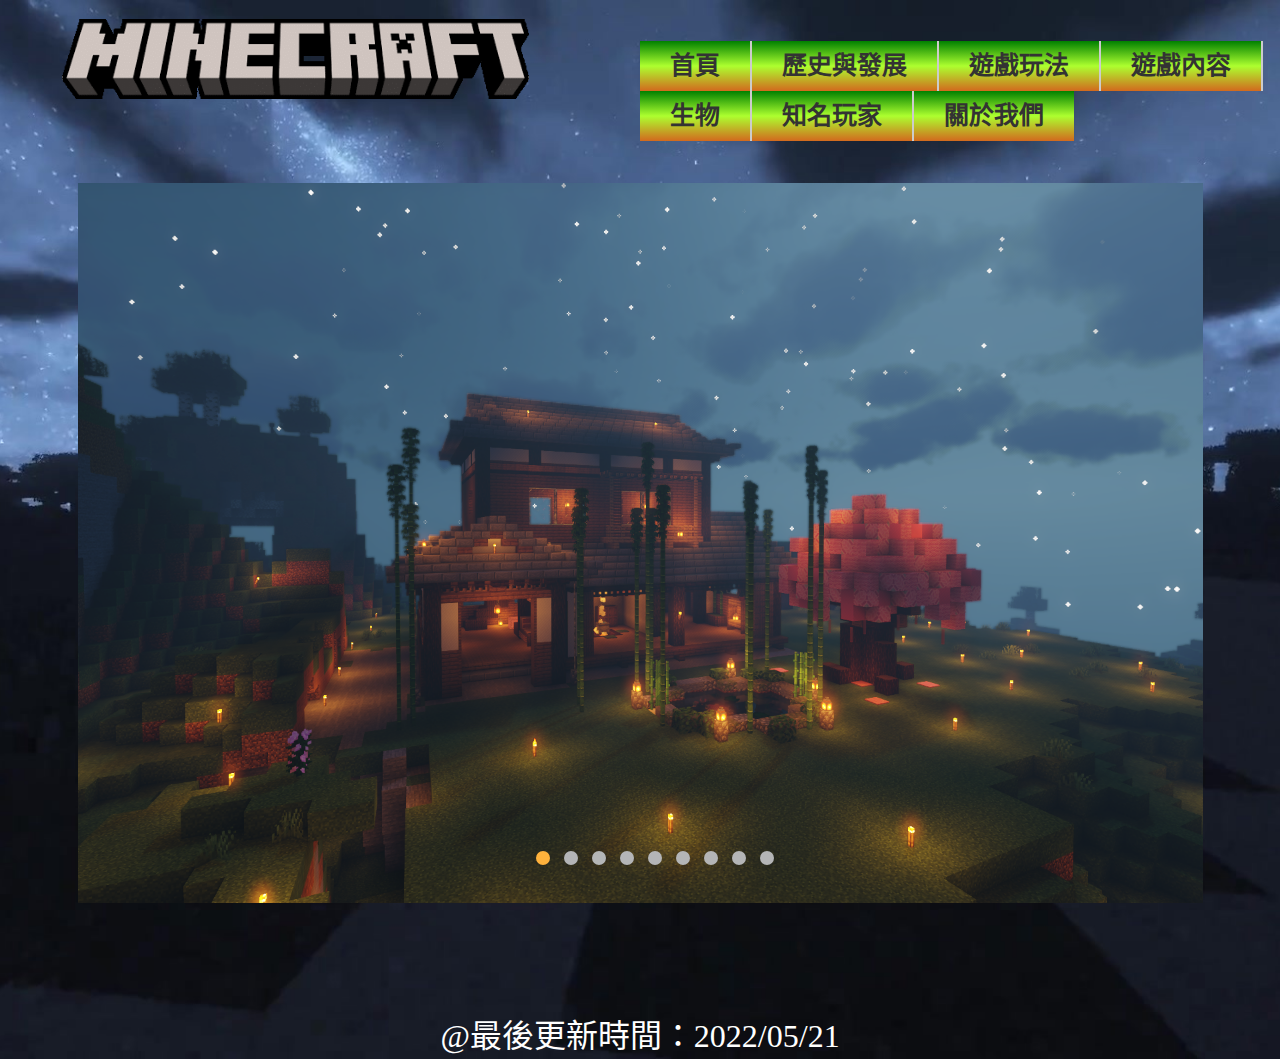
<file: index.html>
<!DOCTYPE html>
<html lang="zh-TW">
    <head>
        <title>Minecraft</title>
        <meta charset="UTF-8">
        <meta name="viewport" content="width=device-width, initial-scale=1">
        <link rel="stylesheet" href="https://maxcdn.bootstrapcdn.com/bootstrap/3.4.1/css/bootstrap.min.css">
        <script src="https://ajax.googleapis.com/ajax/libs/jquery/3.5.1/jquery.min.js"></script>
        <script src="https://maxcdn.bootstrapcdn.com/bootstrap/3.4.1/js/bootstrap.min.js"></script>


        <style>
            @import url(CSS/index-img.css);
            @import url(CSS/meun.css);
            body{background-image: url(IMG/back.jpg);background-repeat: no-repeat;background-position: top;font-family: "標楷體";font-size: 4em;background-size: cover;color: white;}
            div#main{background-color:rgb(255, 255, 255,0.15);width: 90%;display: flex;margin: auto;}
            div#nright{
                width: 50%;
                float: right;
                margin: 1% 0%;
            }
            div#nleft{
                width: 35%;
                float: left;
                margin: 1.5% 0% 1% 2%;
            }
            footer{font-size: 0.8em;text-align: center;margin-top: 3%;}
            div#b{width: 100%;display: flex;margin: auto;}
            p.title{font-size: 1.2em;font-weight: bold;}
            p.content{font-style: italic;}
            div#l{width: 20%;
                float: left;
                margin:3.5% 0% 0% 8%;}
            div#c{width: 60%;margin: 2% 10% 0% 1.5%;}    
            div#r{width: 20%;
                float: right;
                margin:3% 0% 1% 0%;}
        </style>

    </head>

    <body>
        <div class="container-fluid">
            <div id="nleft">
                <img src="IMG/minecraft-text.gif" height="80" style="margin-left: 5%;">
            </div>
            <div id="nright">
                <nav>
                    <ul class="drop-down-menu">
                        <li><a href="index.html"><b>首頁</b></a></li>
                        <li><a href="history.html"><b>歷史與發展</b></a></li>
                        <li><a><b>遊戲玩法</b></a>
                            <ul>
                                <li><a href="play.html">遊戲模式</a></li>
                                <li><a href="server.html">伺服器</a></li>
                                <li><a href="mods.html">模組</a></li>
                                <li><a href="build.html">建築</a></li>
                            </ul>
                        </li>
                        <li><a><b>遊戲內容</b></a>
                            <ul>
                                <li><a href="craft.html">合成</a></li>
                                <li><a href="smelt.html">熔煉</a></li>
                                <li><a href="brew.html">釀造</a></li>
                                <li><a href="enchant.html">附魔</a></li>
                                <li><a href="redstone.html">紅石</a></li>
                                <li><a href="trade.html">交易</a></li>
                            </ul>
                        </li>
                        <li><a href="life.html"><b>生物</b></a>
                            <ul>
                                <li><a href="#life1">友好生物</a></li>
                                <li><a href="#life2">敵對生物</a></li>
                                <li><a href="#life3">BOSS生物</a></li>
                            </ul>
                        </li>
                        <li><a href="players.html"><b>知名玩家</b></a></li>
                        <li><a href="about.html"><b>關於我們</b></a></li>
                    </ul>
                </nav>
            </div>
        

            <div id="b">
            <div id="banner">    
                <!-- 輪播圖片 -->
                <div id="tab">
                    <img class="tabImg" src="IMG/1.jpg" height="720em" width="1500em"/>
                    <img class="tabImg" src="IMG/2.jpg" height="720em" width="1500em"/>
                    <img class="tabImg" src="IMG/3.jpg" height="720em" width="1500em"/>
                    <img class="tabImg" src="IMG/4.jpg" height="720em" width="1500em"/>
                    <img class="tabImg" src="IMG/5.jpg" height="720em" width="1500em"/>
                    <img class="tabImg" src="IMG/6.jpg" height="720em" width="1500em"/>
                    <img class="tabImg" src="IMG/7.jpg" height="720em" width="1500em"/>
                    <img class="tabImg" src="IMG/8.jpg" height="720em" width="1500em"/>
                </div>
                <!-- 指示符 -->
                <div class="lunbo_btn">
                    <span num="0" class="tabBtn hover"></span>
                    <span num="1" class="tabBtn"></span>
                    <span num="2" class="tabBtn"></span>
                    <span num="3" class="tabBtn"></span>
                    <span num="4" class="tabBtn"></span>
                    <span num="5" class="tabBtn"></span>
                    <span num="6" class="tabBtn"></span>
                    <span num="7" class="tabBtn"></span>
                    <span num="8" class="tabBtn"></span>
                </div>    
                <!-- 左右切換按鈕 -->
                <div class="arrow prve">
                    <span class="slider_left"></span>
                </div>
                <div class="arrow next">
                    <span class="slider_right"></span>
                </div>    
            </div>
            </div>
            <br>
        </div>
        <script src="JS/index-img.js"></script>
    </body>
    <footer>@最後更新時間：2022/05/21</footer>
</html>
</file>
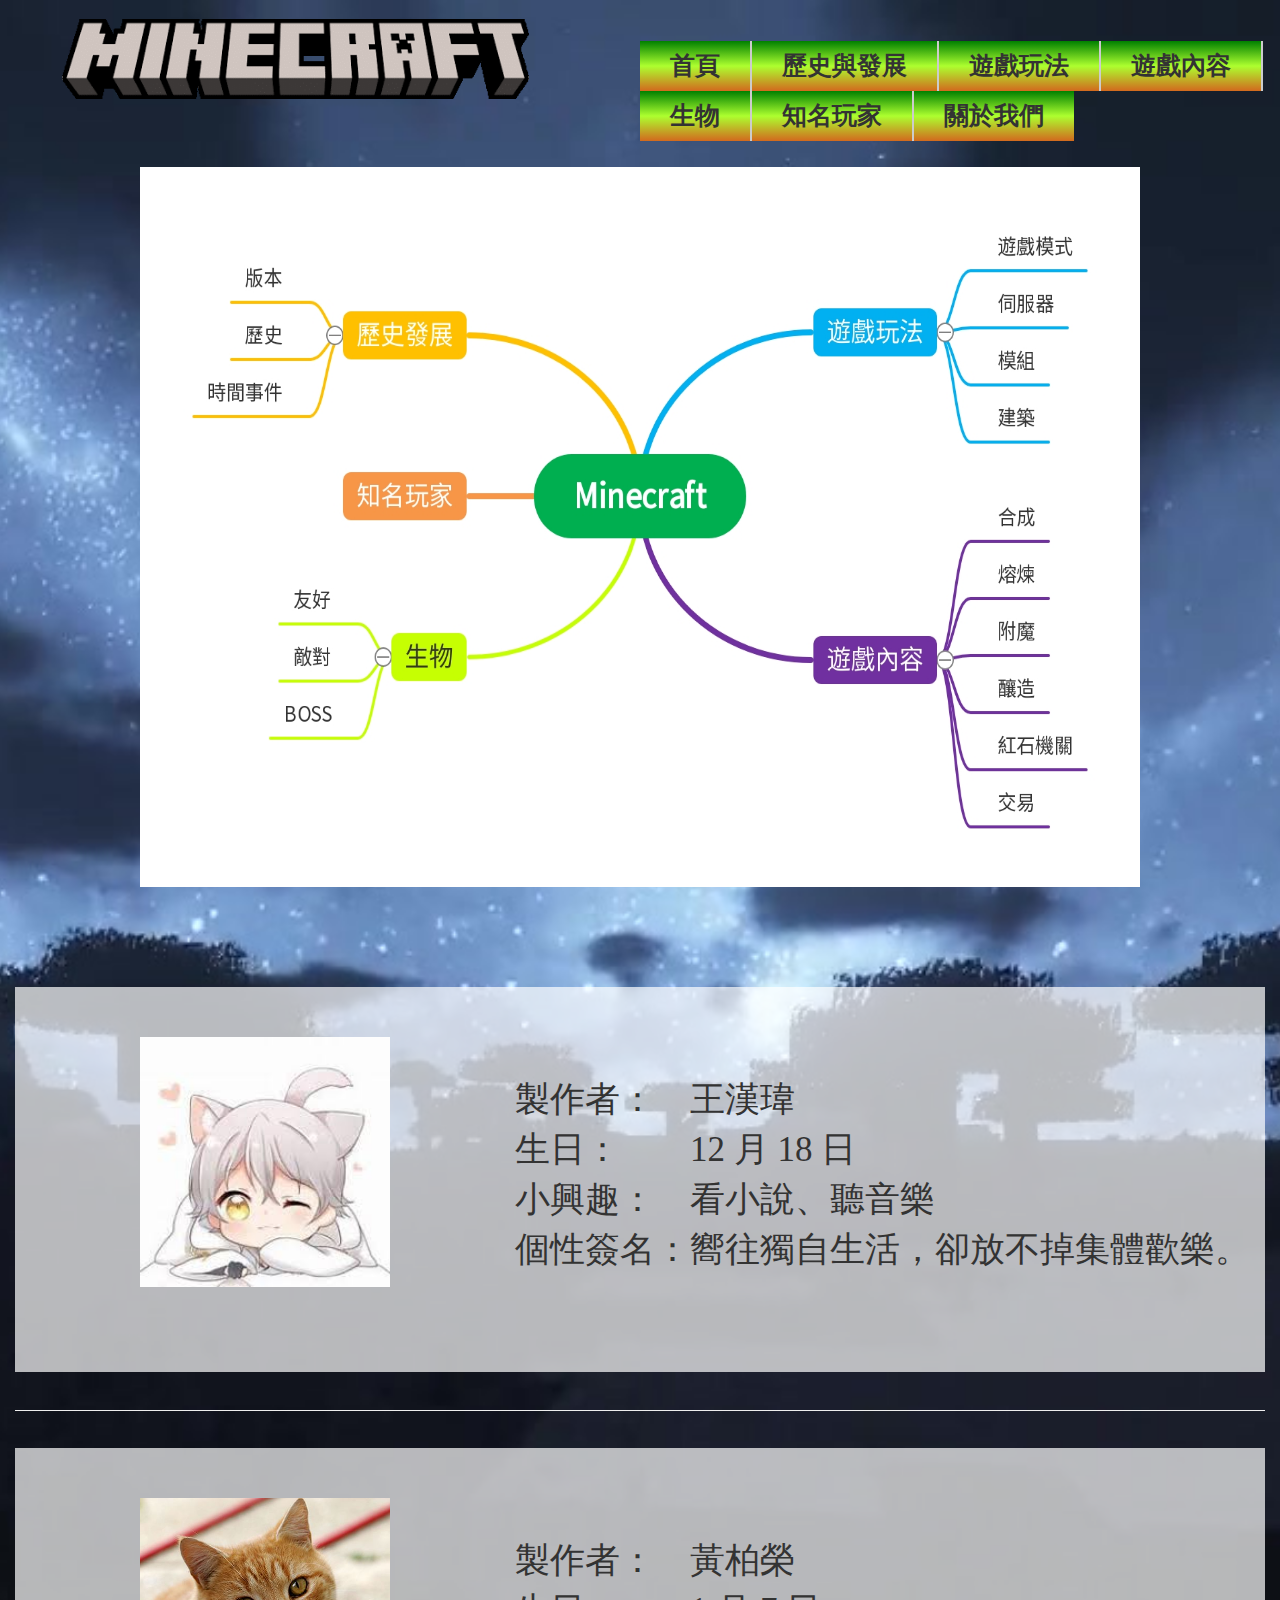
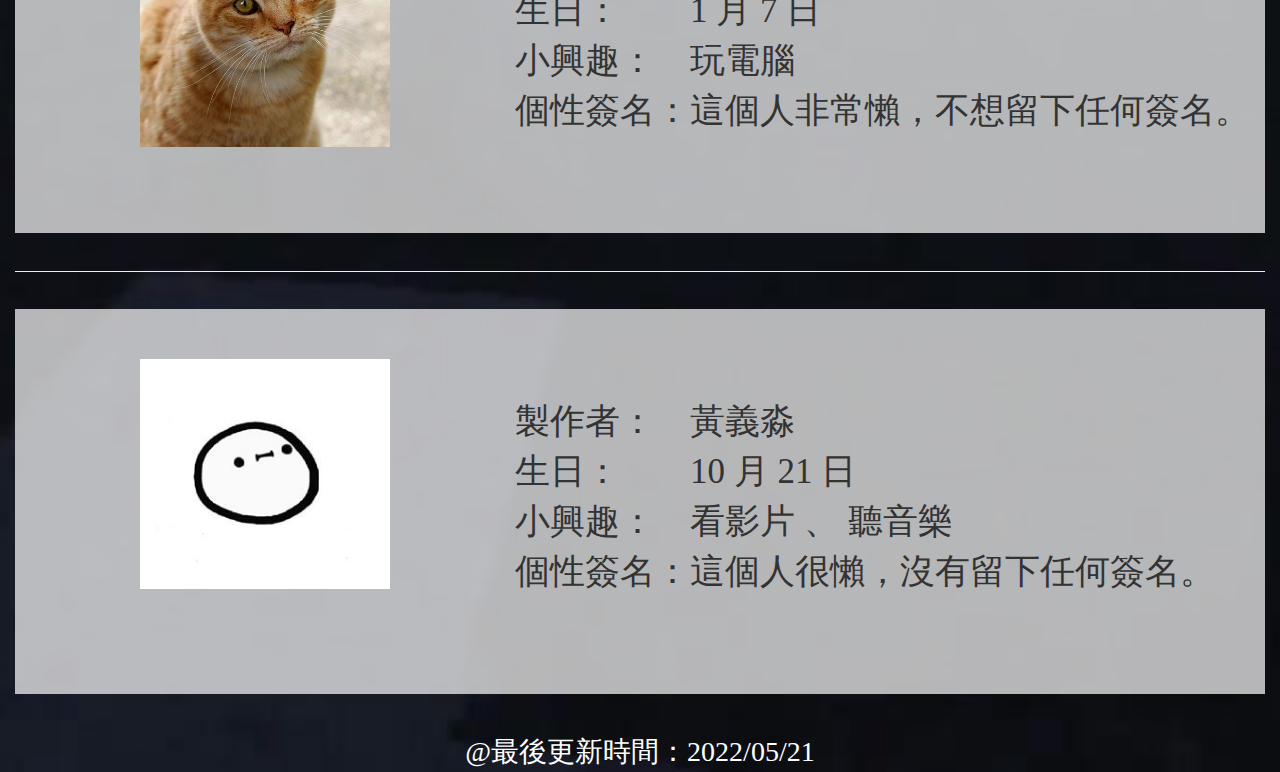
<file: about.html>
<!DOCTYPE html>
<html>
    <head lang="ch-TW">
        <meta charset="utf-8">

        <meta name="viewport" content="width=device-width, initial-scale=1">
        <link rel="stylesheet" href="https://maxcdn.bootstrapcdn.com/bootstrap/3.4.1/css/bootstrap.min.css">
        <script src="https://ajax.googleapis.com/ajax/libs/jquery/3.5.1/jquery.min.js"></script>
        <script src="https://maxcdn.bootstrapcdn.com/bootstrap/3.4.1/js/bootstrap.min.js"></script>

        <title>
            關於我們
        </title>
        <style>
            @import url(CSS/meun.css);    
            body{
                background-image: url("IMG/back.jpg");background-repeat: no-repeat;background-position: top;font-family: "標楷體";font-size: 3.5em;background-size: cover;
            }
            footer{font-size: 0.8em;text-align: center;margin-top: 3%;color: white;}
            #ba{height: 11em;background-color: rgb(255, 255, 255,0.7);clear: both;}
            div.left{float: left;width: 20%;margin-left: 10%; margin-top: 4%;}
            div.right{float: right; width: 60%;margin-top: 3%;}
            hr{clear: both;margin: 3% 0%;}
            div#nright{
                width: 50%;
                float: right;
                margin: 1% 0%;
            }
            div#nleft{
                width: 35%;
                float: left;
                margin: 1.5% 0% 1% 2%;
            }
        </style>

    </head>
    <body>
        <div class="container-fluid">
            <div id="nleft"><img src="IMG/minecraft-text.gif" height="80" style="margin-left: 5%;"></div>
        <div id="nright">
            <nav>
                <ul class="drop-down-menu">
                    <li><a href="index.html"><b>首頁</b></a></li>
                    <li><a href="history.html"><b>歷史與發展</b></a></li>
                    <li><a><b>遊戲玩法</b></a>
                        <ul>
                            <li><a href="play.html">遊戲模式</a></li>
                            <li><a href="server.html">伺服器</a></li>
                            <li><a href="mods.html">模組</a></li>
                            <li><a href="build.html">建築</a></li>
                        </ul>
                    </li>
                    <li><a><b>遊戲內容</b></a>
                        <ul>
                            <li><a href="craft.html">合成</a></li>
                            <li><a href="smelt.html">熔煉</a></li>
                            <li><a href="brew.html">釀造</a></li>
                            <li><a href="enchant.html">附魔</a></li>
                            <li><a href="redstone.html">紅石</a></li>
                            <li><a href="trade.html">交易</a></li>
                        </ul>
                    </li>
                    <li><a href="life.html"><b>生物</b></a>
                        <ul>
                            <li><a href="#life1">友好生物</a></li>
                            <li><a href="#life2">敵對生物</a></li>
                            <li><a href="#life3">BOSS生物</a></li>
                        </ul>
                    </li>
                    <li><a href="players.html"><b>知名玩家</b></a></li>
                    <li><a href="about.html"><b>關於我們</b></a></li>
                </ul>
            </nav>  
        </div>

        <img src="IMG/web.jpg" width="80%" height="720" style="margin: auto;display:flex;">
        <br><br>

        <div id="ba">
            <div class="left"> 
                <img src="IMG/wei.jpg" width="250em" >
            </div>

            <br>

            <div class="right">
                <table class="right">
                    <tr>
                        <td>製作者：</td>
                        <td>王漢瑋</td>
                    </tr>
                    <tr>
                        <td>生日：</td>
                        <td>12 月 18 日</td>
                    </tr>
                    <tr>
                        <td>小興趣：</td>
                        <td>看小說、聽音樂</td>
                    </tr>
                    <tr>
                        <td>個性簽名：</td>
                        <td>嚮往獨自生活，卻放不掉集體歡樂。</td>
                    </tr>
                </table>
            </div>
        </div>
        
        <hr>

        <div id="ba">
            <div class="left"> 
                <img src="IMG/123.jpg" width="250em" >
            </div>

            <br>

            <div class="right">
                <table class="right">
                    <tr>
                        <td>製作者：</td>
                        <td>黃柏榮</td>
                    </tr>
                    <tr>
                        <td>生日：</td>
                        <td>1 月 7 日</td>
                    </tr>
                    <tr>
                        <td>小興趣：</td>
                        <td>玩電腦</td>
                    </tr>
                    <tr>
                        <td>個性簽名：</td>
                        <td>這個人非常懶，不想留下任何簽名。</td>
                    </tr>
                </table>
            </div>
        </div>
        
        <hr>

        <div id="ba">
            <div class="left"> 
                <img src="IMG/mew.jpg" width="250em" >
            </div>

            <br>

            <div class="right">
                <table class="right">
                    <tr>
                        <td>製作者：</td>
                        <td>黃義淼</td>
                    </tr>
                    <tr>
                        <td>生日：</td>
                        <td>10 月 21 日</td>
                    </tr>
                    <tr>
                        <td>小興趣：</td>
                        <td>看影片 、 聽音樂</td>
                    </tr>
                    <tr>
                        <td>個性簽名：</td>
                        <td>這個人很懶，沒有留下任何簽名。</td>
                    </tr>
                </table>
            </div>
        </div>
    </div>
    </body>
    <footer>@最後更新時間：2022/05/21</footer>
</html>
</file>
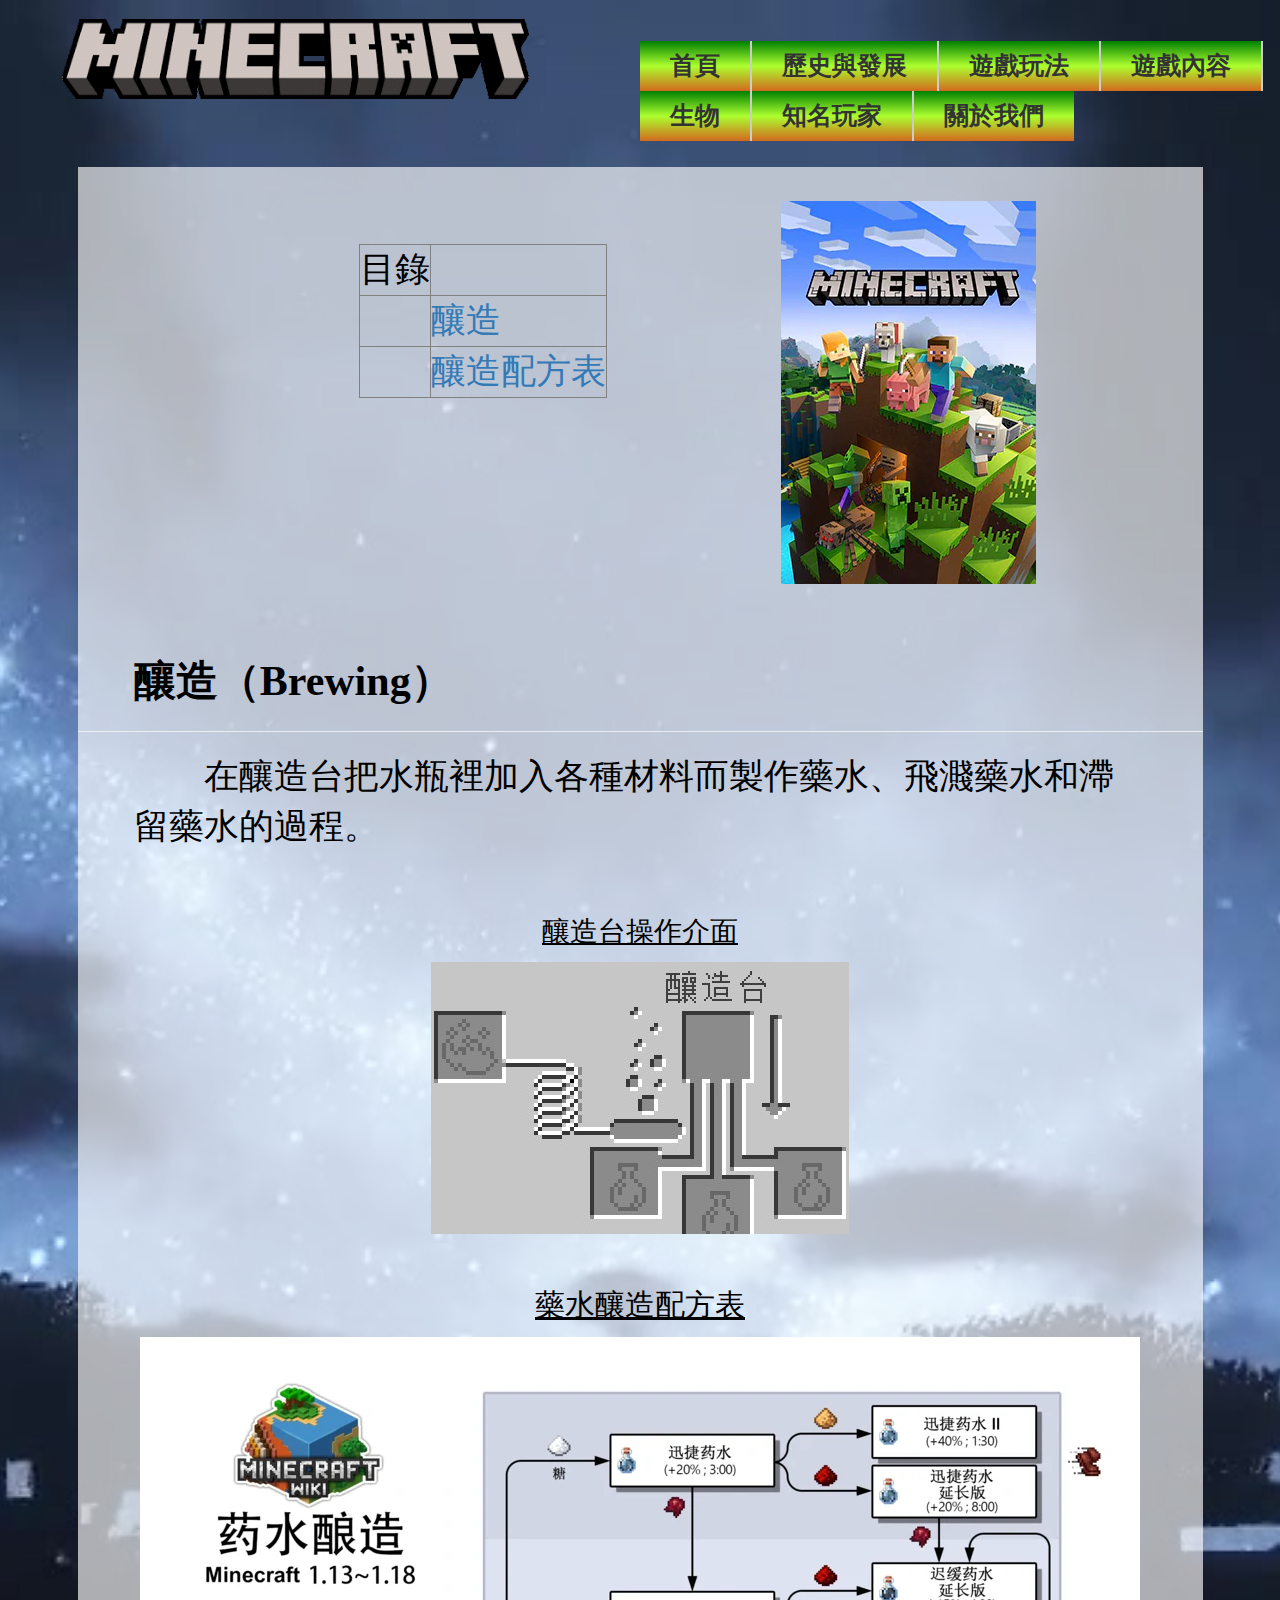
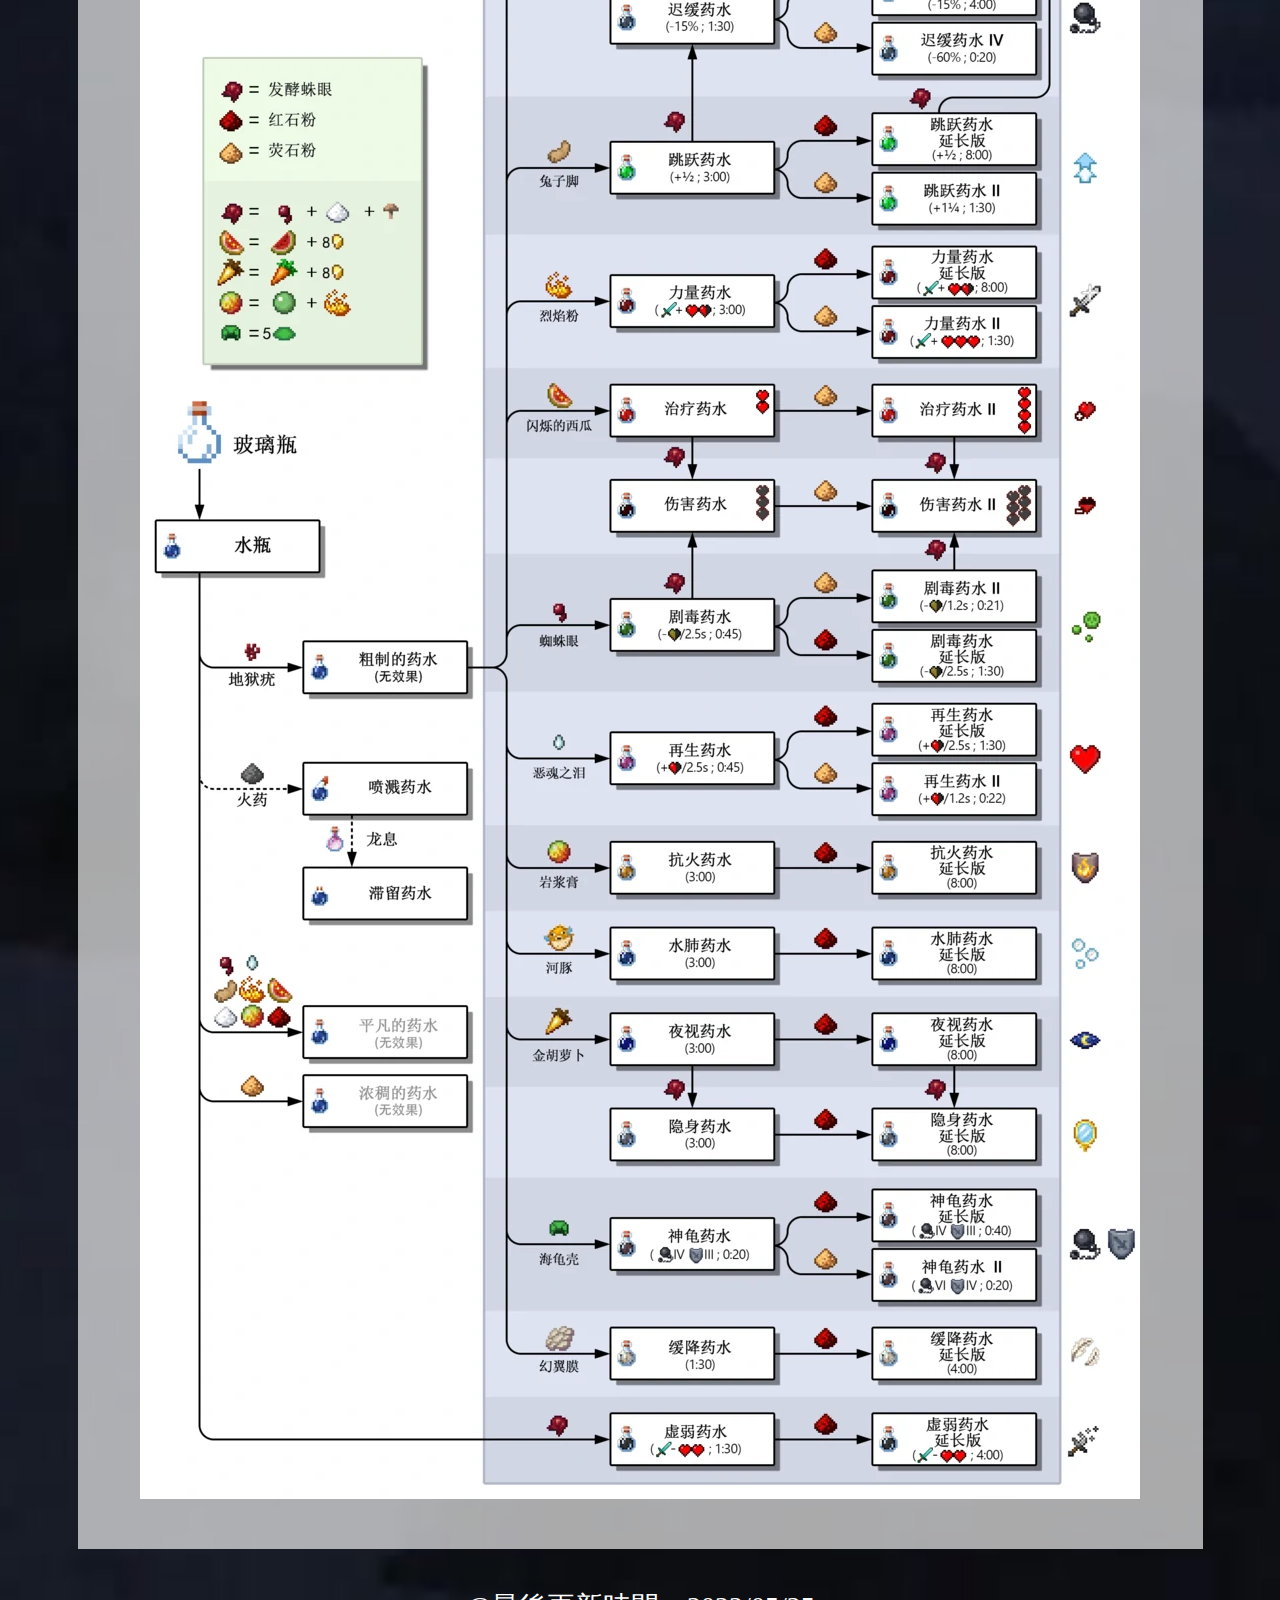
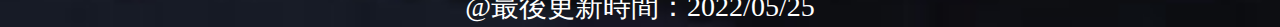
<file: brew.html>
<!DOCTYPE html>
<html>
    <head lang="ch-TW">
        <meta charset="utf-8">
        <meta name="viewport" content="width=device-width, initial-scale=1">
        <link rel="stylesheet" href="https://maxcdn.bootstrapcdn.com/bootstrap/3.4.1/css/bootstrap.min.css">
        <script src="https://ajax.googleapis.com/ajax/libs/jquery/3.5.1/jquery.min.js"></script>
        <script src="https://maxcdn.bootstrapcdn.com/bootstrap/3.4.1/js/bootstrap.min.js"></script>

        <title>釀造</title>
        <style>
            @import url(CSS/meun.css);
            body{background-image: url(IMG/back.jpg);background-repeat: no-repeat;background-position: top;font-family: "標楷體";font-size: 3.5em;background-size: cover;color: black;}
            div#main{background-color:rgb(255, 255, 255,0.65);width: 90%;display: flex;margin: auto;clear: both;}
            footer{font-size: 0.8em;text-align: center;margin-top: 3%;color: white;}
            div#nright{
                width: 50%;
                float: right;
                margin: 1% 0%;
            }
            div#nleft{
                width: 35%;
                float: left;
                margin: 1.5% 0% 1% 2%;
            }
            div#l{
                width: 50%;
                float: left;
                margin:5% 0% 0% 25%;
            }  
            div#r{
                width: 50%;
                float: right;
                margin:3% 0% 1% 0%;
            }
            table{margin-top: 5%;}
            p#title{font-size: 1.2em;font-weight: bold;width: 90%;margin-left: 5%;margin-top:5%;}
            p#c{width: 90%;margin-left: 5%;}
            div#a{width: 100%;}
        </style>
    </head>
    <body>
        <div class="container-fluid">
        <div id="nleft"><img src="IMG/minecraft-text.gif" height="80" style="margin-left: 5%;"></div>
        <div id="nright">
            <nav>
                <ul class="drop-down-menu">
                    <li><a href="index.html"><b>首頁</b></a></li>
                    <li><a href="history.html"><b>歷史與發展</b></a></li>
                    <li><a><b>遊戲玩法</b></a>
                        <ul>
                            <li><a href="play.html">遊戲模式</a></li>
                            <li><a href="server.html">伺服器</a></li>
                            <li><a href="mods.html">模組</a></li>
                            <li><a href="build.html">建築</a></li>
                        </ul>
                    </li>
                    <li><a><b>遊戲內容</b></a>
                        <ul>
                            <li><a href="craft.html">合成</a></li>
                            <li><a href="smelt.html">熔煉</a></li>
                            <li><a href="brew.html">釀造</a></li>
                            <li><a href="enchant.html">附魔</a></li>
                            <li><a href="redstone.html">紅石</a></li>
                            <li><a href="trade.html">交易</a></li>
                        </ul>
                    </li>
                    <li><a href="life.html"><b>生物</b></a>
                        <ul>
                            <li><a href="#life1">友好生物</a></li>
                            <li><a href="#life2">敵對生物</a></li>
                            <li><a href="#life3">BOSS生物</a></li>
                        </ul>
                    </li>
                    <li><a href="players.html"><b>知名玩家</b></a></li>
                    <li><a href="about.html"><b>關於我們</b></a></li>
                </ul>
            </nav>
        </div>
        <div id="main">
            <div id="l">
                <table border="1">
                    <tr>
                        <td>目錄</td>
                        <td></td>
                    </tr>
                    <tr>
                        <td></td>
                        <td><a href="#a">釀造</a></td>
                    </tr>
                    <tr>
                        <td></td>
                        <td><a href="#container">釀造配方表</a></td>
                    </tr>
                </table>
            </div>
            <div id="r">
                <img src="IMG/Minecraft-xbox.jpg">
            </div>
        </div>
        <div id="main">
            <div id="a">
                <p id="title">釀造（Brewing）</p>
                <hr>
                <p id="c">&emsp;&emsp;在釀造台把水瓶裡加入各種材料而製作藥水、飛濺藥水和滯留藥水的過程。<br><br></p>
            <div id="container">
                <table style="margin: auto;text-align: center;">
                    <tr>
                        <td><p id="c" style = "font-size:0.8em;"><u>釀造台操作介面</u></p></td>
                    </tr>
                    <tr>
                        <td><img src="IMG/brew2.jpg"></td>
                    </tr>
                    <tr>
                        <td><br></td>
                    </tr>
                    <tr>
                        <td><p style = "font-size:30px;"><u>藥水釀造配方表</u></p></td>
                    </tr>
                    <tr>
                        <td><img src="IMG/brew1.webp"></td>
                    </tr>
                </table>
            </div>
            <br>
        </div>
    </div>
    </body>
    <footer>@最後更新時間：2022/05/25</footer>
</html>
</file>
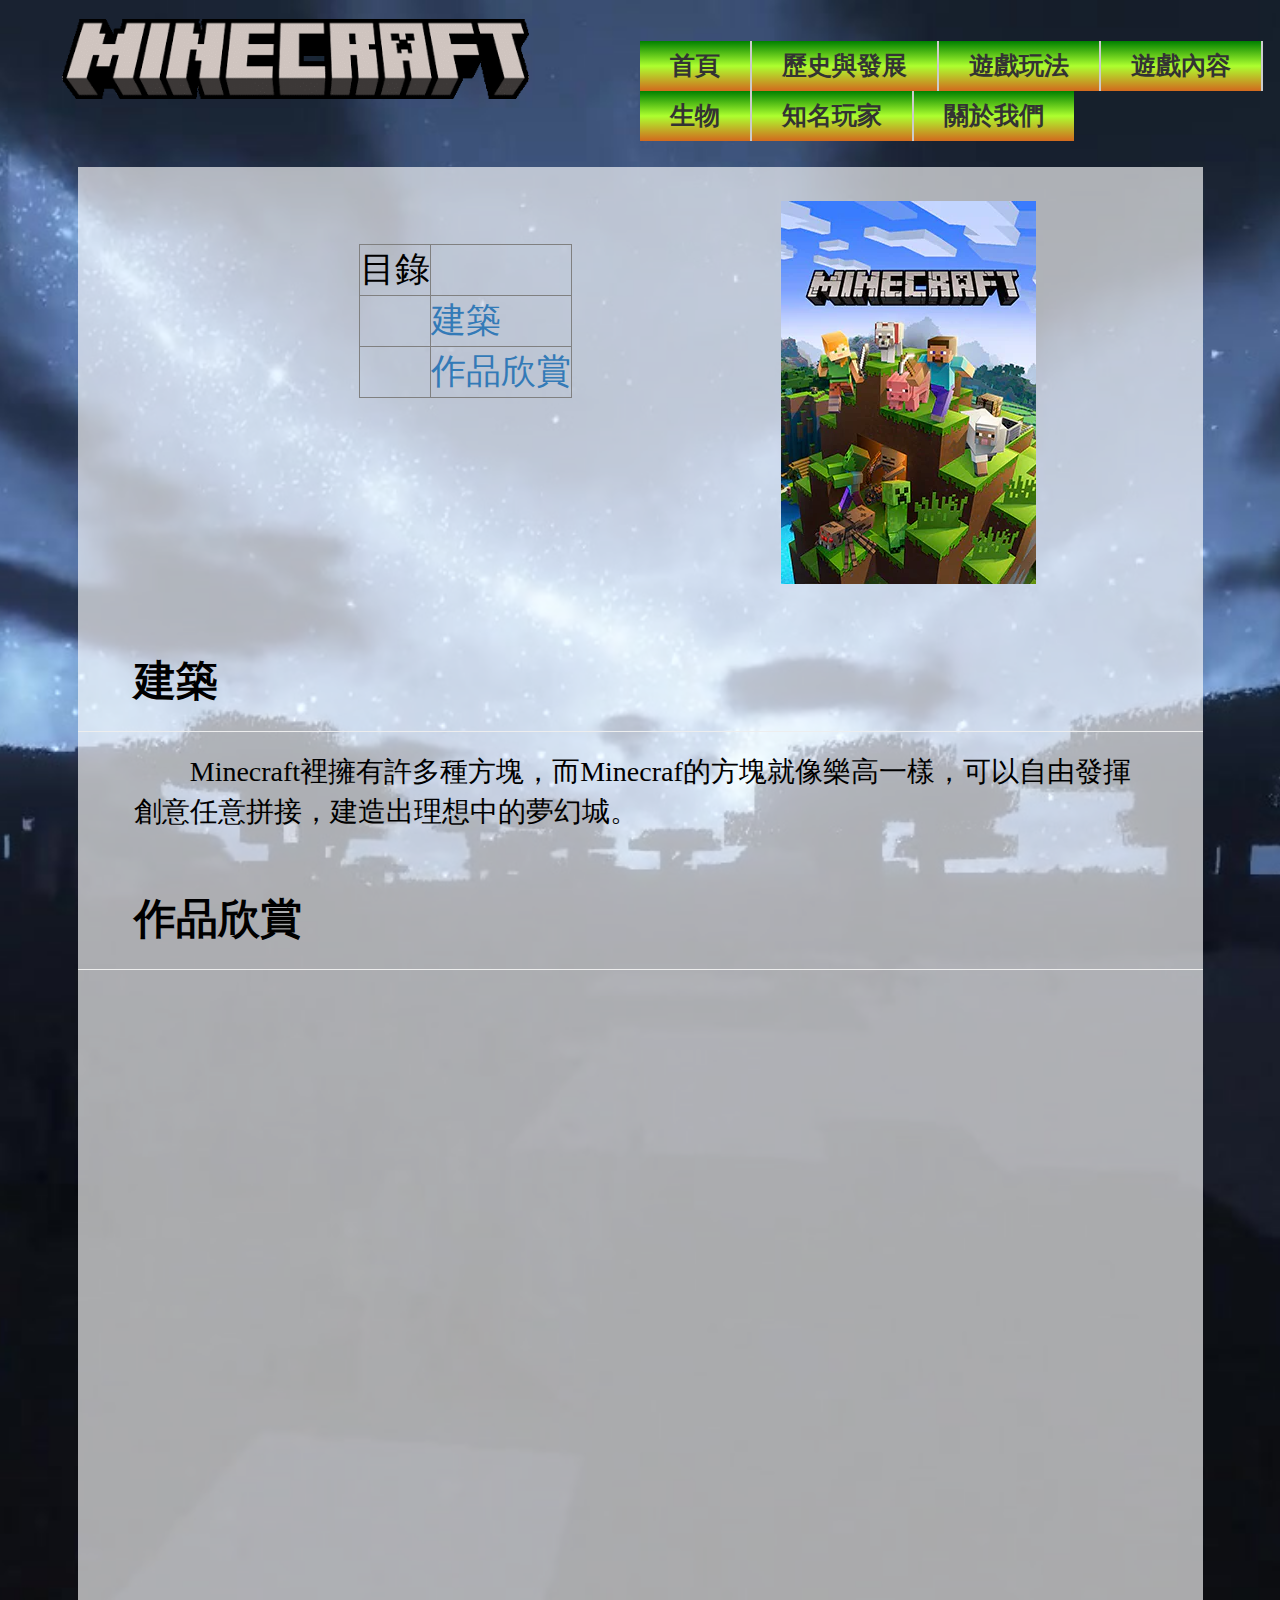
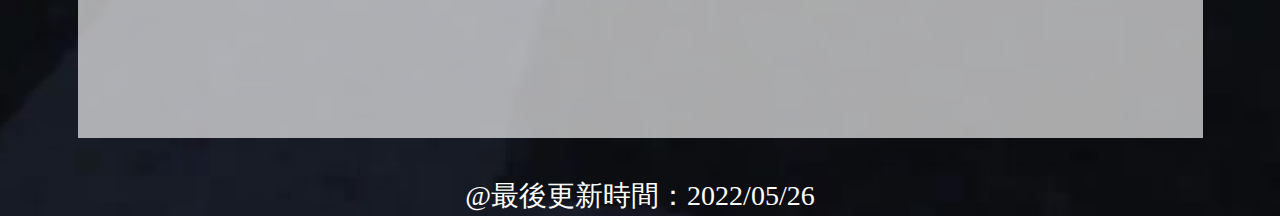
<file: build.html>
<!DOCTYPE html>
<html>
    <head lang="ch-TW">
        <meta charset="utf-8">
        <meta name="viewport" content="width=device-width, initial-scale=1">
        <link rel="stylesheet" href="https://maxcdn.bootstrapcdn.com/bootstrap/3.4.1/css/bootstrap.min.css">
        <script src="https://ajax.googleapis.com/ajax/libs/jquery/3.5.1/jquery.min.js"></script>
        <script src="https://maxcdn.bootstrapcdn.com/bootstrap/3.4.1/js/bootstrap.min.js"></script>

        <title>建築</title>
        <style>
            @import url(CSS/meun.css);
            body{background-image: url(IMG/back.jpg);background-repeat: no-repeat;background-position: top;font-family: "標楷體";font-size: 3.5em;background-size: cover;color: black;}
            div#main{background-color:rgb(255, 255, 255,0.65);width: 90%;display: flex;margin: auto;clear: both;}
            footer{font-size: 0.8em;text-align: center;margin-top: 3%;color: white;}
            div#nright{
                width: 50%;
                float: right;
                margin: 1% 0%;
            }
            div#nleft{
                width: 35%;
                float: left;
                margin: 1.5% 0% 1% 2%;
            }
            div#l{width: 50%;
                float: left;
                margin:5% 0% 0% 25%;
            }  
            div#r{width: 50%;
                float: right;
                margin:3% 0% 1% 0%;
            }
            table{margin-top: 5%;}
            #build {
                width: 100%;
            }
            div#a{width: 100%;}
            p#title{font-size: 1.2em;font-weight: bold;width: 90%;margin-left: 5%;margin-top:5%;}
            p#c{width: 90%;margin-left: 5%;}
        </style>
    </head>
    <body>
        <div class="container-fluid">
        <div id="nleft"><img src="IMG/minecraft-text.gif" height="80" style="margin-left: 5%;"></div>
        <div id="nright">
            <nav>
                <ul class="drop-down-menu">
                    <li><a href="index.html"><b>首頁</b></a></li>
                    <li><a href="history.html"><b>歷史與發展</b></a></li>
                    <li><a><b>遊戲玩法</b></a>
                        <ul>
                            <li><a href="play.html">遊戲模式</a></li>
                            <li><a href="server.html">伺服器</a></li>
                            <li><a href="mods.html">模組</a></li>
                            <li><a href="build.html">建築</a></li>
                        </ul>
                    </li>
                    <li><a><b>遊戲內容</b></a>
                        <ul>
                            <li><a href="craft.html">合成</a></li>
                            <li><a href="smelt.html">熔煉</a></li>
                            <li><a href="brew.html">釀造</a></li>
                            <li><a href="enchant.html">附魔</a></li>
                            <li><a href="redstone.html">紅石</a></li>
                            <li><a href="trade.html">交易</a></li>
                        </ul>
                    </li>
                    <li><a href="life.html"><b>生物</b></a>
                        <ul>
                            <li><a href="#life1">友好生物</a></li>
                            <li><a href="#life2">敵對生物</a></li>
                            <li><a href="#life3">BOSS生物</a></li>
                        </ul>
                    </li>
                    <li><a href="players.html"><b>知名玩家</b></a></li>
                    <li><a href="about.html"><b>關於我們</b></a></li>
                </ul>
            </nav>
        </div>
        <div id="main">
            <div id="l">
                <table border="1">
                    <tr>
                        <td>目錄</td>
                        <td></td>
                    </tr>
                    <tr>
                        <td></td>
                        <td><a href="#build1">建築</a></td>
                    </tr>
                    <tr>
                        <td></td>
                        <td><a href="#build2">作品欣賞</a></td>
                    </tr>
                </table>
            </div>
            <div id="r">
                <img src="IMG/Minecraft-xbox.jpg">
            </div>
        </div>
        <div id="main">
            <div id="a">
                <p id="build1"><p id="title">建築</p></p>
                <hr>
                <p id="c" style = "font-size:0.8em;">&emsp;&emsp;Minecraft裡擁有許多種方塊，而Minecraf的方塊就像樂高一樣，可以自由發揮創意任意拼接，建造出理想中的夢幻城。</p>
                <p id="build2"><p id="title">作品欣賞</p></p>
                <hr>

                <div id="build">
                    <div style="width: 100%;text-align: center;">
                        <iframe width="585em" height="360em" src="https://www.youtube.com/embed/UtLun2-jOQ8" title="YouTube video player" frameborder="0" allow="accelerometer; autoplay; clipboard-write; encrypted-media; gyroscope; picture-in-picture" allowfullscreen></iframe>
                    </div>
                    <div style="width: 100%;text-align: center;">                            
                        <iframe width="585em" height="360em" src="https://www.youtube.com/embed/oTbVKEYK1W0" title="YouTube video player" frameborder="0" allow="accelerometer; autoplay; clipboard-write; encrypted-media; gyroscope; picture-in-picture" allowfullscreen></iframe>
                    </div>
                </div>
            </div>
        </div>
    </div>
    </body>
    <footer>@最後更新時間：2022/05/26</footer>
</html>
</file>
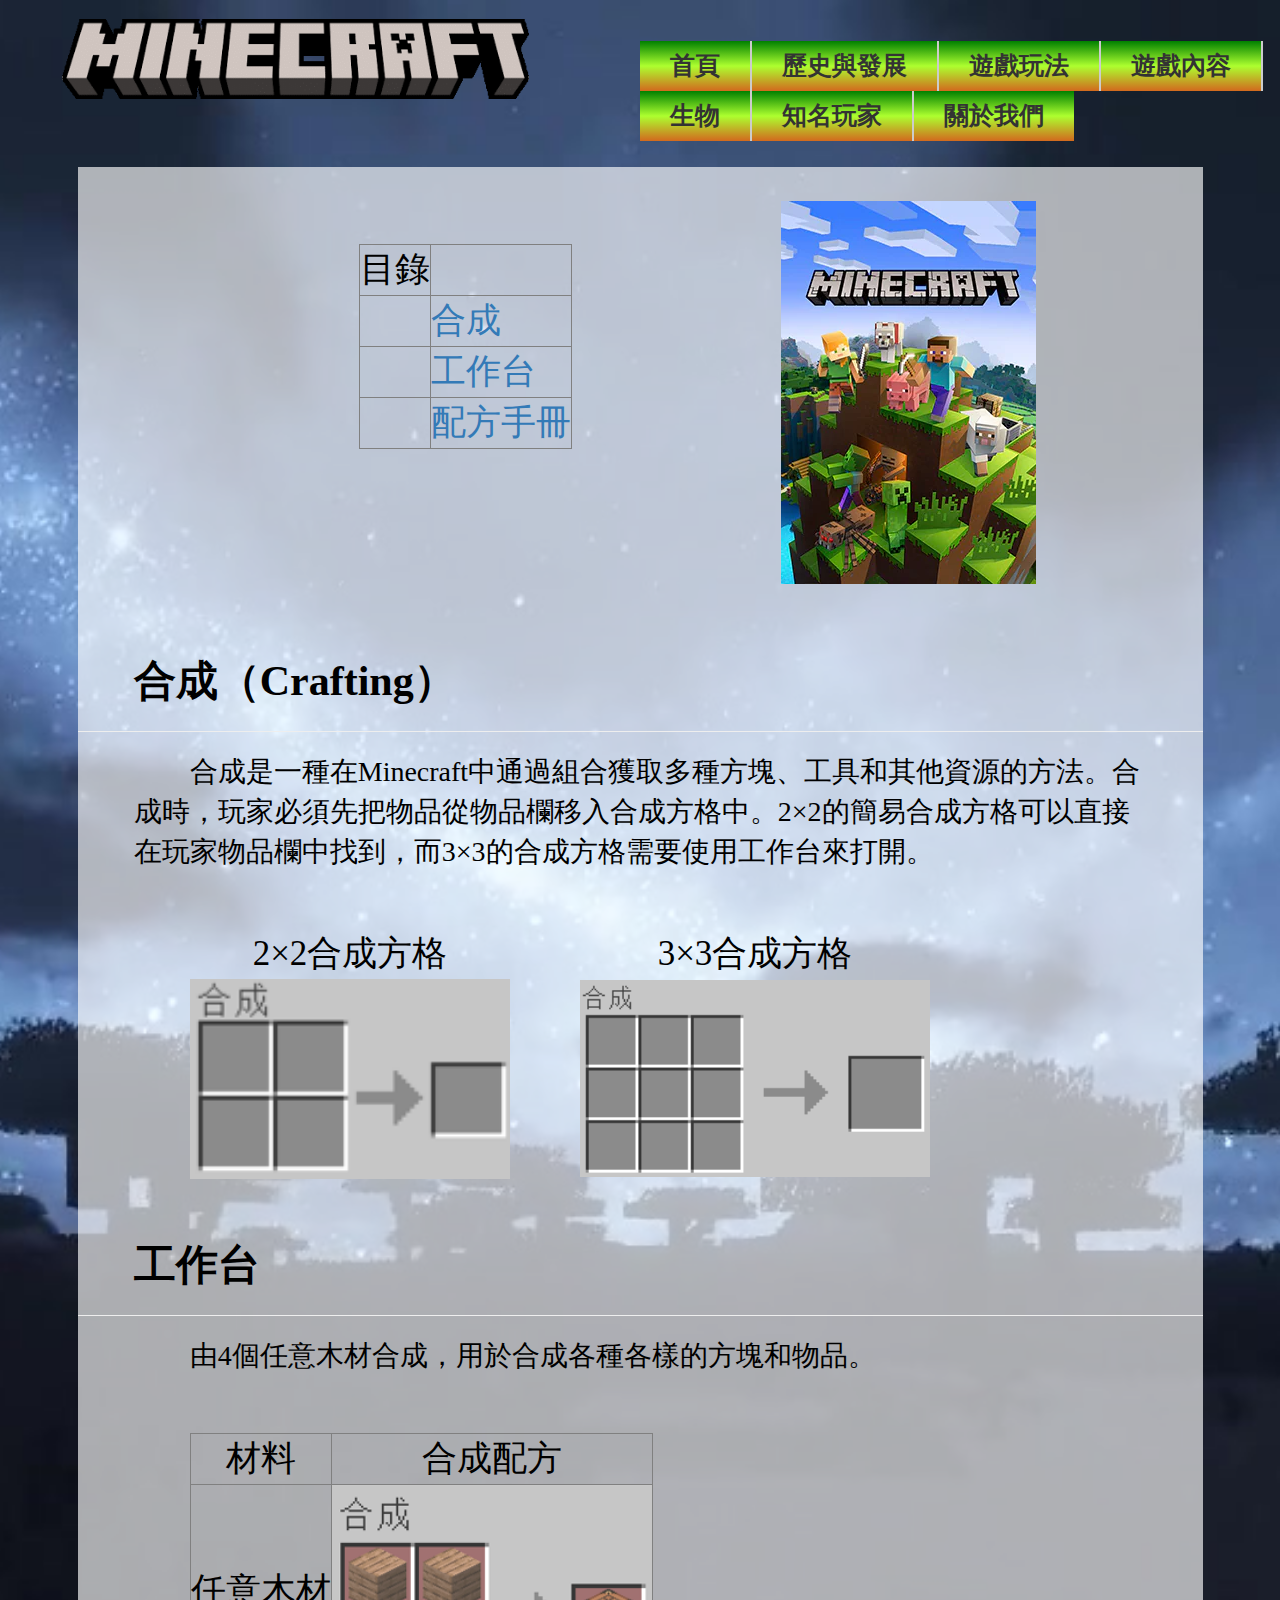
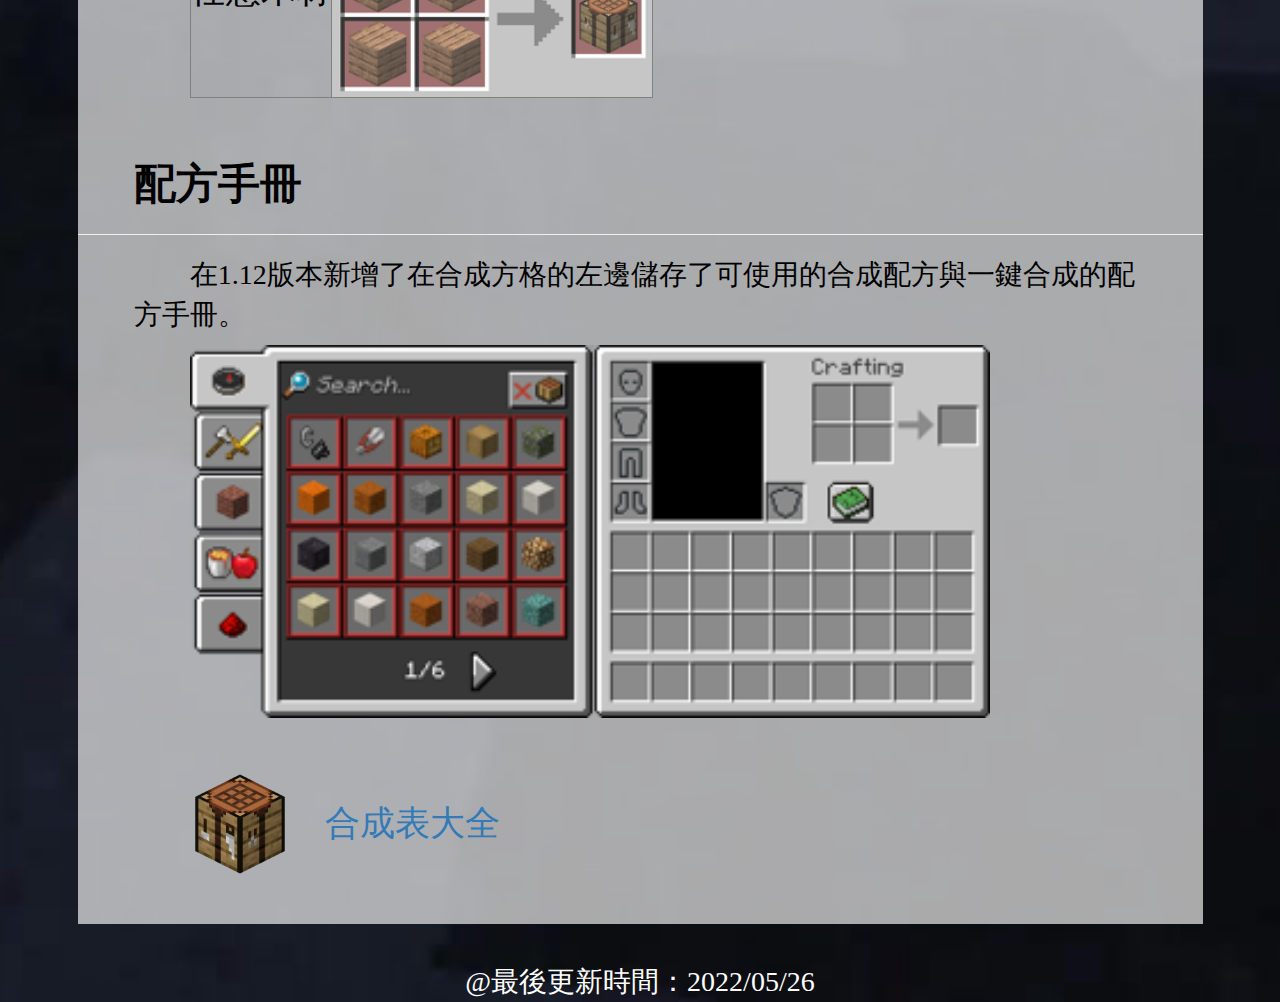
<file: craft.html>
<!DOCTYPE html>
<html>
    <head lang="ch-TW">
        <meta charset="utf-8">
        <meta name="viewport" content="width=device-width, initial-scale=1">
        <link rel="stylesheet" href="https://maxcdn.bootstrapcdn.com/bootstrap/3.4.1/css/bootstrap.min.css">
        <script src="https://ajax.googleapis.com/ajax/libs/jquery/3.5.1/jquery.min.js"></script>
        <script src="https://maxcdn.bootstrapcdn.com/bootstrap/3.4.1/js/bootstrap.min.js"></script>

        <title>合成</title>
        <style>
            @import url(CSS/meun.css);
            body{background-image: url(IMG/back.jpg);background-repeat: no-repeat;background-position: top;font-family: "標楷體";font-size: 3.5em;background-size: cover;color: black;}
            div#main{background-color:rgb(255, 255, 255,0.65);width: 90%;display: flex;margin: auto;clear: both;}
            footer{font-size: 0.8em;text-align: center;margin-top: 3%;color: white;}
            div#nright{
                width: 50%;
                float: right;
                margin: 1% 0%;
            }
            div#nleft{
                width: 35%;
                float: left;
                margin: 1.5% 0% 1% 2%;
            }
            div#l{
                width: 50%;
                float: left;
                margin:5% 0% 0% 25%;
            }  
            div#r{
                width: 50%;
                float: right;
                margin:3% 0% 1% 0%;
            }
            table{margin-top: 5%;}
            p#craft1{font-size: 1.2em;font-weight: bold;width: 90%;margin-left: 5%;margin-top:5%;}
            p#craft2{font-size: 1.2em;font-weight: bold;width: 90%;margin-left: 5%;margin-top:5%;}
            p#craft3{font-size: 1.2em;font-weight: bold;width: 90%;margin-left: 5%;margin-top:5%;}
            p#c{width: 90%;margin-left: 5%;}
        </style>
    </head>
    <body>
        <div class="container-fluid">
        <div id="nleft"><img src="IMG/minecraft-text.gif" height="80" style="margin-left: 5%;"></div>
        <div id="nright">
            <nav>
                <ul class="drop-down-menu">
                    <li><a href="index.html"><b>首頁</b></a></li>
                    <li><a href="history.html"><b>歷史與發展</b></a></li>
                    <li><a><b>遊戲玩法</b></a>
                        <ul>
                            <li><a href="play.html">遊戲模式</a></li>
                            <li><a href="server.html">伺服器</a></li>
                            <li><a href="mods.html">模組</a></li>
                            <li><a href="build.html">建築</a></li>
                        </ul>
                    </li>
                    <li><a><b>遊戲內容</b></a>
                        <ul>
                            <li><a href="craft.html">合成</a></li>
                            <li><a href="smelt.html">熔煉</a></li>
                            <li><a href="brew.html">釀造</a></li>
                            <li><a href="enchant.html">附魔</a></li>
                            <li><a href="redstone.html">紅石</a></li>
                            <li><a href="trade.html">交易</a></li>
                        </ul>
                    </li>
                    <li><a href="life.html"><b>生物</b></a>
                        <ul>
                            <li><a href="#life1">友好生物</a></li>
                            <li><a href="#life2">敵對生物</a></li>
                            <li><a href="#life3">BOSS生物</a></li>
                        </ul>
                    </li>
                    <li><a href="players.html"><b>知名玩家</b></a></li>
                    <li><a href="about.html"><b>關於我們</b></a></li>
                </ul>
            </nav>
        </div>
        <div id="main">
            <div id="l">
                <table border="1">
                    <tr>
                        <td>目錄</td>
                        <td></td>
                    </tr>
                    <tr>
                        <td></td>
                        <td><a href="#craft1">合成</a></td>
                    </tr>
                    <tr>
                        <td></td>
                        <td><a href="#craft2">工作台</a></td>
                    </tr>
                    <tr>
                        <td></td>
                        <td><a href="#craft3">配方手冊</a></td>
                    </tr>
                </table>
            </div>
            <div id="r">
                <img src="IMG/Minecraft-xbox.jpg">
            </div>
        </div>
        <div id="main">
            <div id="hist">
                <p id="craft1">合成（Crafting）</p>
                <hr>
                <p id="c" style = "font-size:0.8em;">&emsp;&emsp;合成是一種在Minecraft中通過組合獲取多種方塊、工具和其他資源的方法。合成時，玩家必須先把物品從物品欄移入合成方格中。2×2的簡易合成方格可以直接在玩家物品欄中找到，而3×3的合成方格需要使用工作台來打開。</p>
                <table style="margin-left: 10%;text-align: center;">
                    <tr>
                        <td>2×2合成方格</td>
                        <td>&emsp;&emsp;</td>
                        <td>3×3合成方格</td>
                    </tr>
                    <tr>
                        <td><img src="IMG/craft3.webp" width="320em"></td>
                        <td>&emsp;&emsp;</td>
                        <td><img src="IMG/craft4.webp" width="350em"></td>
                    </tr>
                </table>

                
                <p id="craft2">工作台</p>
                <hr>
                <p id="c" style = "font-size:0.8em;">&emsp;&emsp;由4個任意木材合成，用於合成各種各樣的方塊和物品。</p>
                <table border="1" style="margin-left: 10%;text-align: center;">
                    <tr>
                        <td>材料</td>
                        <td>合成配方</td>
                    </tr>
                    <tr>
                        <td>任意木材</td>
                        <td><a href="#hist"><img src="IMG/craft2.webp" width="320em"></a></td>
                    </tr>
                </table>
                <p id="craft3">配方手冊</p>
                <hr>
                <p id="c" style = "font-size:0.8em;">&emsp;&emsp;在1.12版本新增了在合成方格的左邊儲存了可使用的合成配方與一鍵合成的配方手冊。</p>
                <img src="IMG/craft5.webp" width="800em" style="margin-left: 10%;">
                <table border="0" style="margin-left: 10%;text-align: center;">
                    <tr>
                        <td><img src="IMG/craft1.webp" width="100em"></td>
                        <td>&emsp;</td>
                        <td><a href="https://minecraft.fandom.com/zh/wiki/%E5%90%88%E6%88%90#.E5.AE.8C.E6.95.B4.E9.85.8D.E6.96.B9.E5.88.97.E8.A1.A8">合成表大全</a></td>
                    </tr>
                </table>
                <br>
            </div>
        </div>
        </div>
    </body>
    <footer>@最後更新時間：2022/05/26</footer>
</html>
</file>
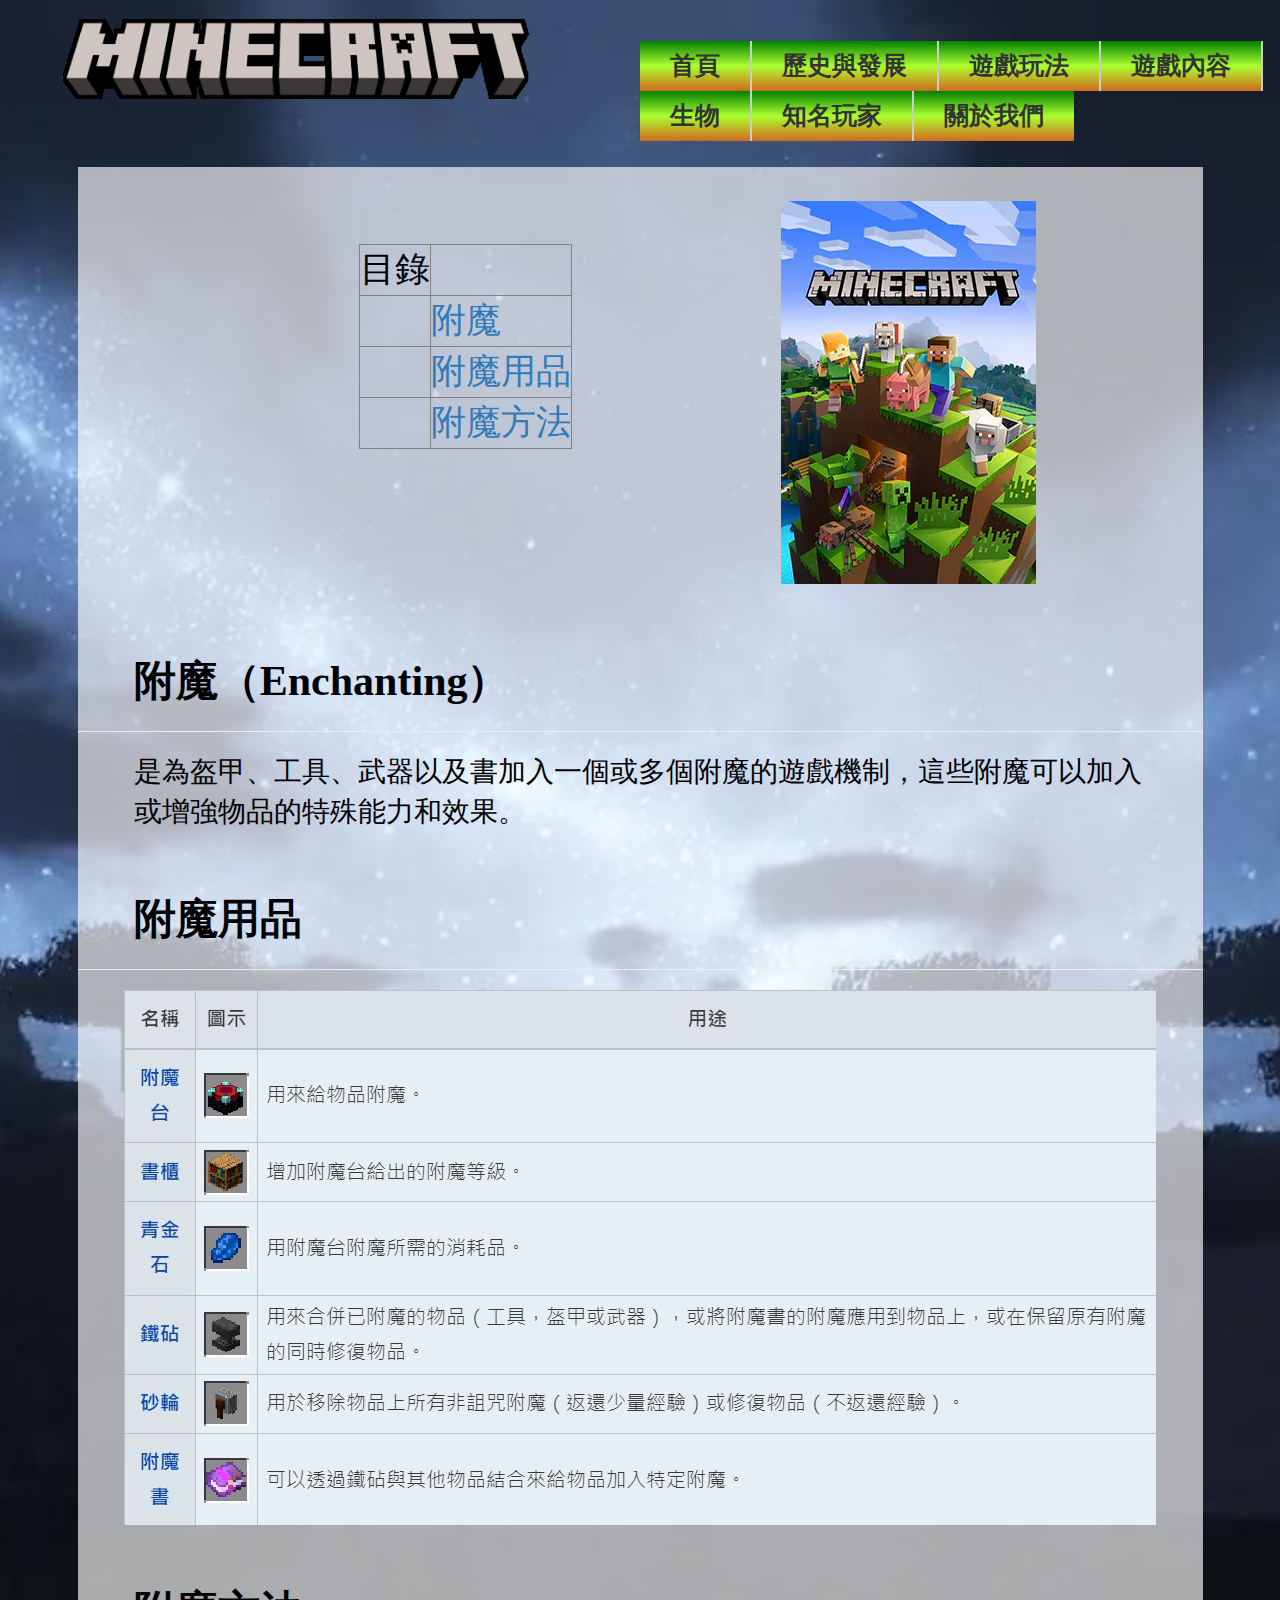
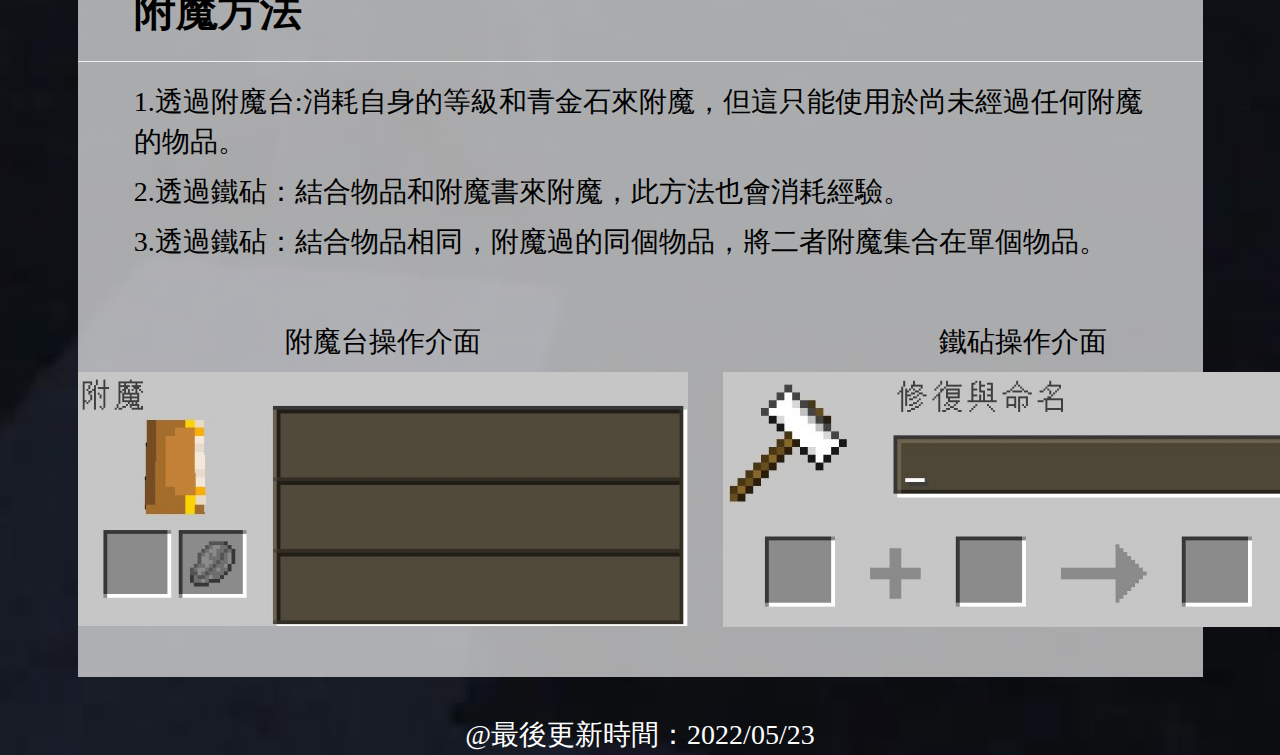
<file: enchant.html>
<!DOCTYPE html>
<html>
    <head lang="ch-TW">
        <meta charset="utf-8">
        <meta name="viewport" content="width=device-width, initial-scale=1">
        <link rel="stylesheet" href="https://maxcdn.bootstrapcdn.com/bootstrap/3.4.1/css/bootstrap.min.css">
        <script src="https://ajax.googleapis.com/ajax/libs/jquery/3.5.1/jquery.min.js"></script>
        <script src="https://maxcdn.bootstrapcdn.com/bootstrap/3.4.1/js/bootstrap.min.js"></script>

        <title>附魔</title>
        <style>
            @import url(CSS/meun.css);
            body{background-image: url(IMG/back.jpg);background-repeat: no-repeat;background-position: top;font-family: "標楷體";font-size: 3.5em;background-size: cover;color: black;}
            div#main{background-color:rgb(255, 255, 255,0.65);width: 90%;display: flex;margin: auto;clear: both;}
            footer{font-size: 0.8em;text-align: center;margin-top: 3%;color: white;}
            div#nright{
                width: 50%;
                float: right;
                margin: 1% 0%;
            }
            div#nleft{
                width: 35%;
                float: left;
                margin: 1.5% 0% 1% 2%;
            }
            div#l{
                width: 50%;
                float: left;
                margin: 5% 0% 0% 25%;
            }
            div#r{
                width: 50%;
                float: right;
                margin: 3% 0% 1% 0%;
            }
            table{margin-top: 5%;}
            p#c{width: 90%;margin-left: 5%;}
            div#a{width: 100%;}
            p#enchant1{font-size: 1.2em;font-weight: bold;width: 90%;margin-left: 5%;margin-top:5%;}
            p#enchant2{font-size: 1.2em;font-weight: bold;width: 90%;margin-left: 5%;margin-top:5%;}
            p#enchant3{font-size: 1.2em;font-weight: bold;width: 90%;margin-left: 5%;margin-top:5%;}
        </style>
    </head>
    <body>
        <div class="container-fluid">
        <div id="nleft"><img src="IMG/minecraft-text.gif" height="80" style="margin-left: 5%;"></div>
        <div id="nright">
            <nav>
                <ul class="drop-down-menu">
                    <li><a href="index.html"><b>首頁</b></a></li>
                    <li><a href="history.html"><b>歷史與發展</b></a></li>
                    <li><a><b>遊戲玩法</b></a>
                        <ul>
                            <li><a href="play.html">遊戲模式</a></li>
                            <li><a href="server.html">伺服器</a></li>
                            <li><a href="mods.html">模組</a></li>
                            <li><a href="build.html">建築</a></li>
                        </ul>
                    </li>
                    <li><a><b>遊戲內容</b></a>
                        <ul>
                            <li><a href="craft.html">合成</a></li>
                            <li><a href="smelt.html">熔煉</a></li>
                            <li><a href="brew.html">釀造</a></li>
                            <li><a href="enchant.html">附魔</a></li>
                            <li><a href="redstone.html">紅石</a></li>
                            <li><a href="trade.html">交易</a></li>
                        </ul>
                    </li>
                    <li><a href="life.html"><b>生物</b></a>
                        <ul>
                            <li><a href="#life1">友好生物</a></li>
                            <li><a href="#life2">敵對生物</a></li>
                            <li><a href="#life3">BOSS生物</a></li>
                        </ul>
                    </li>
                    <li><a href="players.html"><b>知名玩家</b></a></li>
                    <li><a href="about.html"><b>關於我們</b></a></li>
                </ul>
            </nav>
        </div>
        <div id="main">
            <div id="l">
                <table border="1">
                    <tr>
                        <td>目錄</td>
                        <td></td>
                    </tr>
                    <tr>
                        <td></td>
                        <td><a href="#enchant1">附魔</a></td>
                    </tr>
                    <tr>
                        <td></td>
                        <td><a href="#enchant2">附魔用品</a></td>
                    </tr>
                    <tr>
                        <td></td>
                        <td><a href="#enchant3">附魔方法</a></td>
                    </tr>
                </table>
            </div>
            <div id="r">
                <img src="IMG/Minecraft-xbox.jpg">
            </div>
        </div>
        <div id="main">
            <div id="a">
                <p id="enchant1">附魔（Enchanting）</p>
                <hr>
                <p id="c" style = "font-size:0.8em;">是為盔甲、工具、武器以及書加入一個或多個附魔的遊戲機制，這些附魔可以加入或增強物品的特殊能力和效果。</p>
                <p id="enchant2">附魔用品</p>
                <hr>
                <img src="IMG/enchant1.jpg" style="display: block;margin: auto;">
                <p id="enchant3">附魔方法</p>
                <hr>
                <ul>
                    <li><p id="c" style = "font-size:0.8em;">1.透過附魔台:消耗自身的等級和青金石來附魔，但這只能使用於尚未經過任何附魔的物品。</p></li>
                    <li><p id="c" style = "font-size:0.8em;">2.透過鐵砧：結合物品和附魔書來附魔，此方法也會消耗經驗。</p></li>
                    <li><p id="c" style = "font-size:0.8em;">3.透過鐵砧：結合物品相同，附魔過的同個物品，將二者附魔集合在單個物品。</p></li>
                </ul>
                <br>
                <table style="margin: auto;text-align: center;">
                    <tr>
                        <td><p id="c" style = "font-size:0.8em;">附魔台操作介面</p></td>
                        <td rowspan="2">&emsp;</td>
                        <td><p id="c" style = "font-size:0.8em;">鐵砧操作介面</p></td> 
                    </tr>
                    <tr>
                        <td><img src="IMG/enchant2.jpg" width="610em"></td>
                        <td><img src="IMG/enchant3.jpg" width="600em"></td>
                    </tr>
                </table>
                <br>
            </div>
        </div>
    </div>
    </body>
    <footer>@最後更新時間：2022/05/23</footer>
</html>
</file>
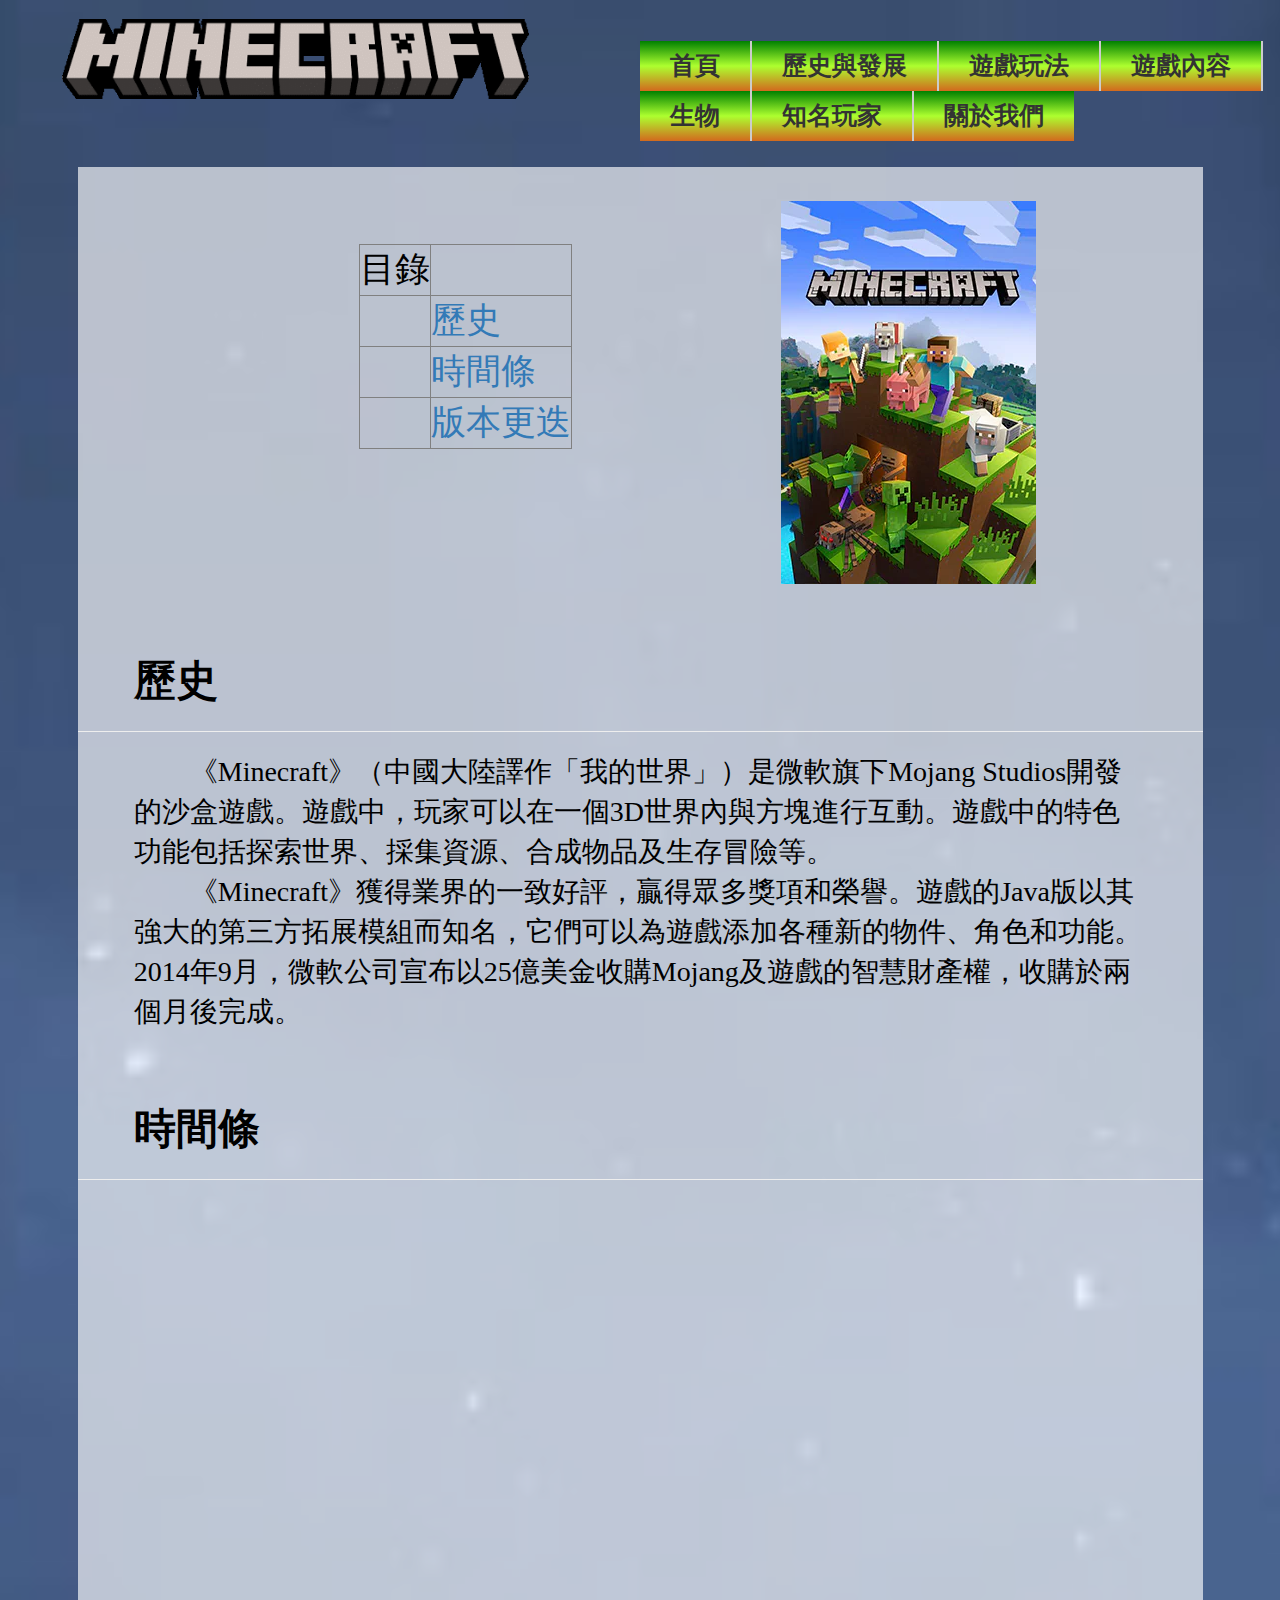
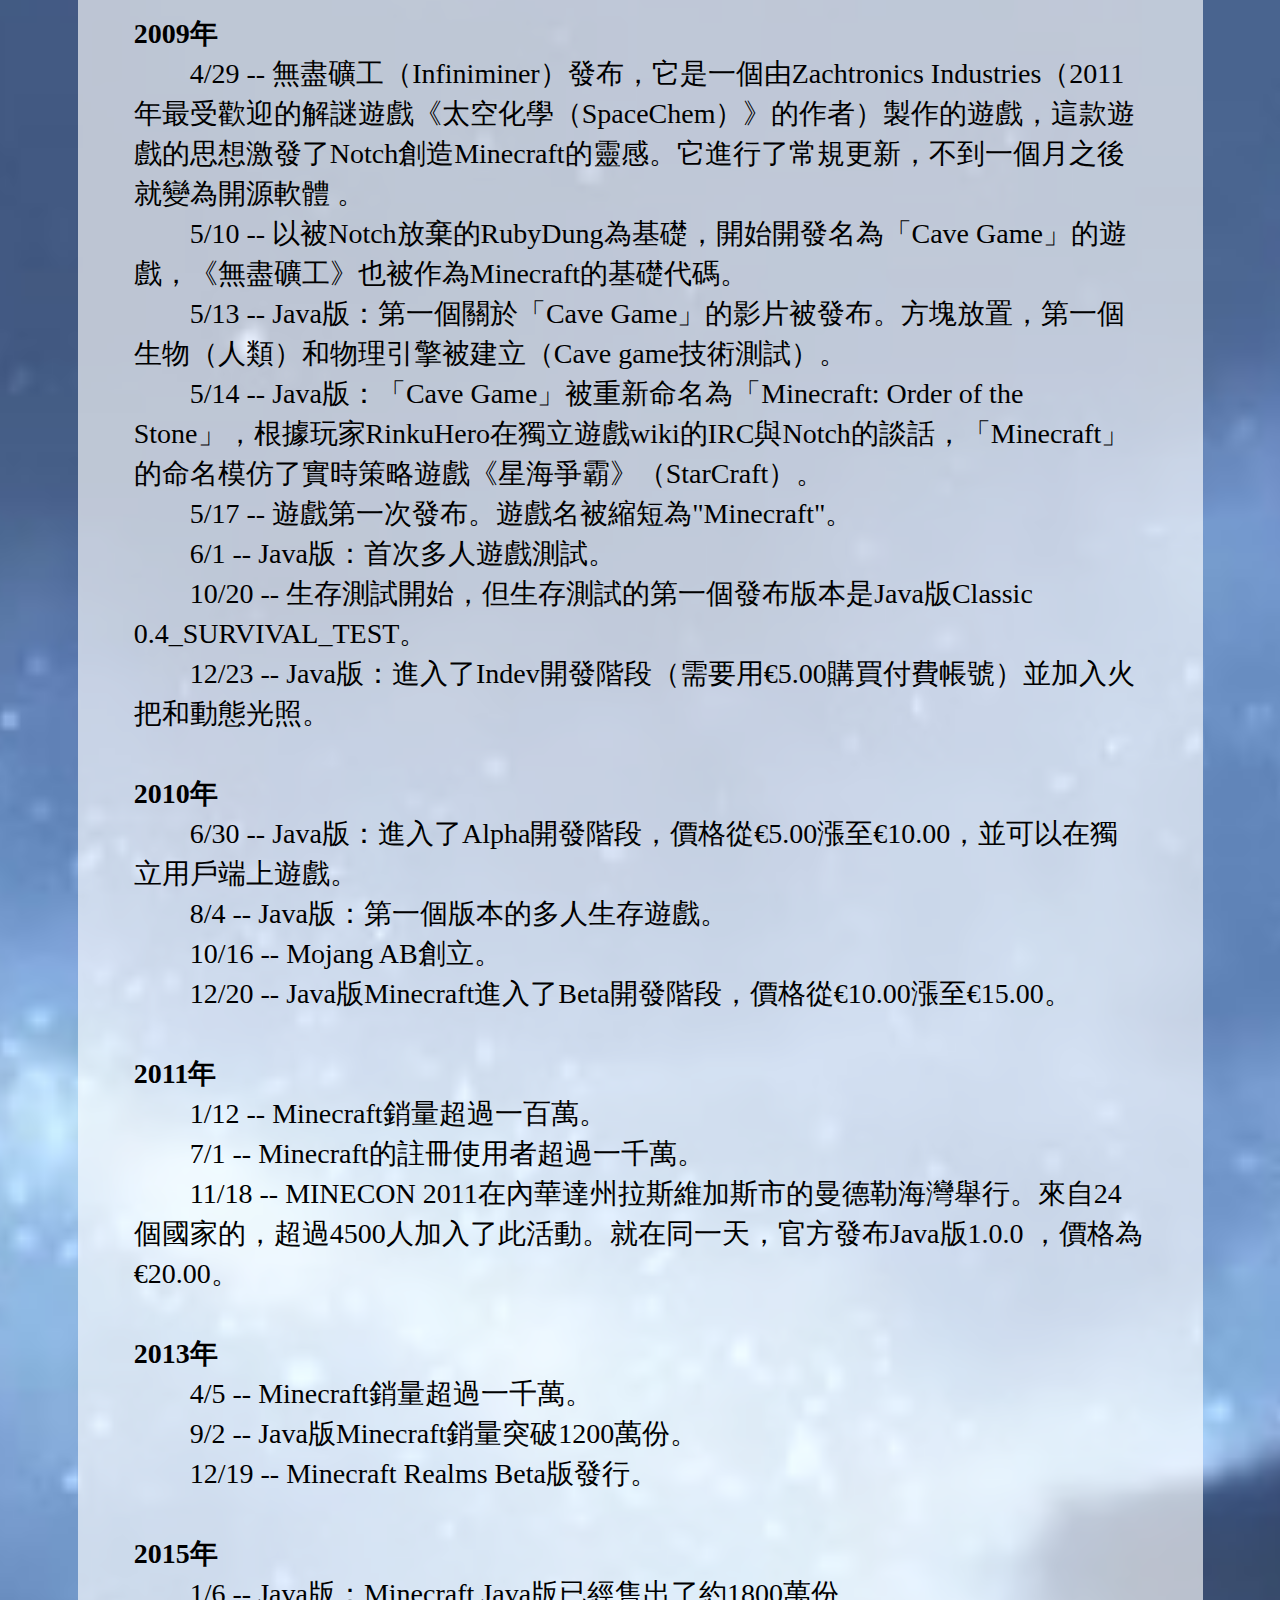
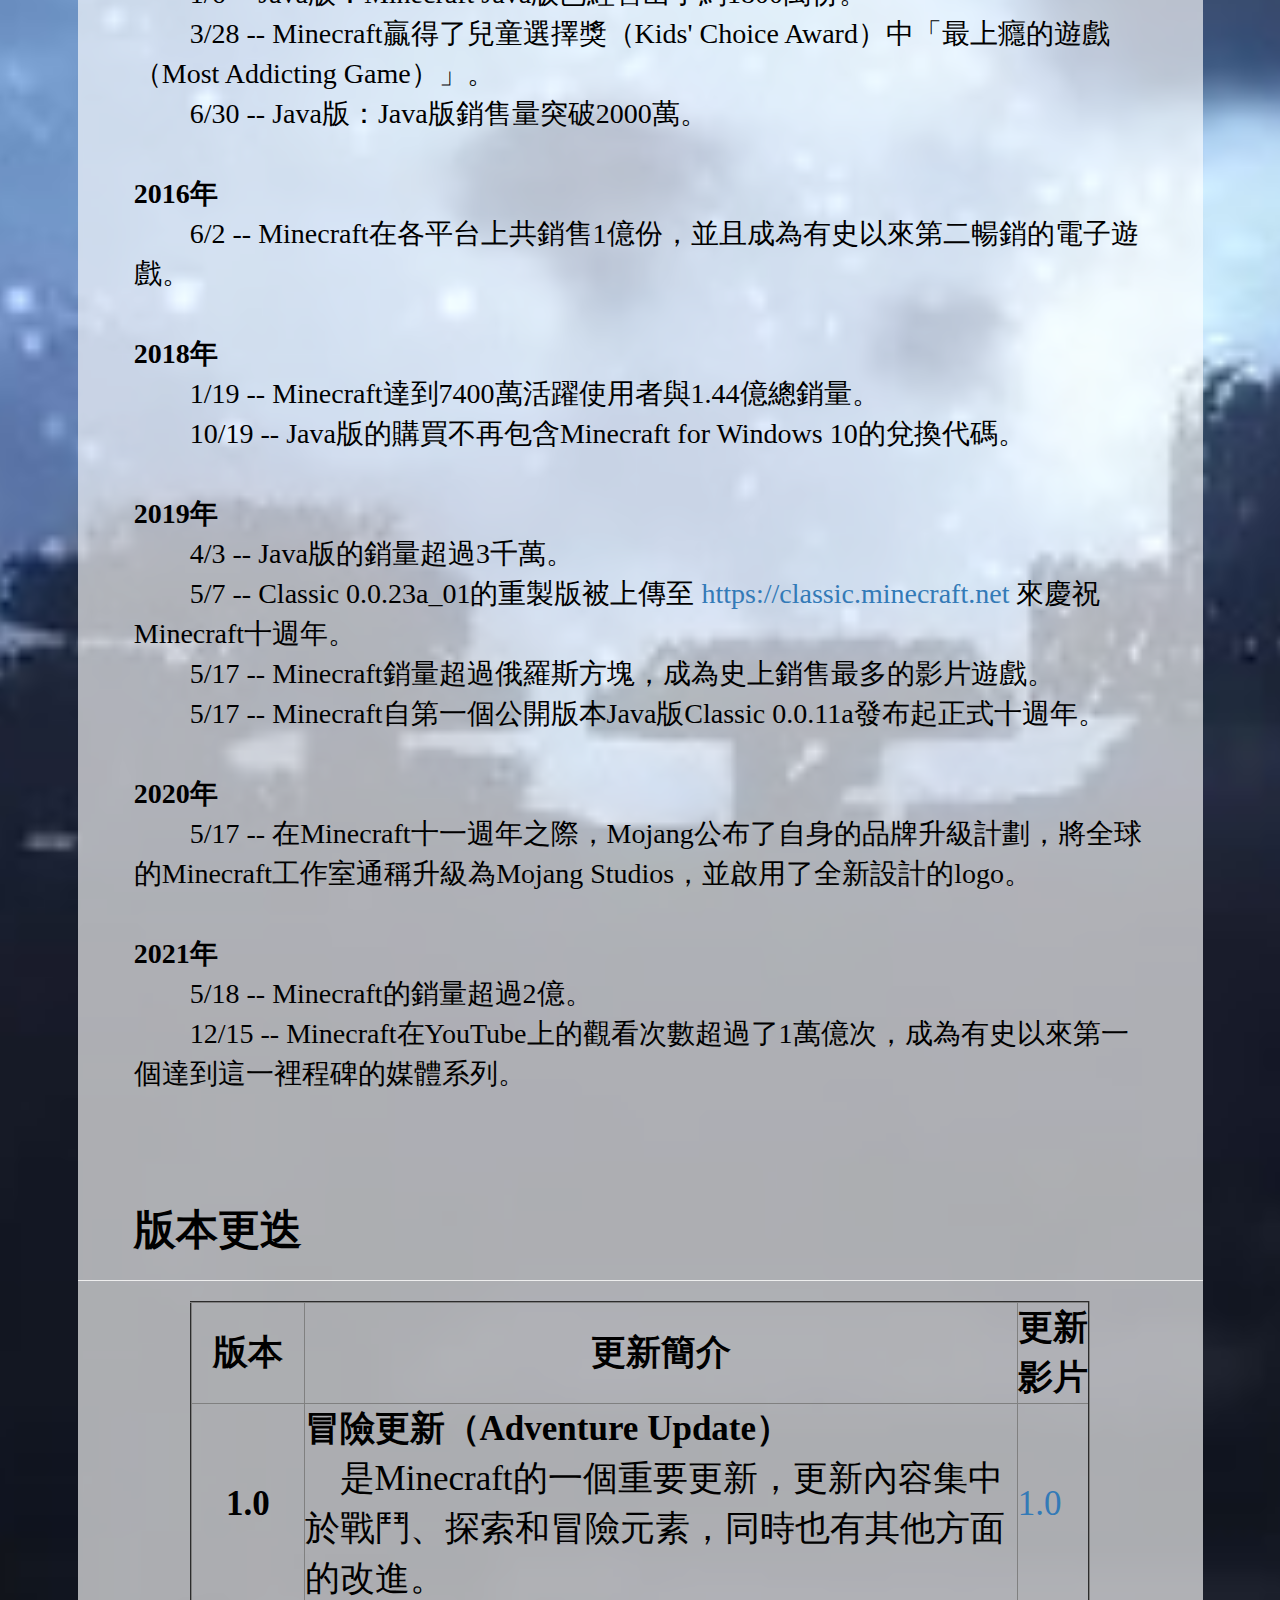
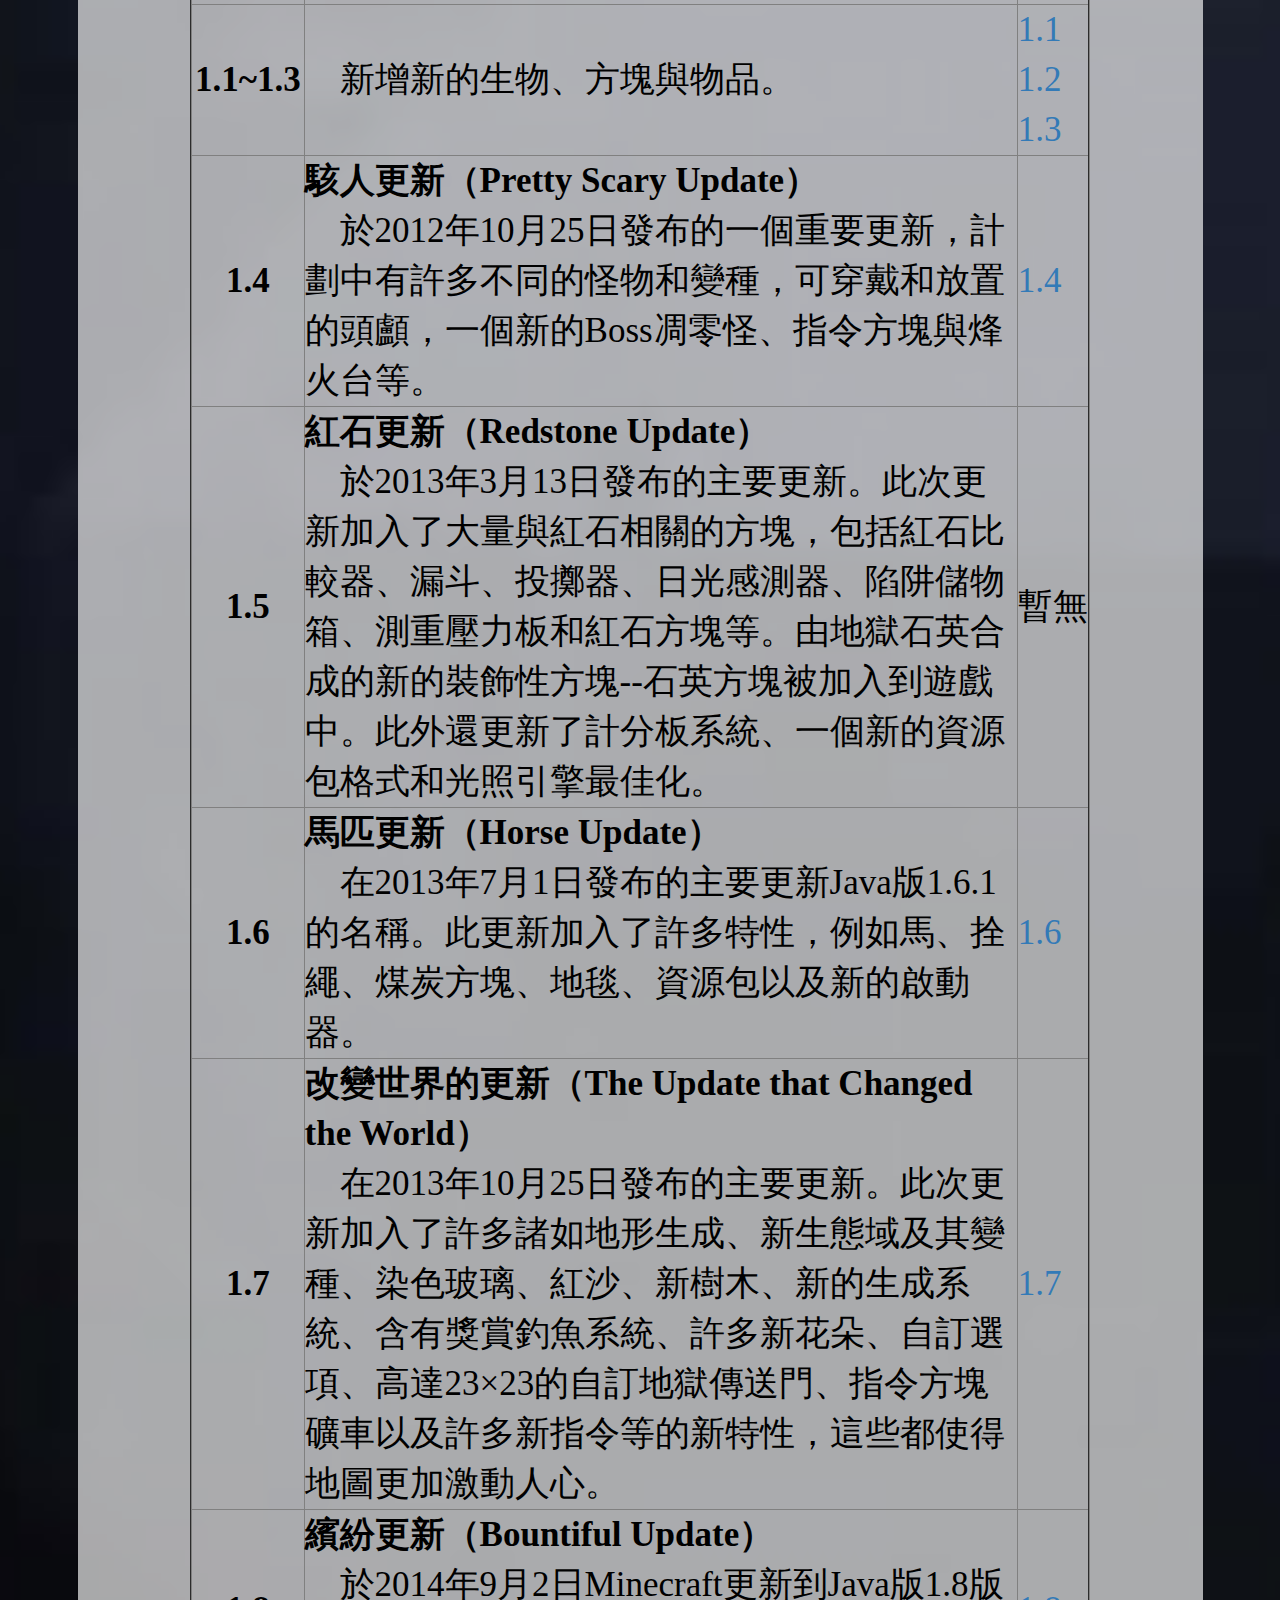
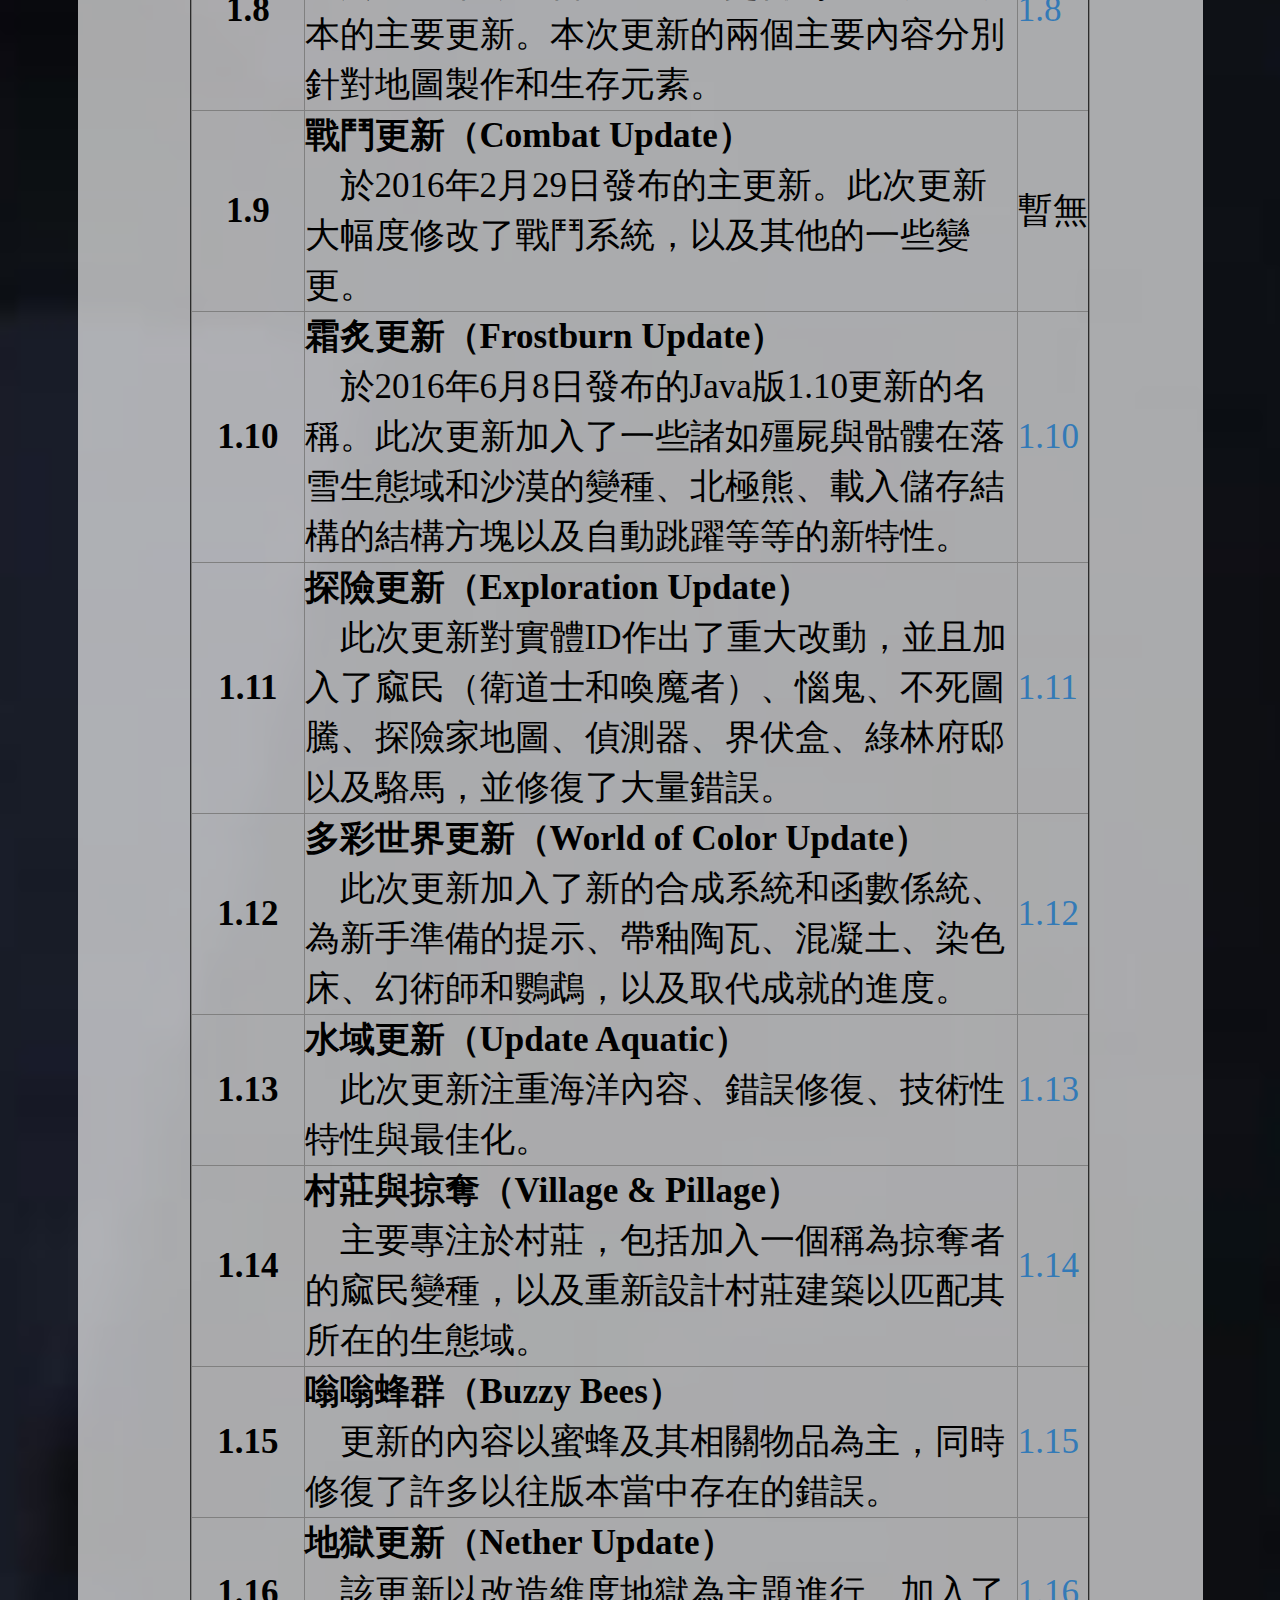
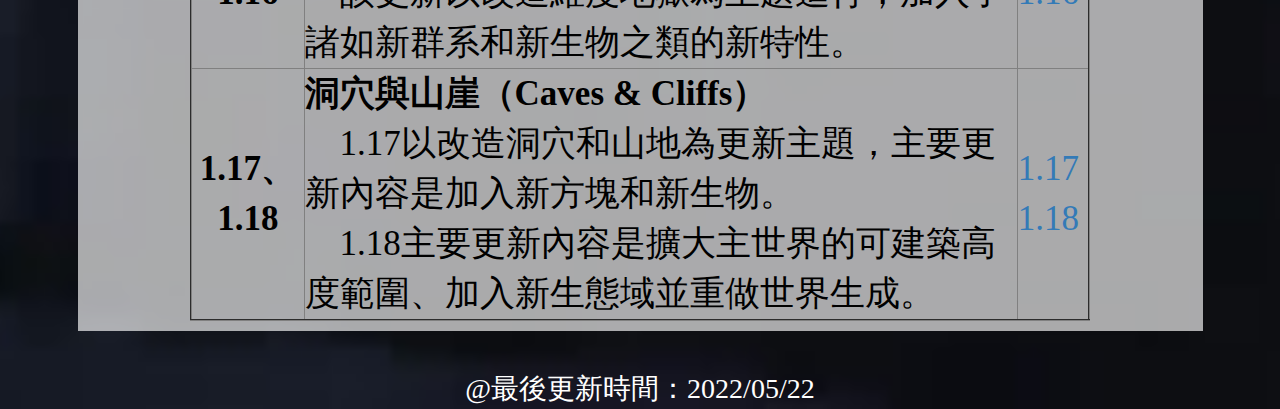
<file: history.html>
<!DOCTYPE html>
<html>
    <head lang="ch-TW">
        <meta charset="utf-8">
        <meta name="viewport" content="width=device-width, initial-scale=1">
        <link rel="stylesheet" href="https://maxcdn.bootstrapcdn.com/bootstrap/3.4.1/css/bootstrap.min.css">
        <script src="https://ajax.googleapis.com/ajax/libs/jquery/3.5.1/jquery.min.js"></script>
        <script src="https://maxcdn.bootstrapcdn.com/bootstrap/3.4.1/js/bootstrap.min.js"></script>

        <title>歷史發展</title>
        <style>
            @import url(CSS/meun.css);
            body{background-image: url(IMG/back.jpg);background-repeat: no-repeat;background-position: top;font-family: "標楷體";font-size: 3.5em;background-size: cover;color: black;}
            div#main{background-color:rgb(255, 255, 255,0.65);width: 90%;display: flex;margin: auto;}
            footer{font-size: 0.8em;text-align: center;margin-top: 3%;color: white;}
            div#nright{
                width: 50%;
                float: right;
                margin: 1% 0%;
            }
            div#nleft{
                width: 35%;
                float: left;
                margin: 1.5% 0% 1% 2%;
            }
            div#l{width: 50%;
                float: left;
                margin:5% 0% 0% 25%;
            }  
            div#r{width: 50%;
                float: right;
                margin:3% 0% 1% 0%;
            }
            div#version{width: 100%;}
            table{margin-top: 5%;}
            p#title{font-size: 1.2em;font-weight: bold;width: 90%;margin-left: 5%;margin-top:5%;}
            p#c{width: 90%;margin-left: 5%;}
            table#v{width: 80%;margin: auto;}
            th{text-align: center;}
         
        </style>
    </head>
    <body>
        <div class="container-fluid">
        <div id="nleft"><img src="IMG/minecraft-text.gif" height="80" style="margin-left: 5%;"></div>
        <div id="nright">
            <nav>
                <ul class="drop-down-menu">
                    <li><a href="index.html"><b>首頁</b></a></li>
                    <li><a href="history.html"><b>歷史與發展</b></a></li>
                    <li><a><b>遊戲玩法</b></a>
                        <ul>
                            <li><a href="play.html">遊戲模式</a></li>
                            <li><a href="server.html">伺服器</a></li>
                            <li><a href="mods.html">模組</a></li>
                            <li><a href="build.html">建築</a></li>
                        </ul>
                    </li>
                    <li><a><b>遊戲內容</b></a>
                        <ul>
                            <li><a href="craft.html">合成</a></li>
                            <li><a href="smelt.html">熔煉</a></li>
                            <li><a href="brew.html">釀造</a></li>
                            <li><a href="enchant.html">附魔</a></li>
                            <li><a href="redstone.html">紅石</a></li>
                            <li><a href="trade.html">交易</a></li>
                        </ul>
                    </li>
                    <li><a href="life.html"><b>生物</b></a>
                        <ul>
                            <li><a href="#life1">友好生物</a></li>
                            <li><a href="#life2">敵對生物</a></li>
                            <li><a href="#life3">BOSS生物</a></li>
                        </ul>
                    </li>
                    <li><a href="players.html"><b>知名玩家</b></a></li>
                    <li><a href="about.html"><b>關於我們</b></a></li>
                </ul>
            </nav>
        </div>
        <div id="main">
            <div id="l">
                <table border="1">
                    <tr>
                        <td>目錄</td>
                        <td></td>
                    </tr>
                    <tr>
                        <td></td>
                        <td><a href="#hist">歷史</a></td>
                    </tr>
                    <tr>
                        <td></td>
                        <td><a href="#time">時間條</a></td>
                    </tr>
                    <tr>
                        <td></td>
                        <td><a href="#version">版本更迭</a></td>
                    </tr>
                </table>
            </div>
            <div id="r">
                <img src="IMG/Minecraft-xbox.jpg">
            </div>
        </div>
        <div id="main">
            <div id="hist">
                <p id="title">歷史</p>
                <hr>
                <p id="c" style = "font-size:0.8em;">
                    &emsp;&emsp;《Minecraft》（中國大陸譯作「我的世界」）是微軟旗下Mojang Studios開發的沙盒遊戲。遊戲中，玩家可以在一個3D世界內與方塊進行互動。遊戲中的特色功能包括探索世界、採集資源、合成物品及生存冒險等。<br>
                    &emsp;&emsp;《Minecraft》獲得業界的一致好評，贏得眾多獎項和榮譽。遊戲的Java版以其強大的第三方拓展模組而知名，它們可以為遊戲添加各種新的物件、角色和功能。2014年9月，微軟公司宣布以25億美金收購Mojang及遊戲的智慧財產權，收購於兩個月後完成。
                </p>
            </div>
        </div>
        <div id="main">
            <div id="time">
                <p id="title">時間條</p>
                <hr>
                <iframe loading="lazy" width="100%" height="400" src="https://time.graphics/embed?v=1&id=663580" frameborder="0" allowfullscreen></iframe>
                <p id="c" style = "font-size:0.8em;">
                    <b>2009年</b><br>
                    &emsp;&emsp;4/29 -- 無盡礦工（Infiniminer）發布，它是一個由Zachtronics Industries（2011年最受歡迎的解謎遊戲《太空化學（SpaceChem）》的作者）製作的遊戲，這款遊戲的思想激發了Notch創造Minecraft的靈感。它進行了常規更新，不到一個月之後就變為開源軟體	。 <br>
                    &emsp;&emsp;5/10 -- 以被Notch放棄的RubyDung為基礎，開始開發名為「Cave Game」的遊戲，《無盡礦工》也被作為Minecraft的基礎代碼。 <br>
                    &emsp;&emsp;5/13 -- Java版：第一個關於「Cave Game」的影片被發布。方塊放置，第一個生物（人類）和物理引擎被建立（Cave game技術測試）。<br>
                    &emsp;&emsp;5/14 -- Java版：「Cave Game」被重新命名為「Minecraft: Order of the Stone」，根據玩家RinkuHero在獨立遊戲wiki的IRC與Notch的談話，「Minecraft」的命名模仿了實時策略遊戲《星海爭霸》（StarCraft）。<br>
                    &emsp;&emsp;5/17 -- 遊戲第一次發布。遊戲名被縮短為"Minecraft"。<br>
                    &emsp;&emsp;6/1 -- Java版：首次多人遊戲測試。<br>
                    &emsp;&emsp;10/20 -- 生存測試開始，但生存測試的第一個發布版本是Java版Classic 0.4_SURVIVAL_TEST。<br>
                    &emsp;&emsp;12/23 -- Java版：進入了Indev開發階段（需要用€5.00購買付費帳號）並加入火把和動態光照。<br><br>
                    <b>2010年</b><br>
                    &emsp;&emsp;6/30 -- Java版：進入了Alpha開發階段，價格從€5.00漲至€10.00，並可以在獨立用戶端上遊戲。<br>
                    &emsp;&emsp;8/4 -- Java版：第一個版本的多人生存遊戲。<br>	
                    &emsp;&emsp;10/16 -- Mojang AB創立。<br>
                    &emsp;&emsp;12/20 -- Java版Minecraft進入了Beta開發階段，價格從€10.00漲至€15.00。<br><br>
                    <b>2011年</b><br>
                    &emsp;&emsp;1/12 -- Minecraft銷量超過一百萬。<br>
                    &emsp;&emsp;7/1 -- Minecraft的註冊使用者超過一千萬。<br>
                    &emsp;&emsp;11/18 -- MINECON 2011在內華達州拉斯維加斯市的曼德勒海灣舉行。來自24個國家的，超過4500人加入了此活動。就在同一天，官方發布Java版1.0.0 ，價格為€20.00。<br><br>
                    <b>2013年</b><br>
                    &emsp;&emsp;4/5 -- Minecraft銷量超過一千萬。<br>
                    &emsp;&emsp;9/2 -- Java版Minecraft銷量突破1200萬份。<br>
                    &emsp;&emsp;12/19 -- Minecraft Realms Beta版發行。<br><br>
                    <b>2015年</b><br>
                    &emsp;&emsp;1/6 -- Java版：Minecraft Java版已經售出了約1800萬份。<br>
                    &emsp;&emsp;3/28 -- Minecraft贏得了兒童選擇獎（Kids' Choice Award）中「最上癮的遊戲（Most Addicting Game）」。<br>
                    &emsp;&emsp;6/30 -- Java版：Java版銷售量突破2000萬。<br><br>
                    <b>2016年</b><br>
                    &emsp;&emsp;6/2 -- Minecraft在各平台上共銷售1億份，並且成為有史以來第二暢銷的電子遊戲。<br><br>
                    <b>2018年</b><br>
                    &emsp;&emsp;1/19 -- Minecraft達到7400萬活躍使用者與1.44億總銷量。<br>
                    &emsp;&emsp;10/19 -- Java版的購買不再包含Minecraft for Windows 10的兌換代碼。<br><br>
                    <b>2019年</b><br>
                    &emsp;&emsp;4/3 -- Java版的銷量超過3千萬。<br>
                    &emsp;&emsp;5/7 -- Classic 0.0.23a_01的重製版被上傳至 <a href="https://classic.minecraft.net">https://classic.minecraft.net</a> 來慶祝Minecraft十週年。<br>
                    &emsp;&emsp;5/17 -- Minecraft銷量超過俄羅斯方塊，成為史上銷售最多的影片遊戲。<br>
                    &emsp;&emsp;5/17 -- Minecraft自第一個公開版本Java版Classic 0.0.11a發布起正式十週年。<br><br>
                    <b>2020年</b><br>
                    &emsp;&emsp;5/17 -- 在Minecraft十一週年之際，Mojang公布了自身的品牌升級計劃，將全球的Minecraft工作室通稱升級為Mojang Studios，並啟用了全新設計的logo。<br><br>
                    <b>2021年</b><br>
                    &emsp;&emsp;5/18 -- Minecraft的銷量超過2億。<br>
                    &emsp;&emsp;12/15 -- Minecraft在YouTube上的觀看次數超過了1萬億次，成為有史以來第一個達到這一裡程碑的媒體系列。<br><br>

                </p>
            </div>
        </div>
        <div id="main">
            <div id="version">
                <p id="title">版本更迭</p>
                <hr>
                <p id="c" style = "font-size:0.8em;">
                    <table id="v" border="2">
                        <tr>
                            <th>版本</th>
                            <th>更新簡介</th>
                            <th>更新影片</th>
                        </tr>
                        <tr>
                            <th>1.0</th>
                            <td>
                                <b>冒險更新（Adventure Update）</b><br>
                                &emsp;是Minecraft的一個重要更新，更新內容集中於戰鬥、探索和冒險元素，同時也有其他方面的改進。
                            </td>
                            <td><a href="https://www.youtube.com/watch?v=MmB9b5njVbA">1.0</a></td>
                        </tr>
                        <tr>
                            <th>1.1~1.3</th>
                            <td>&emsp;新增新的生物、方塊與物品。</td>
                            <td>
                                <a href="https://www.youtube.com/watch?v=e7UluJ6-Mdo">1.1</a><br>
                                <a href="https://www.youtube.com/watch?v=pRZQiCCIqiE">1.2</a><br>
                                <a href="https://www.youtube.com/watch?v=nDrU6GTq8HM">1.3</a>
                            </td>
                        </tr>
                        <tr>
                            <th>1.4</th>
                            <td>
                                <b>駭人更新（Pretty Scary Update）</b><br>
                                &emsp;於2012年10月25日發布的一個重要更新，計劃中有許多不同的怪物和變種，可穿戴和放置的頭顱，一個新的Boss凋零怪、指令方塊與烽火台等。 
                            </td>
                            <td><a href="https://www.youtube.com/watch?v=p-tzEu02P-k">1.4</a></td>
                        </tr>
                        <tr>
                            <th>1.5</th>
                            <td>
                                <b>紅石更新（Redstone Update）</b><br>
                                &emsp;於2013年3月13日發布的主要更新。此次更新加入了大量與紅石相關的方塊，包括紅石比較器、漏斗、投擲器、日光感測器、陷阱儲物箱、測重壓力板和紅石方塊等。由地獄石英合成的新的裝飾性方塊--石英方塊被加入到遊戲中。此外還更新了計分板系統、一個新的資源包格式和光照引擎最佳化。  
                            </td>
                            <td>暫無</td>
                        </tr>
                        <tr>
                            <th>1.6</tdh>
                            <td>
                                <b>馬匹更新（Horse Update）</b><br>
                                &emsp;在2013年7月1日發布的主要更新Java版1.6.1的名稱。此更新加入了許多特性，例如馬、拴繩、煤炭方塊、地毯、資源包以及新的啟動器。   
                            </td>
                            <td><a href="https://www.youtube.com/watch?v=oTxrGZGfNJs">1.6</a></td>
                        </tr>
                        <tr>
                            <th>1.7</th>
                            <td>
                                <b>改變世界的更新（The Update that Changed the World）</b><br>
                                &emsp;在2013年10月25日發布的主要更新。此次更新加入了許多諸如地形生成、新生態域及其變種、染色玻璃、紅沙、新樹木、新的生成系統、含有獎賞釣魚系統、許多新花朵、自訂選項、高達23×23的自訂地獄傳送門、指令方塊礦車以及許多新指令等的新特性，這些都使得地圖更加激動人心。   
                            </td>
                            <td><a href="https://www.youtube.com/watch?v=uo4UFb2YKI0">1.7</a></td>
                        </tr>
                        <tr>
                            <th>1.8</th>
                            <td>
                                <b>繽紛更新（Bountiful Update）</b><br>
                                &emsp;於2014年9月2日Minecraft更新到Java版1.8版本的主要更新。本次更新的兩個主要內容分別針對地圖製作和生存元素。  
                            </td>
                            <td><a href="https://www.youtube.com/watch?v=tYoO9XkCCHg">1.8</a></td>
                        </tr>
                        <tr>
                            <th>1.9</th>
                            <td>
                                <b>戰鬥更新（Combat Update）</b><br>
                                &emsp;於2016年2月29日發布的主更新。此次更新大幅度修改了戰鬥系統，以及其他的一些變更。  
                            </td>
                            <td>暫無</td>
                        </tr>
                        <tr>
                            <th>1.10</th>
                            <td>
                                <b>霜炙更新（Frostburn Update）</b><br>
                                &emsp;於2016年6月8日發布的Java版1.10更新的名稱。此次更新加入了一些諸如殭屍與骷髏在落雪生態域和沙漠的變種、北極熊、載入儲存結構的結構方塊以及自動跳躍等等的新特性。  
                            </td>
                            <td><a href="https://www.youtube.com/watch?v=2lwanYU0dBs&ab_channel=SoyUlysses">1.10</a></td>
                        </tr>
                        <tr>
                            <th>1.11</th>
                            <td>
                                <b>探險更新（Exploration Update）</b><br> 
                                &emsp;此次更新對實體ID作出了重大改動，並且加入了窳民（衛道士和喚魔者）、惱鬼、不死圖騰、探險家地圖、偵測器、界伏盒、綠林府邸以及駱馬，並修復了大量錯誤。 
                            </td>
                            <td><a href="https://www.youtube.com/watch?v=PsDOKrQBwLI">1.11</a></td>
                        </tr>
                        <tr>
                            <th>1.12</th>
                            <td>
                                <b>多彩世界更新（World of Color Update）</b><br> 
                                &emsp;此次更新加入了新的合成系統和函數係統、為新手準備的提示、帶釉陶瓦、混凝土、染色床、幻術師和鸚鵡，以及取代成就的進度。 
                            </td>
                            <td><a href="https://www.youtube.com/watch?v=k2dQuIIUT-o">1.12</a></td>
                        </tr>
                        <tr>
                            <th>1.13</th>
                            <td>
                                <b>水域更新（Update Aquatic）</b><br> 
                                &emsp;此次更新注重海洋內容、錯誤修復、技術性特性與最佳化。
                            </td>
                            <td><a href="https://www.youtube.com/watch?v=hcutClmY1pI">1.13</a></td>
                        </tr>
                        <tr>
                            <th>1.14</th>
                            <td>
                                <b>村莊與掠奪（Village & Pillage）</b><br>
                                &emsp;主要專注於村莊，包括加入一個稱為掠奪者的窳民變種，以及重新設計村莊建築以匹配其所在的生態域。
                            </td>
                            <td><a href="https://www.youtube.com/watch?v=gcf9FM4TbN4">1.14</a></td>
                        </tr>
                        <tr>
                            <th>1.15</th>
                            <td>
                                <b>嗡嗡蜂群（Buzzy Bees）</b><br>
                                &emsp;更新的內容以蜜蜂及其相關物品為主，同時修復了許多以往版本當中存在的錯誤。 
                            </td>
                            <td><a href="https://www.youtube.com/watch?v=oQOSJkBYzrg">1.15</a></td>
                        </tr>
                        <tr>
                            <th>1.16</th>
                            <td>
                                <b>地獄更新（Nether Update）</b><br>
                                &emsp;該更新以改造維度地獄為主題進行，加入了諸如新群系和新生物之類的新特性。  
                            </td>
                            <td><a href="https://www.youtube.com/watch?v=1DhWXAiNgfQ">1.16</a></td>
                        </tr>
                        <tr>
                            <th>1.17、1.18</th>
                            <td>
                                <b>洞穴與山崖（Caves & Cliffs）</b><br>
                                &emsp;1.17以改造洞穴和山地為更新主題，主要更新內容是加入新方塊和新生物。<br>
                                &emsp;1.18主要更新內容是擴大主世界的可建築高度範圍、加入新生態域並重做世界生成。 
                            </td>
                            <td>
                                <a href="https://www.youtube.com/watch?v=0maWbr0FHKY">1.17</a>
                                <a href="https://www.youtube.com/watch?v=vdrn4ouZRvQ">1.18</a>
                            </td>
                        </tr>
                    </table>
                </p>
            </div>
        </div>
    </div>
        <footer>@最後更新時間：2022/05/22</footer>
    </body>
</html>
</file>
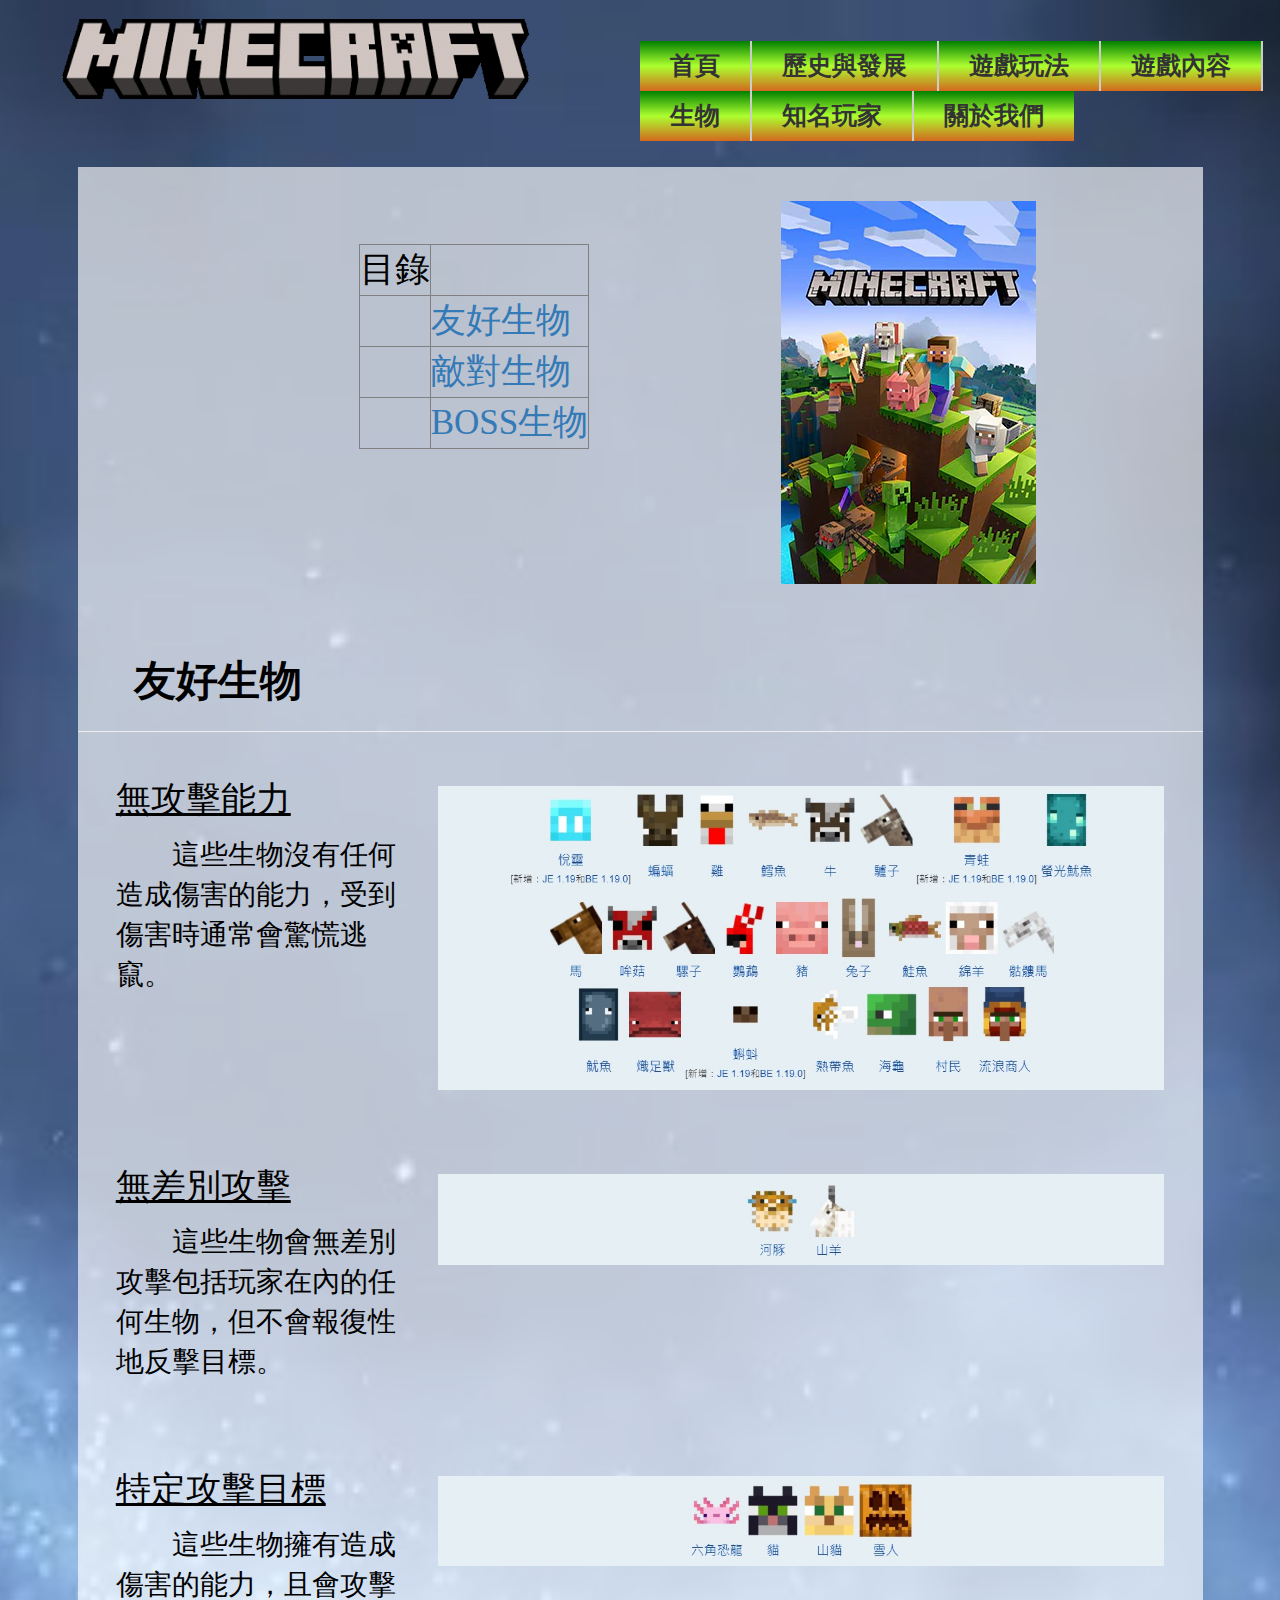
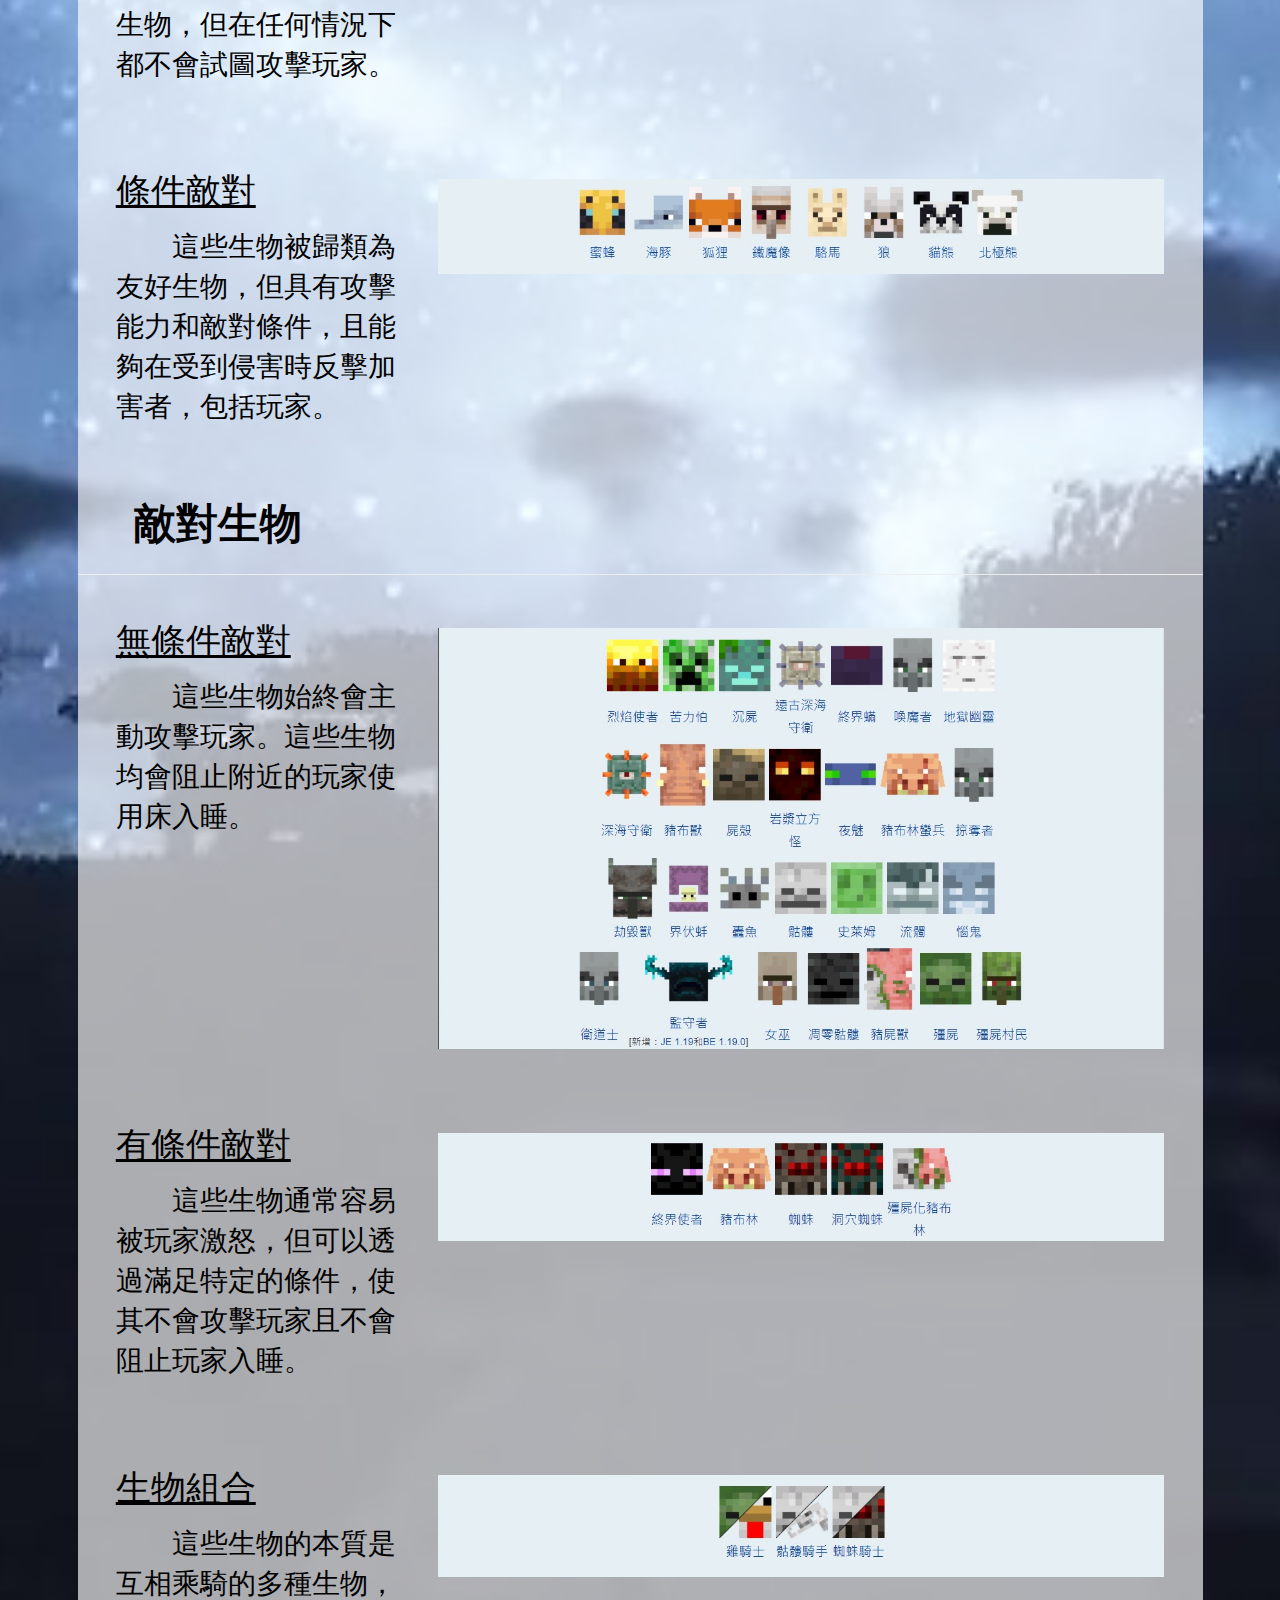
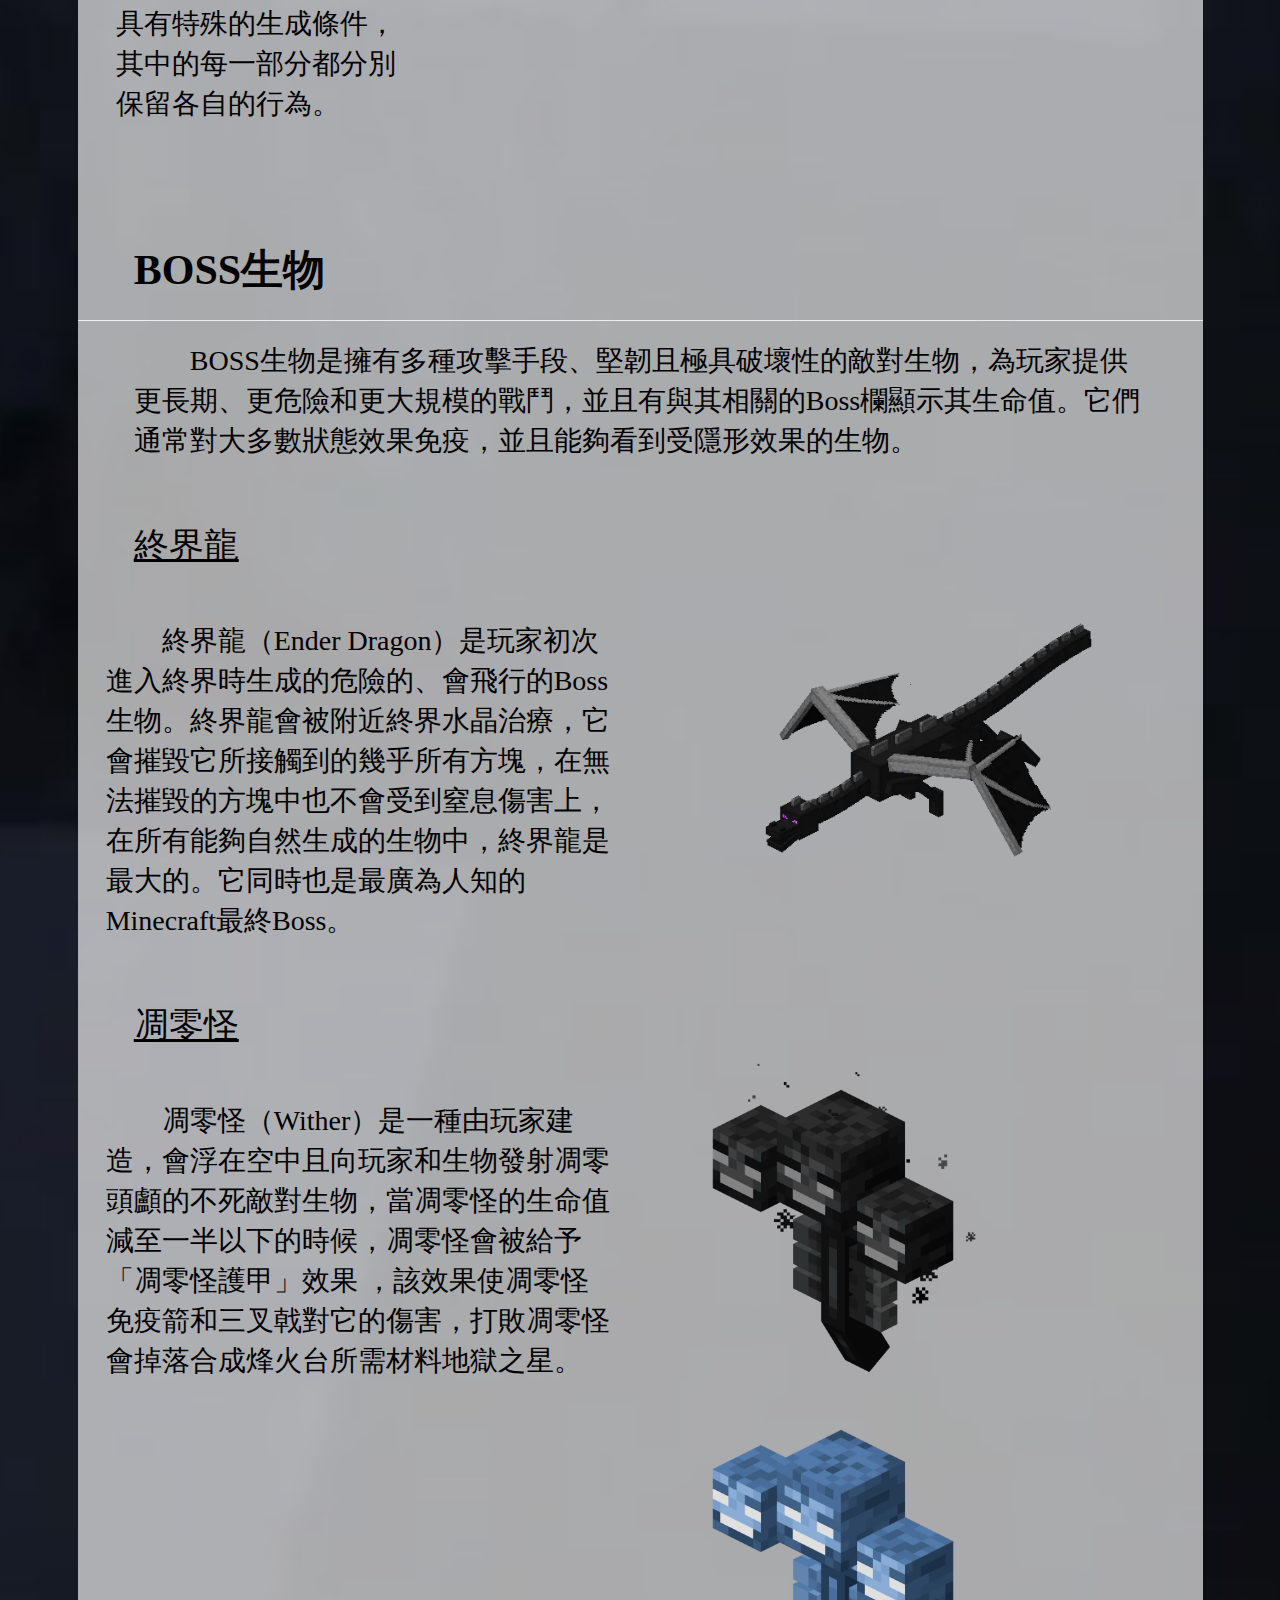
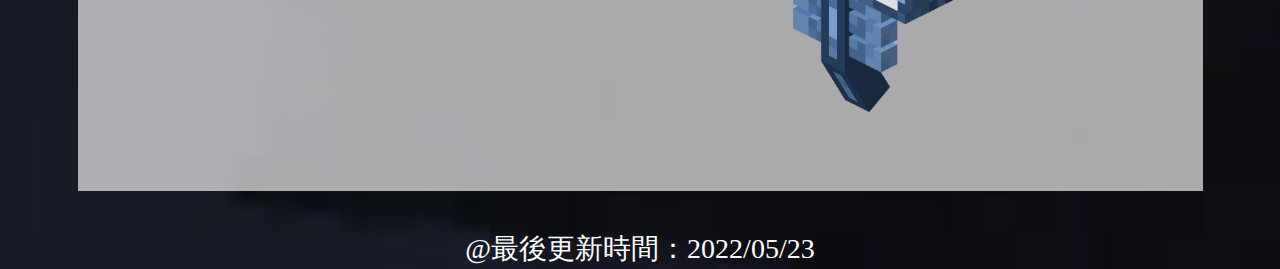
<file: life.html>
<!DOCTYPE html>
<html>
    <head lang="ch-TW">
        <meta charset="utf-8">
        <meta name="viewport" content="width=device-width, initial-scale=1">
        <link rel="stylesheet" href="https://maxcdn.bootstrapcdn.com/bootstrap/3.4.1/css/bootstrap.min.css">
        <script src="https://ajax.googleapis.com/ajax/libs/jquery/3.5.1/jquery.min.js"></script>
        <script src="https://maxcdn.bootstrapcdn.com/bootstrap/3.4.1/js/bootstrap.min.js"></script>

        <title>生物</title>
        <style>
            @import url(CSS/meun.css);
            body{background-image: url(IMG/back.jpg);background-repeat: no-repeat;background-position: top;font-family: "標楷體";font-size: 3.5em;background-size: cover;color: black;}
            div#main{background-color:rgb(255, 255, 255,0.65);width: 90%;display: flex;margin: auto;clear: both;}
            footer{font-size: 0.8em;text-align: center;margin-top: 3%;color: white;}
            div#nright{
                width: 50%;
                float: right;
                margin: 1% 0%;
            }
            div#nleft{
                width: 35%;
                float: left;
                margin: 1.5% 0% 1% 2%;
            }
            div#l{
                width: 50%;
                float: left;
                margin: 5% 0% 0% 25%;
            }
            div#r{
                width: 50%;
                float: right;
                margin: 3% 0% 1% 0%;
            }
            table{margin-top: 5%;}
            p#title{font-size: 1.2em;font-weight: bold;width: 90%;margin-left: 5%;margin-top:5%;}
            p#c{width: 90%;margin-left: 5%;}
            div#a{width: 100%;}
            div#tr{float: right;width: 68%;margin-top: 3%;margin-left: 2%;}
            div#tl{float: left;width: 28%;margin-top: 2%;margin-left: 2%;}
        </style>
    </head>
    <body>
        <div class="container-fluid">
        <div id="nleft"><img src="IMG/minecraft-text.gif" height="80" style="margin-left: 5%;"></div>
        <div id="nright">
            <nav>
                <ul class="drop-down-menu">
                    <li><a href="index.html"><b>首頁</b></a></li>
                    <li><a href="history.html"><b>歷史與發展</b></a></li>
                    <li><a><b>遊戲玩法</b></a>
                        <ul>
                            <li><a href="play.html">遊戲模式</a></li>
                            <li><a href="server.html">伺服器</a></li>
                            <li><a href="mods.html">模組</a></li>
                            <li><a href="build.html">建築</a></li>
                        </ul>
                    </li>
                    <li><a><b>遊戲內容</b></a>
                        <ul>
                            <li><a href="craft.html">合成</a></li>
                            <li><a href="smelt.html">熔煉</a></li>
                            <li><a href="brew.html">釀造</a></li>
                            <li><a href="enchant.html">附魔</a></li>
                            <li><a href="redstone.html">紅石</a></li>
                            <li><a href="trade.html">交易</a></li>
                        </ul>
                    </li>
                    <li><a href="life.html"><b>生物</b></a>
                        <ul>
                            <li><a href="#life1">友好生物</a></li>
                            <li><a href="#life2">敵對生物</a></li>
                            <li><a href="#life3">BOSS生物</a></li>
                        </ul>
                    </li>
                    <li><a href="players.html"><b>知名玩家</b></a></li>
                    <li><a href="about.html"><b>關於我們</b></a></li>
                </ul>
            </nav>
        </div>
        <div id="main">
            <div id="l">
                <table border="1">
                    <tr>
                        <td>目錄</td>
                        <td></td>
                    </tr>
                    <tr>
                        <td></td>
                        <td><a href="#1">友好生物</a></td>
                    </tr>
                    <tr>
                        <td></td>
                        <td><a href="#2">敵對生物</a></td>
                    </tr>
                    <tr>
                        <td></td>
                        <td><a href="#3">BOSS生物</a></td>
                    </tr>
                </table>
            </div>
            <div id="r">
                <img src="IMG/Minecraft-xbox.jpg">
            </div>
        </div>
        <div id="main">
            <div id="a">
                <p id="title">友好生物</p>
                <hr>
                <div id="tl">
                    <p id="c"><u>無攻擊能力</u></p>
                    <p id="c" style = "font-size:0.8em;">&emsp;&emsp;這些生物沒有任何造成傷害的能力，受到傷害時通常會驚慌逃竄。</p>
                </div>
                <div id="tr">
                    <img src="IMG/good1.jpg" width="95%">
                </div>                
                
                <br style="clear: both;"><br>
                <div id="tl">
                    <p id="c"><u>無差別攻擊</u></p>
                    <p id="c" style = "font-size:0.8em;">&emsp;&emsp;這些生物會無差別攻擊包括玩家在內的任何生物，但不會報復性地反擊目標。</p>
                </div>
                <div id="tr">
                    <img src="IMG/good2.jpg" width="95%">
                </div>
                
                <br style="clear: both;"><br>

                <div id="tl">
                    <p id="c"><u>特定攻擊目標</u></p>
                    <p id="c" style = "font-size:0.8em;">&emsp;&emsp;這些生物擁有造成傷害的能力，且會攻擊生物，但在任何情況下都不會試圖攻擊玩家。</p>
                </div>
                <div id="tr">
                    <img src="IMG/good3.jpg" width="95%">
                </div>
                
                <br style="clear: both;"><br>

                <div id="tl">
                    <p id="c"><u>條件敵對</u></p>
                    <p id="c" style = "font-size:0.8em;">&emsp;&emsp;這些生物被歸類為友好生物，但具有攻擊能力和敵對條件，且能夠在受到侵害時反擊加害者，包括玩家。</p>
                </div>
                <div id="tr">
                    <img src="IMG/good4.jpg" width="95%">
                </div>

            </div>
        </div>
        <div id="main">
            <div id="2">
                <p id="title">敵對生物</p>
                <hr>

                <div id="tl">
                    <p id="c"><u>無條件敵對</u></p>
                    <p id="c" style = "font-size:0.8em;">&emsp;&emsp;這些生物始終會主動攻擊玩家。這些生物均會阻止附近的玩家使用床入睡。</p>
                </div>
                <div id="tr">
                    <img src="IMG/bad1.jpg" width="95%">
                </div>                
                
                <br style="clear: both;"><br>
                
                <div id="tl">
                    <p id="c"><u>有條件敵對</u></p>
                    <p id="c" style = "font-size:0.8em;">&emsp;&emsp;這些生物通常容易被玩家激怒，但可以透過滿足特定的條件，使其不會攻擊玩家且不會阻止玩家入睡。</p>
                </div>
                <div id="tr">
                    <img src="IMG/bad2.jpg" width="95%">
                </div>                
                
                <br style="clear: both;"><br>

                <div id="tl">
                    <p id="c"><u>生物組合</u></p>
                    <p id="c" style = "font-size:0.8em;">&emsp;&emsp;這些生物的本質是互相乘騎的多種生物，具有特殊的生成條件，其中的每一部分都分別保留各自的行為。</p>
                </div>
                <div id="tr">
                    <img src="IMG/bad3.jpg" width="95%">
                </div>                
                
                <br style="clear: both;"><br>
            </div>
        </div>
        <div id="main">
            <div id="3">
                <p id="title">BOSS生物</p>
                <hr>
                <p id="c" style = "font-size:0.8em;">&emsp;&emsp;BOSS生物是擁有多種攻擊手段、堅韌且極具破壞性的敵對生物，為玩家提供更長期、更危險和更大規模的戰鬥，並且有與其相關的Boss欄顯示其生命值。它們通常對大多數狀態效果免疫，並且能夠看到受隱形效果的生物。</p>
                <br>
                <p id="c"><u>終界龍</u></p>

                <div style="float: left;width: 50%;margin-right: 2%;">
                    <p id="c" style = "font-size:0.8em;"><br>&emsp;&emsp;終界龍（Ender Dragon）是玩家初次進入終界時生成的危險的、會飛行的Boss生物。終界龍會被附近終界水晶治療，它會摧毀它所接觸到的幾乎所有方塊，在無法摧毀的方塊中也不會受到窒息傷害上，在所有能夠自然生成的生物中，終界龍是最大的。它同時也是最廣為人知的Minecraft最終Boss。</p>
                </div>
                <div style="float: right;width: 40%;">
                    <img src="IMG/dragon.webp" width="340em">
                </div>
                
                
                <br style="clear: both;"><br>
                <p id="c"><u>凋零怪</u></p>

                <div style="float: left;width: 50%;margin-right: 2%;">
                    <p id="c" style = "font-size:0.8em;"><br>&emsp;&emsp;凋零怪（Wither）是一種由玩家建造，會浮在空中且向玩家和生物發射凋零頭顱的不死敵對生物，當凋零怪的生命值減至一半以下的時候，凋零怪會被給予「凋零怪護甲」效果
                        ，該效果使凋零怪免疫箭和三叉戟對它的傷害，打敗凋零怪會掉落合成烽火台所需材料地獄之星。</p>
                </div>
                <div style="float: right;width: 48%;">
                    <img src="IMG/BE1.webp" width="340em">
                    <img src="IMG/BE2.webp"width="340em" >
                </div>
                
                
                <br style="clear: both;"><br>
                
            </div>
        </div>
        </div>
    </body>
    <footer>@最後更新時間：2022/05/23</footer>
</html>
</file>
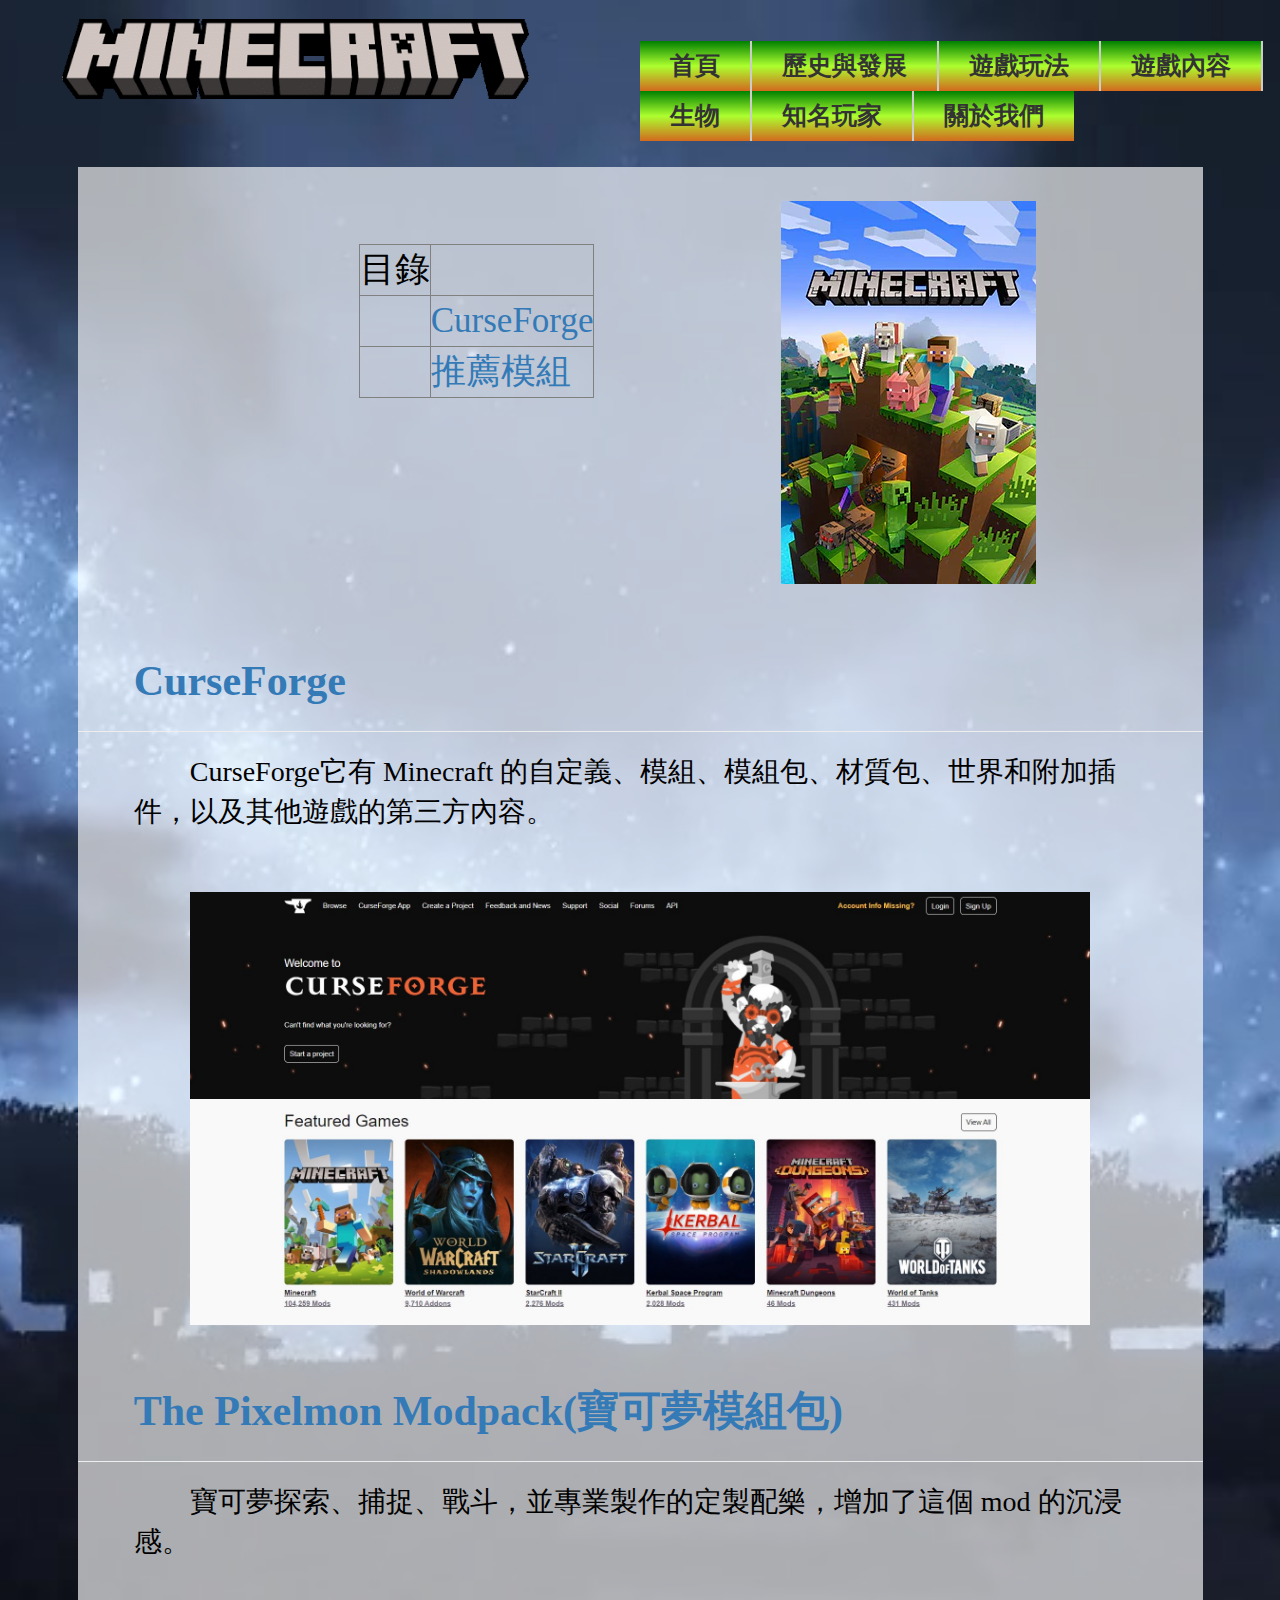
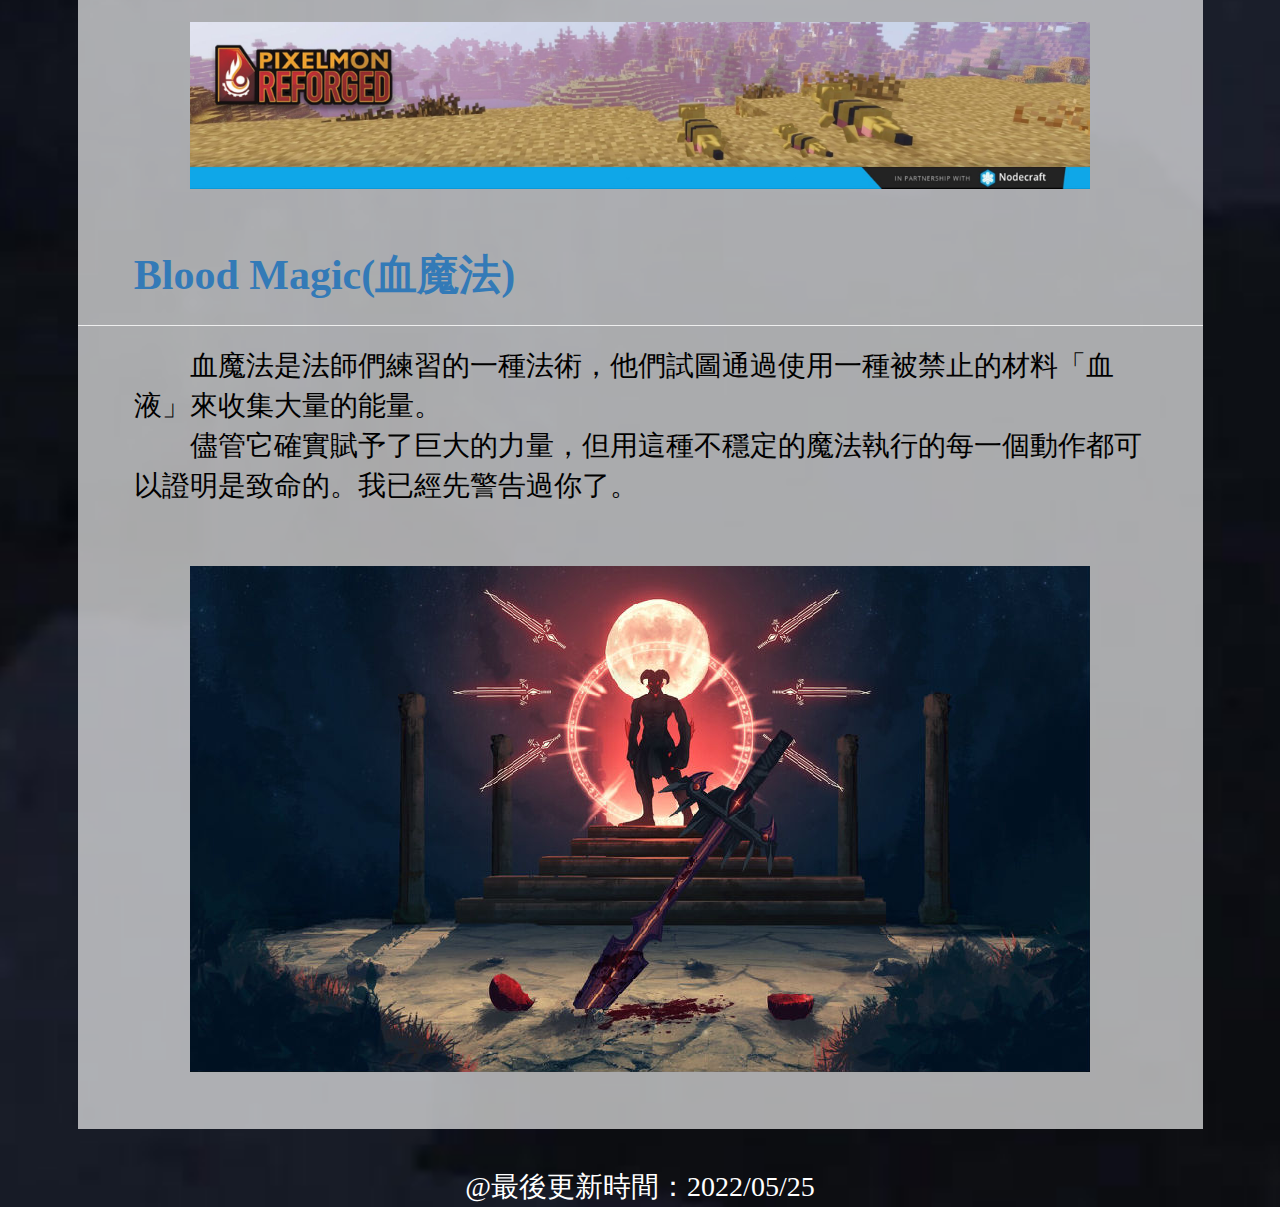
<file: mods.html>
<!DOCTYPE html>
<html>
    <head lang="ch-TW">
        <meta charset="utf-8">
        <meta name="viewport" content="width=device-width, initial-scale=1">
        <link rel="stylesheet" href="https://maxcdn.bootstrapcdn.com/bootstrap/3.4.1/css/bootstrap.min.css">
        <script src="https://ajax.googleapis.com/ajax/libs/jquery/3.5.1/jquery.min.js"></script>
        <script src="https://maxcdn.bootstrapcdn.com/bootstrap/3.4.1/js/bootstrap.min.js"></script>

        <title>模組</title>
        <style>
            @import url(CSS/meun.css);
            body{background-image: url(IMG/back.jpg);background-repeat: no-repeat;background-position: top;font-family: "標楷體";font-size: 3.5em;background-size: cover;color: black;}
            div#main{background-color:rgb(255, 255, 255,0.65);width: 90%;display: flex;margin: auto;clear: both;}
            footer{font-size: 0.8em;text-align: center;margin-top: 3%;color: white;}
            div#nright{
                width: 50%;
                float: right;
                margin: 1% 0%;
            }
            div#nleft{
                width: 35%;
                float: left;
                margin: 1.5% 0% 1% 2%;
            }
            div#l{
                width: 50%;
                float: left;
                margin:5% 0% 0% 25%;
            }  
            div#r{
                width: 50%;
                float: right;
                margin:3% 0% 1% 0%;
            }
            table{margin-top: 5%;}
            p#title{font-size: 1.2em;font-weight: bold;width: 90%;margin-left: 5%;margin-top:5%;}
            p#c{width: 90%;margin-left: 5%;}
        </style>
    </head>
    <body>
        <div class="container-fluid">
        <div id="nleft"><img src="IMG/minecraft-text.gif" height="80" style="margin-left: 5%;"></div>
        <div id="nright">
            <nav>
                <ul class="drop-down-menu">
                    <li><a href="index.html"><b>首頁</b></a></li>
                    <li><a href="history.html"><b>歷史與發展</b></a></li>
                    <li><a><b>遊戲玩法</b></a>
                        <ul>
                            <li><a href="play.html">遊戲模式</a></li>
                            <li><a href="server.html">伺服器</a></li>
                            <li><a href="mods.html">模組</a></li>
                            <li><a href="build.html">建築</a></li>
                        </ul>
                    </li>
                    <li><a><b>遊戲內容</b></a>
                        <ul>
                            <li><a href="craft.html">合成</a></li>
                            <li><a href="smelt.html">熔煉</a></li>
                            <li><a href="brew.html">釀造</a></li>
                            <li><a href="enchant.html">附魔</a></li>
                            <li><a href="redstone.html">紅石</a></li>
                            <li><a href="trade.html">交易</a></li>
                        </ul>
                    </li>
                    <li><a href="life.html"><b>生物</b></a>
                        <ul>
                            <li><a href="#life1">友好生物</a></li>
                            <li><a href="#life2">敵對生物</a></li>
                            <li><a href="#life3">BOSS生物</a></li>
                        </ul>
                    </li>
                    <li><a href="players.html"><b>知名玩家</b></a></li>
                    <li><a href="about.html"><b>關於我們</b></a></li>
                </ul>
            </nav>
        </div>
        <div id="main">
            <div id="l">
                <table border="1">
                    <tr>
                        <td>目錄</td>
                        <td></td>
                    </tr>
                    <tr>
                        <td></td>
                        <td><a href="#mods1">CurseForge</a></td>
                    </tr>
                    <tr>
                        <td></td>
                        <td><a href="#mods2">推薦模組</a></td>
                    </tr>
                </table>
            </div>
            <div id="r">
                <img src="IMG/Minecraft-xbox.jpg">
            </div>
        </div>
        <div id="main">
            <div id="hist">

                <a href="https://www.curseforge.com/minecraft/modpacks/the-pixelmon-modpack"><p id="mods1"><p id="title">CurseForge</p></p></a>
                <hr>
                <p id="c" style = "font-size:0.8em;">&emsp;&emsp;CurseForge它有 Minecraft 的自定義、模組、模組包、材質包、世界和附加插件，以及其他遊戲的第三方內容。</p><br>
                <a href="https://www.curseforge.com/"><img src="IMG/forge.jpg" width="80%" style="margin-left: 10%;"></a>
                <a href="https://www.curseforge.com/minecraft/modpacks/the-pixelmon-modpack"><p id="mods2"><p id="title">The Pixelmon Modpack(寶可夢模組包)</p></p></a>
                <hr>
                <p id="c" style = "font-size:0.8em;">&emsp;&emsp;寶可夢探索、捕捉、戰斗，並專業製作的定製配樂，增加了這個 mod 的沉浸感。</p><br>
                <a href="https://www.curseforge.com/minecraft/modpacks/the-pixelmon-modpack"><img src="IMG/pix.jpg" width="80%" style="margin-left: 10%;"></a>
                <br>
                <a href="https://www.curseforge.com/minecraft/mc-mods/blood-magic"><p id="mods2"><p id="title">Blood Magic(血魔法)</p></p></a>
                <hr>
                <p id="c" style = "font-size:0.8em;">&emsp;&emsp;血魔法是法師們練習的一種法術，他們試圖通過使用一種被禁止的材料「血液」來收集大量的能量。<br>
                &emsp;&emsp;儘管它確實賦予了巨大的力量，但用這種不穩定的魔法執行的每一個動作都可以證明是致命的。我已經先警告過你了。</p><br>
                <a href="https://www.curseforge.com/minecraft/mc-mods/blood-magic"><img src="IMG/blood.jpg" width="80%" style="margin-left: 10%;margin-bottom: 5%;"></a><br>
            </div>
        </div>
    </div>
    </body>
    <footer>@最後更新時間：2022/05/25</footer>
</html>
</file>
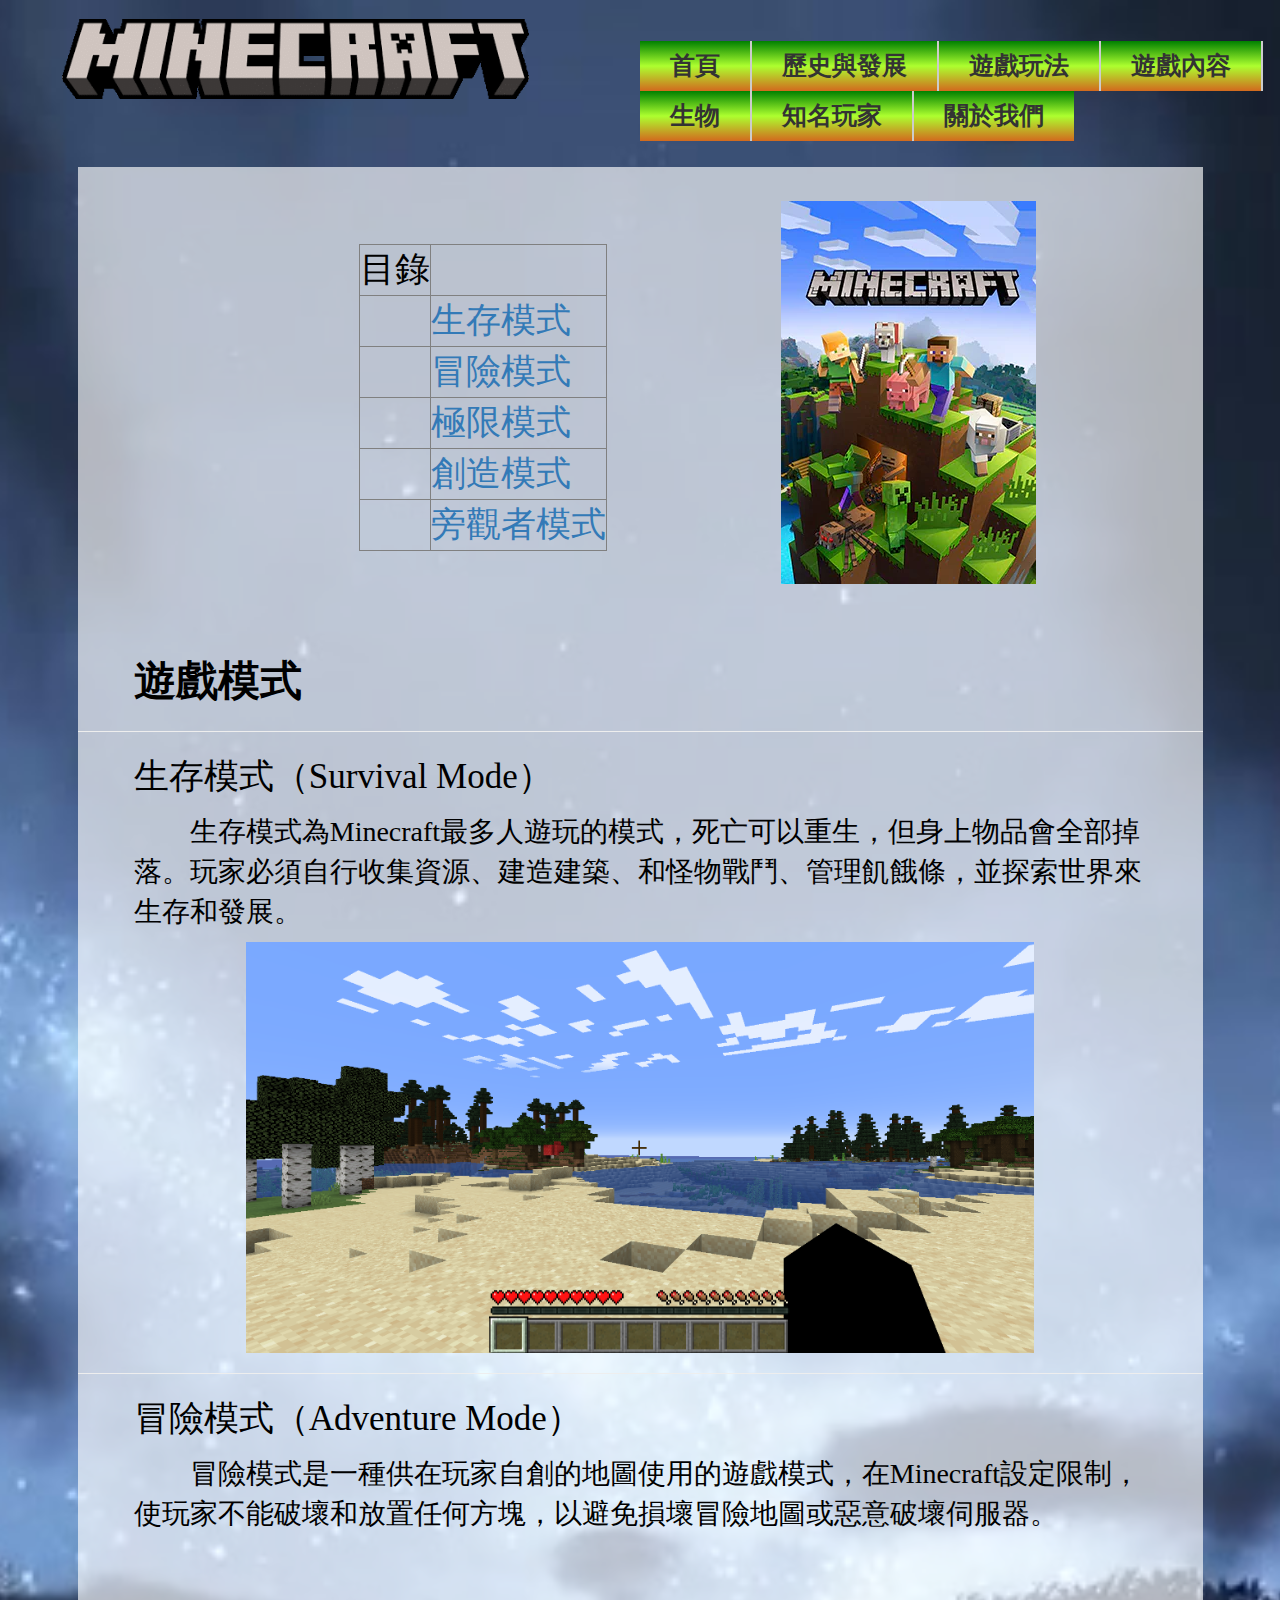
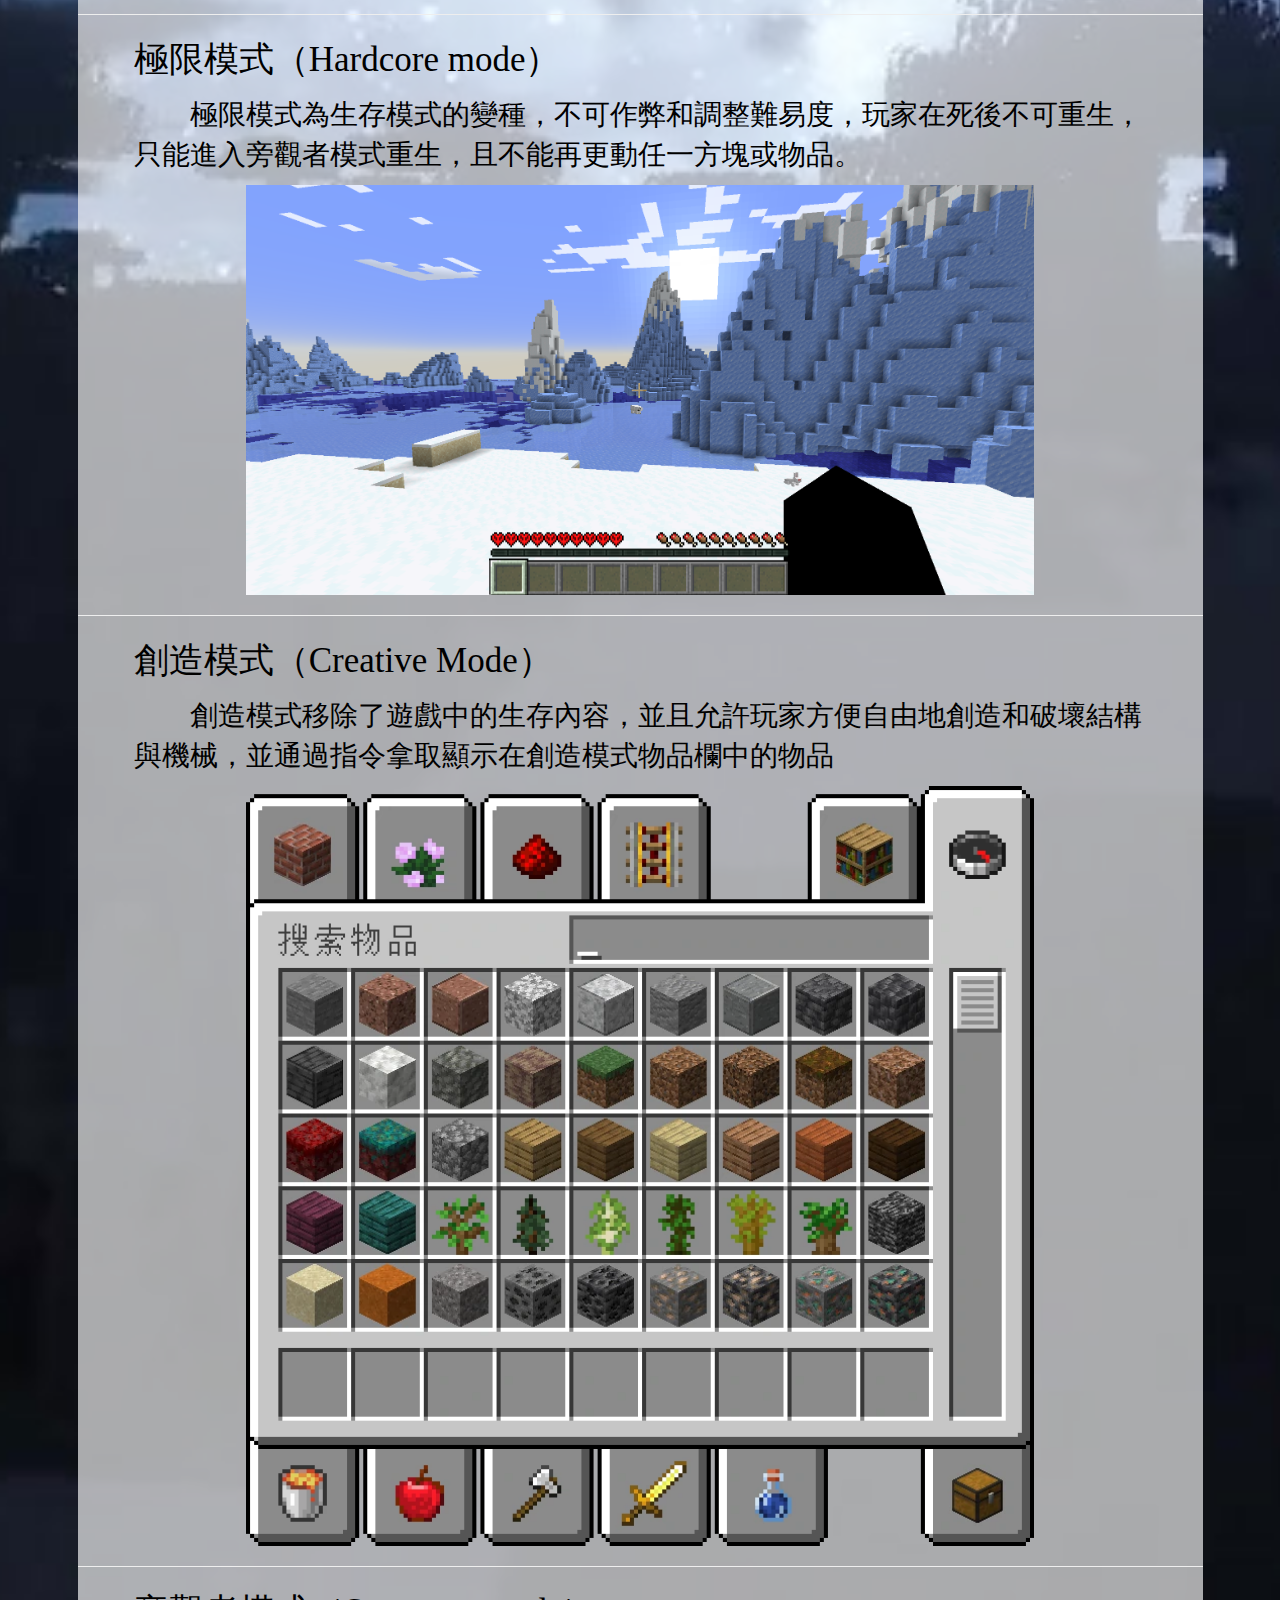
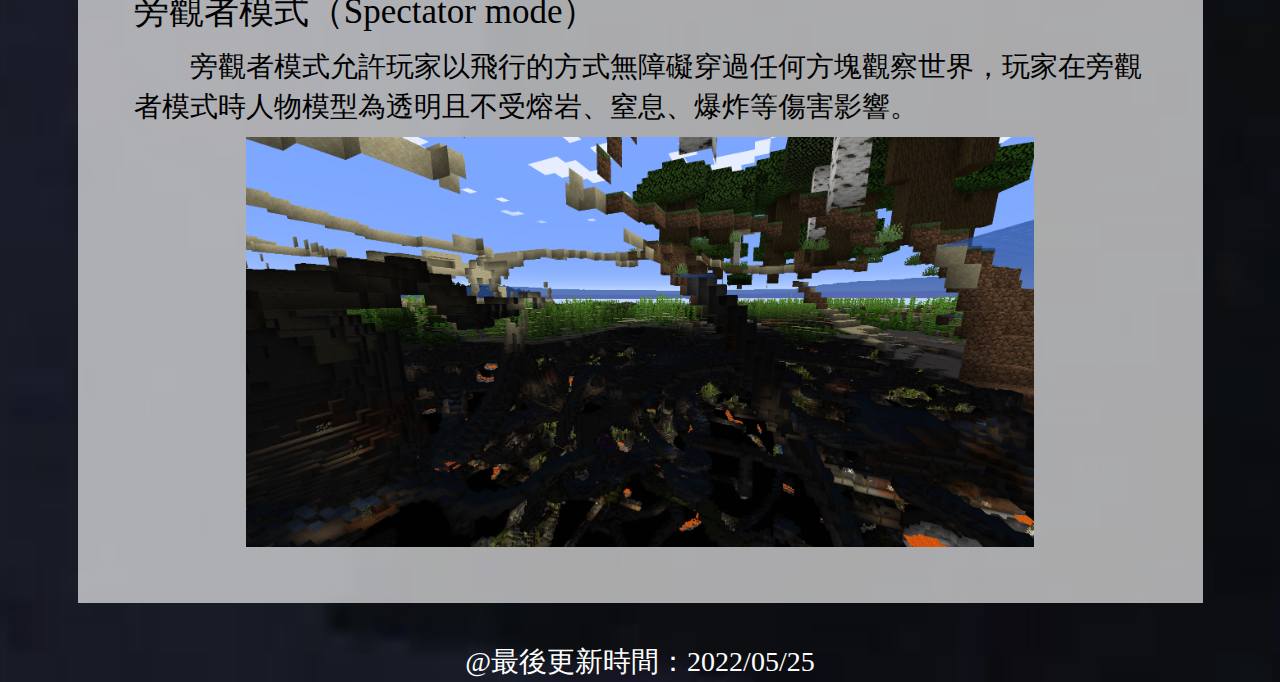
<file: play.html>
<!DOCTYPE html>
<html>
    <head lang="ch-TW">
        <meta charset="utf-8">
        <meta name="viewport" content="width=device-width, initial-scale=1">
        <link rel="stylesheet" href="https://maxcdn.bootstrapcdn.com/bootstrap/3.4.1/css/bootstrap.min.css">
        <script src="https://ajax.googleapis.com/ajax/libs/jquery/3.5.1/jquery.min.js"></script>
        <script src="https://maxcdn.bootstrapcdn.com/bootstrap/3.4.1/js/bootstrap.min.js"></script>
        
        <title>遊戲模式</title>
        <style>
            @import url(CSS/meun.css);
            body{background-image: url(IMG/back.jpg);background-repeat: no-repeat;background-position: top;font-family: "標楷體";font-size: 3.5em;background-size: cover;color: black;}
            div#main{background-color:rgb(255, 255, 255,0.65);width: 90%;display: flex;margin: auto;clear: both;}
            footer{font-size: 0.8em;text-align: center;margin-top: 3%;color: white;}
            div#nright{
                width: 50%;
                float: right;
                margin: 1% 0%;
            }
            div#nleft{
                width: 35%;
                float: left;
                margin: 1.5% 0% 1% 2%;
            }
            div#l{width: 50%;
                float: left;
                margin:5% 0% 0% 25%;
            }  
            div#r{width: 50%;
                float: right;
                margin:3% 0% 1% 0%;
            }
            table{margin-top: 5%;}
            p#title{font-size: 1.2em;font-weight: bold;width: 90%;margin-left: 5%;margin-top:5%;}
            p#c{width: 90%;margin-left: 5%;}
        </style>
    </head>
    <body>
        <div class="container-fluid">
        <div id="nleft"><img src="IMG/minecraft-text.gif" height="80" style="margin-left: 5%;"></div>
        <div id="nright">
            <nav>
                <ul class="drop-down-menu">
                    <li><a href="index.html"><b>首頁</b></a></li>
                    <li><a href="history.html"><b>歷史與發展</b></a></li>
                    <li><a><b>遊戲玩法</b></a>
                        <ul>
                            <li><a href="play.html">遊戲模式</a></li>
                            <li><a href="server.html">伺服器</a></li>
                            <li><a href="mods.html">模組</a></li>
                            <li><a href="build.html">建築</a></li>
                        </ul>
                    </li>
                    <li><a><b>遊戲內容</b></a>
                        <ul>
                            <li><a href="craft.html">合成</a></li>
                            <li><a href="smelt.html">熔煉</a></li>
                            <li><a href="brew.html">釀造</a></li>
                            <li><a href="enchant.html">附魔</a></li>
                            <li><a href="redstone.html">紅石</a></li>
                            <li><a href="trade.html">交易</a></li>
                        </ul>
                    </li>
                    <li><a href="life.html"><b>生物</b></a>
                        <ul>
                            <li><a href="#life1">友好生物</a></li>
                            <li><a href="#life2">敵對生物</a></li>
                            <li><a href="#life3">BOSS生物</a></li>
                        </ul>
                    </li>
                    <li><a href="players.html"><b>知名玩家</b></a></li>
                    <li><a href="about.html"><b>關於我們</b></a></li>
                </ul>
            </nav>
        </div>
        <div id="main">
            <div id="l">
                <table border="1">
                    <tr>
                        <td>目錄</td>
                        <td></td>
                    </tr>
                    <tr>
                        <td></td>
                        <td><a href="#play1">生存模式</a></td>
                    </tr>
                    <tr>
                        <td></td>
                        <td><a href="#play2">冒險模式</a></td>
                    </tr>
                    <tr>
                        <td></td>
                        <td><a href="#play3">極限模式</a></td>
                    </tr>
                    <tr>
                        <td></td>
                        <td><a href="#play4">創造模式</a></td>
                    </tr>
                    <tr>
                        <td></td>
                        <td><a href="#play5">旁觀者模式</a></td>
                    </tr>
                </table>
            </div>
            <div id="r">
                <img src="IMG/Minecraft-xbox.jpg">
            </div>
        </div>
        <div id="main">
            <div id="hist">
                <p id="title">遊戲模式</p>
                <hr>
                <p id="play1"><p id="c">生存模式（Survival Mode）</p></p>
                <p id="c" style = "font-size:0.8em;">&emsp;&emsp;生存模式為Minecraft最多人遊玩的模式，死亡可以重生，但身上物品會全部掉落。玩家必須自行收集資源、建造建築、和怪物戰鬥、管理飢餓條，並探索世界來生存和發展。</p>
                <img src="IMG/sur.jpg" width="70%" style="margin-left: 15%;">
                <br><hr>
                <p id="play2"><p id="c">冒險模式（Adventure Mode）</p></p>
                <p id="c" style = "font-size:0.8em;">&emsp;&emsp;冒險模式是一種供在玩家自創的地圖使用的遊戲模式，在Minecraft設定限制，使玩家不能破壞和放置任何方塊，以避免損壞冒險地圖或惡意破壞伺服器。</p>
                <br><hr>
                <p id="play3"><p id="c">極限模式（Hardcore mode）</p></p>
                <p id="c" style = "font-size:0.8em;">&emsp;&emsp;極限模式為生存模式的變種，不可作弊和調整難易度，玩家在死後不可重生，只能進入旁觀者模式重生，且不能再更動任一方塊或物品。</p>
                <img src="IMG/hard.jpg" width="70%" style="margin-left: 15%;">
                <hr>
                <p id="play4"><p id="c">創造模式（Creative Mode）</p></p>
                <p id="c" style = "font-size:0.8em;">&emsp;&emsp;創造模式移除了遊戲中的生存內容，並且允許玩家方便自由地創造和破壞結構與機械，並通過指令拿取顯示在創造模式物品欄中的物品</p>
                <img src="IMG/creat.webp" width="70%" style="margin-left: 15%;">
                <br><hr>
                <p id="play5"><p id="c">旁觀者模式（Spectator mode）</p></p>
                <p id="c" style = "font-size:0.8em;">&emsp;&emsp;旁觀者模式允許玩家以飛行的方式無障礙穿過任何方塊觀察世界，玩家在旁觀者模式時人物模型為透明且不受熔岩、窒息、爆炸等傷害影響。</p>
                <img src="IMG/spe.jpg" width="70%" style="margin-left: 15%;margin-bottom: 5%;">
            </div></div></div>
    </body>
    <footer>@最後更新時間：2022/05/25</footer>
</html>
</file>
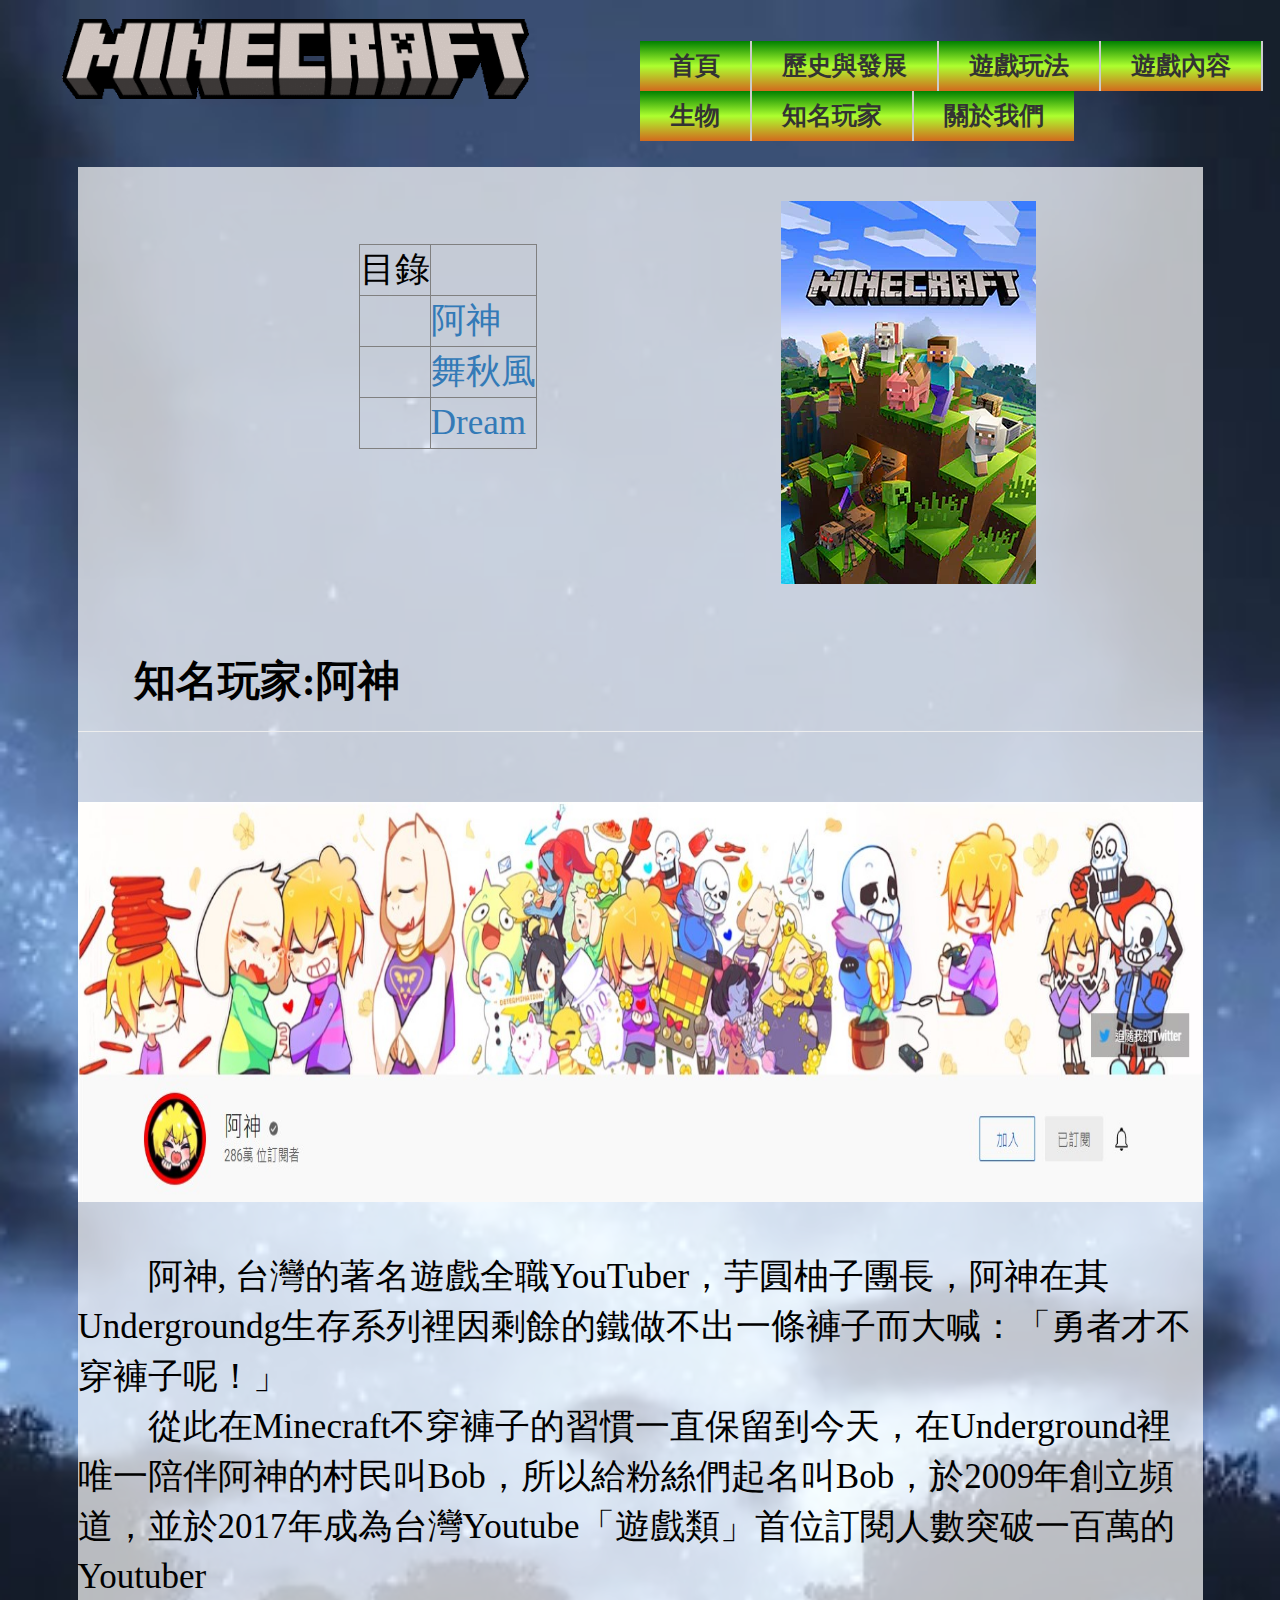
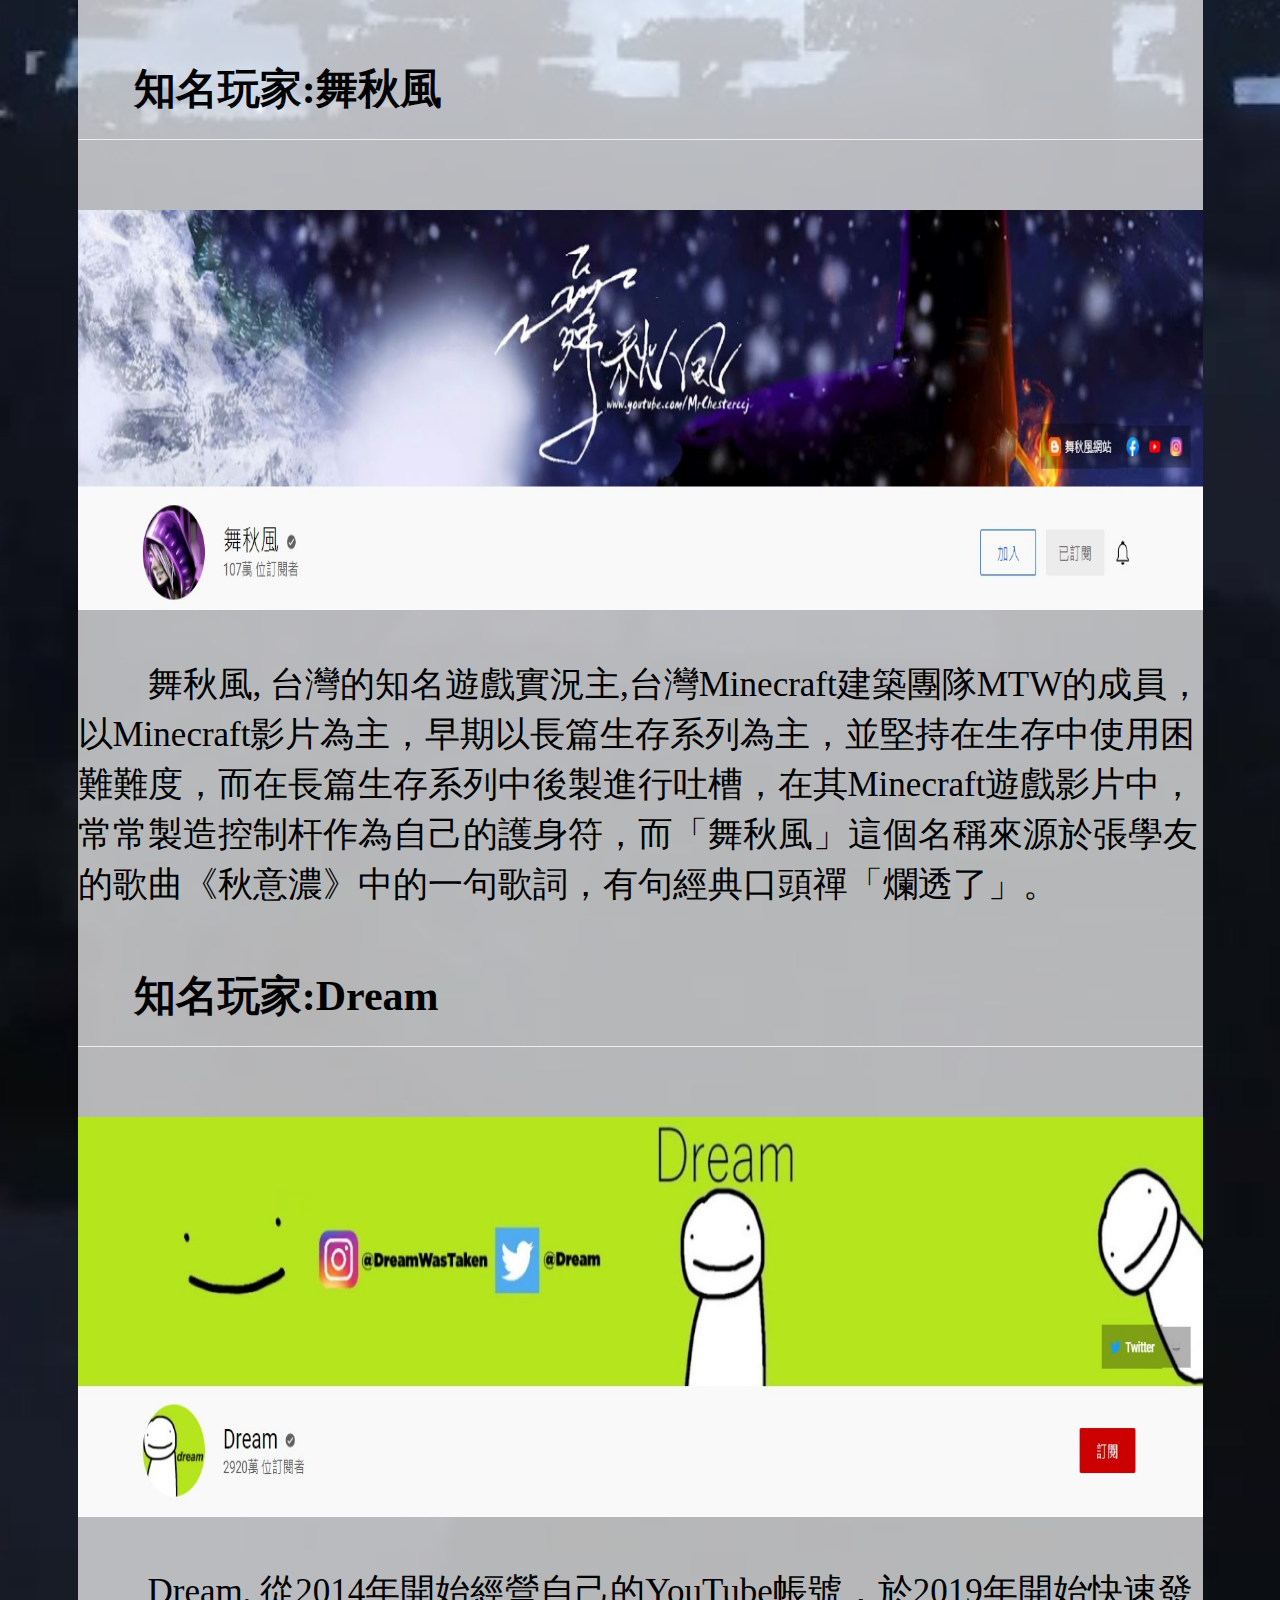
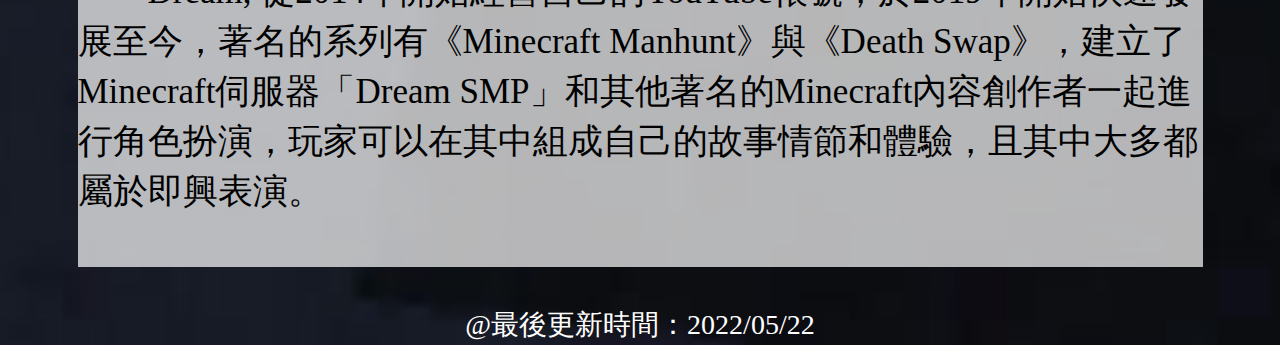
<file: players.html>
<!DOCTYPE html>
<html>
    <head lang="ch-TW">
        <meta charset="utf-8">
        <meta name="viewport" content="width=device-width, initial-scale=1">
        <link rel="stylesheet" href="https://maxcdn.bootstrapcdn.com/bootstrap/3.4.1/css/bootstrap.min.css">
        <script src="https://ajax.googleapis.com/ajax/libs/jquery/3.5.1/jquery.min.js"></script>
        <script src="https://maxcdn.bootstrapcdn.com/bootstrap/3.4.1/js/bootstrap.min.js"></script>

        <title>知名人物</title>
        <style>
            @import url(CSS/meun.css);
            body{background-image: url(IMG/back.jpg);background-repeat: no-repeat;background-position: top;font-family: "標楷體";font-size: 3.5em;background-size: cover;color: black;}
            div#main{background-color:rgb(255, 255, 255,0.7);width: 90%;display: flex;margin: auto;}
            div#nright{
                width: 50%;
                float: right;
                margin: 1% 0%;
            }
            div#nleft{
                width: 35%;
                float: left;
                margin: 1.5% 0% 1% 2%;
            }
            div#l{
                width: 50%;
                float: left;
                margin: 5% 0% 0% 25%;
            }
            div#r{
                width: 50%;
                float: right;
                margin: 3% 0% 1% 0%;
            }
            table{margin-top: 5%;}
            p#title{font-size: 1.2em;font-weight: bold;width: 90%;margin-left: 5%;margin-top:5%;}
            footer{font-size: 0.8em;text-align: center;margin-top: 3%;color: white;}
        </style>
    </head>
    <body>
        <div class="container-fluid">
        <div id="nleft"><img src="IMG/minecraft-text.gif" height="80" style="margin-left: 5%;"></div>
        <div id="nright">
            <nav>
                <ul class="drop-down-menu">
                    <li><a href="index.html"><b>首頁</b></a></li>
                    <li><a href="history.html"><b>歷史與發展</b></a></li>
                    <li><a><b>遊戲玩法</b></a>
                        <ul>
                            <li><a href="play.html">遊戲模式</a></li>
                            <li><a href="server.html">伺服器</a></li>
                            <li><a href="mods.html">模組</a></li>
                            <li><a href="build.html">建築</a></li>
                        </ul>
                    </li>
                    <li><a><b>遊戲內容</b></a>
                        <ul>
                            <li><a href="craft.html">合成</a></li>
                            <li><a href="smelt.html">熔煉</a></li>
                            <li><a href="brew.html">釀造</a></li>
                            <li><a href="enchant.html">附魔</a></li>
                            <li><a href="redstone.html">紅石</a></li>
                            <li><a href="trade.html">交易</a></li>
                        </ul>
                    </li>
                    <li><a href="life.html"><b>生物</b></a>
                        <ul>
                            <li><a href="#life1">友好生物</a></li>
                            <li><a href="#life2">敵對生物</a></li>
                            <li><a href="#life3">BOSS生物</a></li>
                        </ul>
                    </li>
                    <li><a href="players.html"><b>知名玩家</b></a></li>
                    <li><a href="about.html"><b>關於我們</b></a></li>
                </ul>
            </nav>
        </div>
        <div id="main">
            <div id="l">
                <table border="1">
                    <tr>
                        <td>目錄</td>
                        <td></td>
                    </tr>
                    <tr>
                        <td></td>
                        <td><a href="#one">阿神</a></td>
                    </tr>
                    <tr>
                        <td></td>
                        <td><a href="#two">舞秋風</a></td>
                    </tr>
                    <tr>
                        <td></td>
                        <td><a href="#three">Dream</a></td>
                    </tr>
                </table>
            </div>
            <div id="r">
                <img src="IMG/Minecraft-xbox.jpg">
            </div>
        </div>
        <div id="main">
            <div id="one">
                <p id="title">知名玩家:阿神</p>
                <hr>
                <br>
                <img src="IMG/owo.jpg" width="100%" height="400px">

                <br><br>&emsp;&emsp;阿神, 台灣的著名遊戲全職YouTuber，芋圓柚子團長，阿神在其Undergroundg生存系列裡因剩餘的鐵做不出一條褲子而大喊：「勇者才不穿褲子呢！」<br>
                &emsp;&emsp;從此在Minecraft不穿褲子的習慣一直保留到今天，在Underground裡唯一陪伴阿神的村民叫Bob，所以給粉絲們起名叫Bob，於2009年創立頻道，並於2017年成為台灣Youtube「遊戲類」首位訂閱人數突破一百萬的Youtuber
            </div>
        </div>
        <div id="main">
            <div id="two">
                <p id="title">知名玩家:舞秋風</p>
                <hr>
                <br>
                <img src="IMG/wind.jpg" width="100%" height="400px">

                <br><br>&emsp;&emsp;舞秋風, 台灣的知名遊戲實況主,台灣Minecraft建築團隊MTW的成員，以Minecraft影片為主，早期以長篇生存系列為主，並堅持在生存中使用困難難度，而在長篇生存系列中後製進行吐槽，在其Minecraft遊戲影片中，常常製造控制杆作為自己的護身符，而「舞秋風」這個名稱來源於張學友的歌曲《秋意濃》中的一句歌詞，有句經典口頭禪「爛透了」。
            </div>
        </div>
        <div id="main">
            <div id="three">
                <p id="title">知名玩家:Dream</p>
                <hr>
                <br>
                <img src="IMG/dream.jpg" width="100%" height="400px">

                <br><br>&emsp;&emsp;Dream, 從2014年開始經營自己的YouTube帳號，於2019年開始快速發展至今，著名的系列有《Minecraft Manhunt》與《Death Swap》，建立了Minecraft伺服器「Dream SMP」和其他著名的Minecraft內容創作者一起進行角色扮演，玩家可以在其中組成自己的故事情節和體驗，且其中大多都屬於即興表演。<br><br>
                
            </div>
        </div>
    </div>
    <footer>@最後更新時間：2022/05/22</footer>
    </body>
</html>
</file>
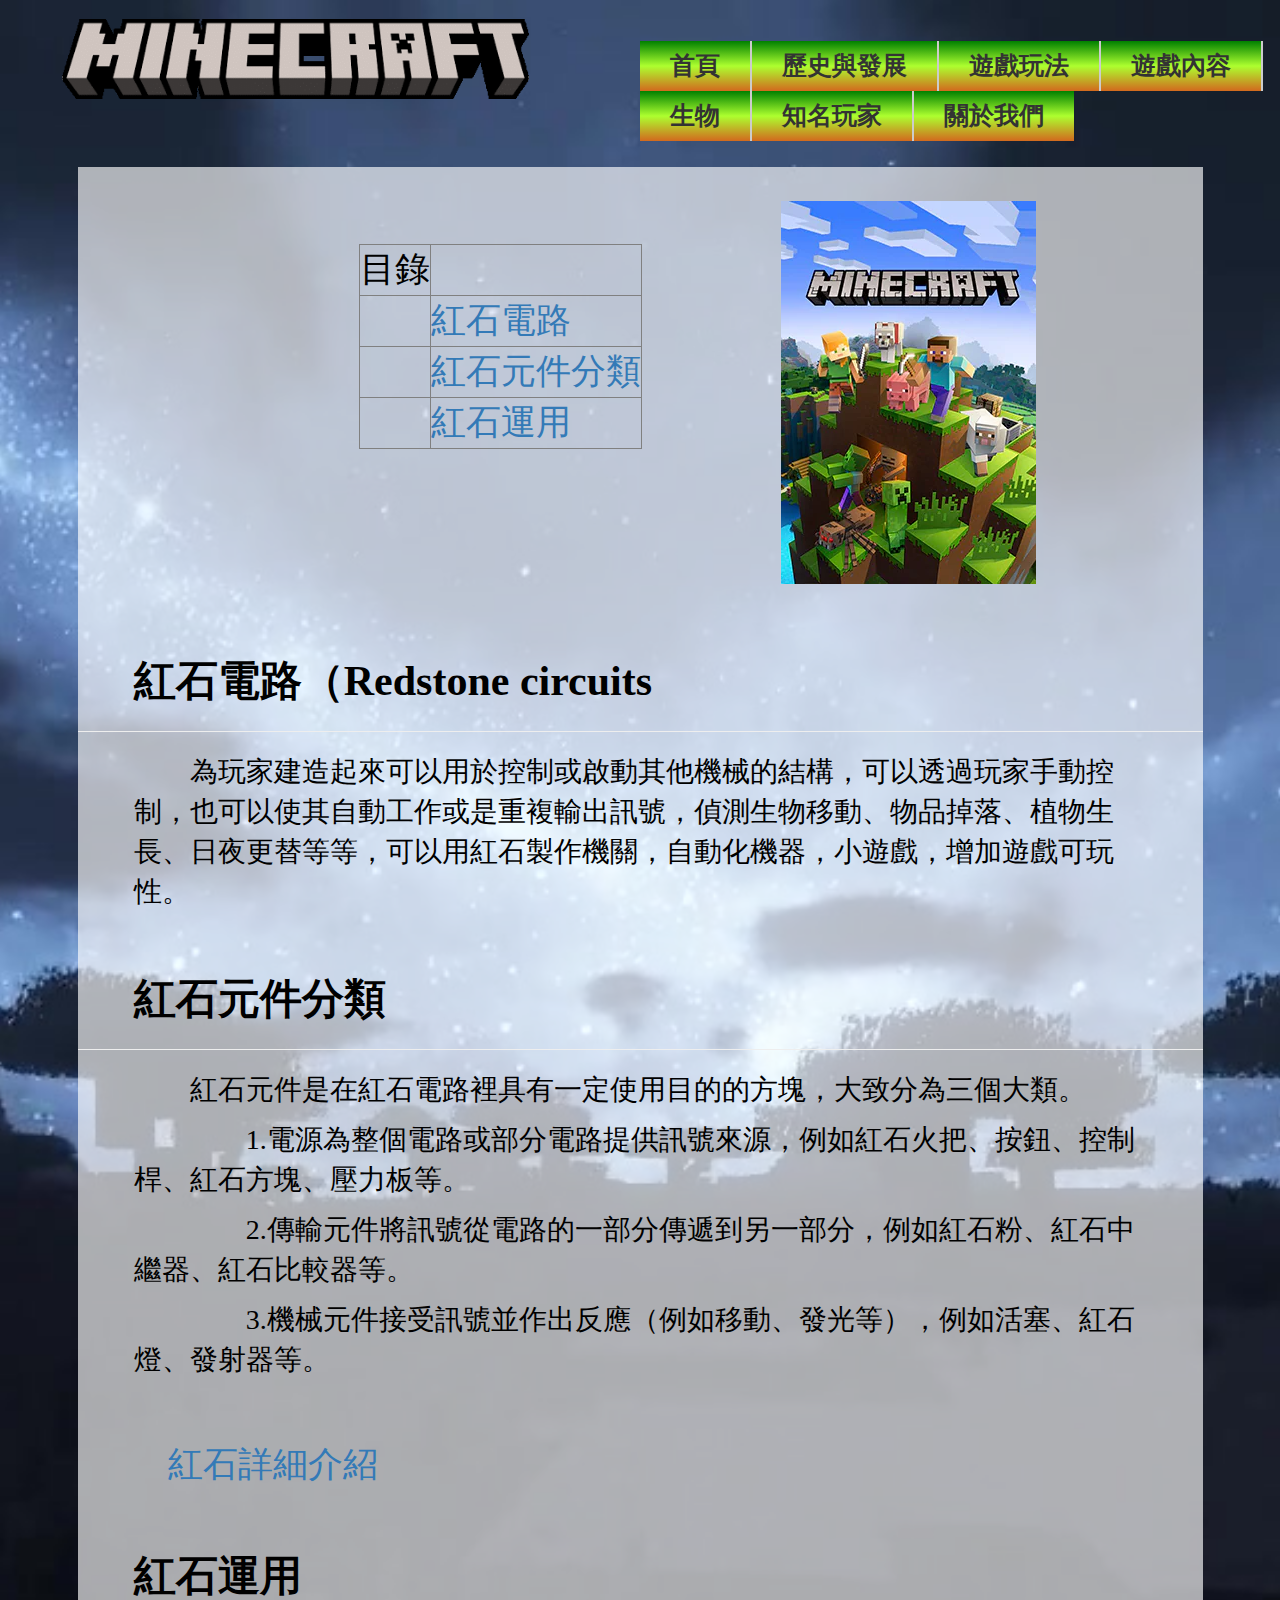
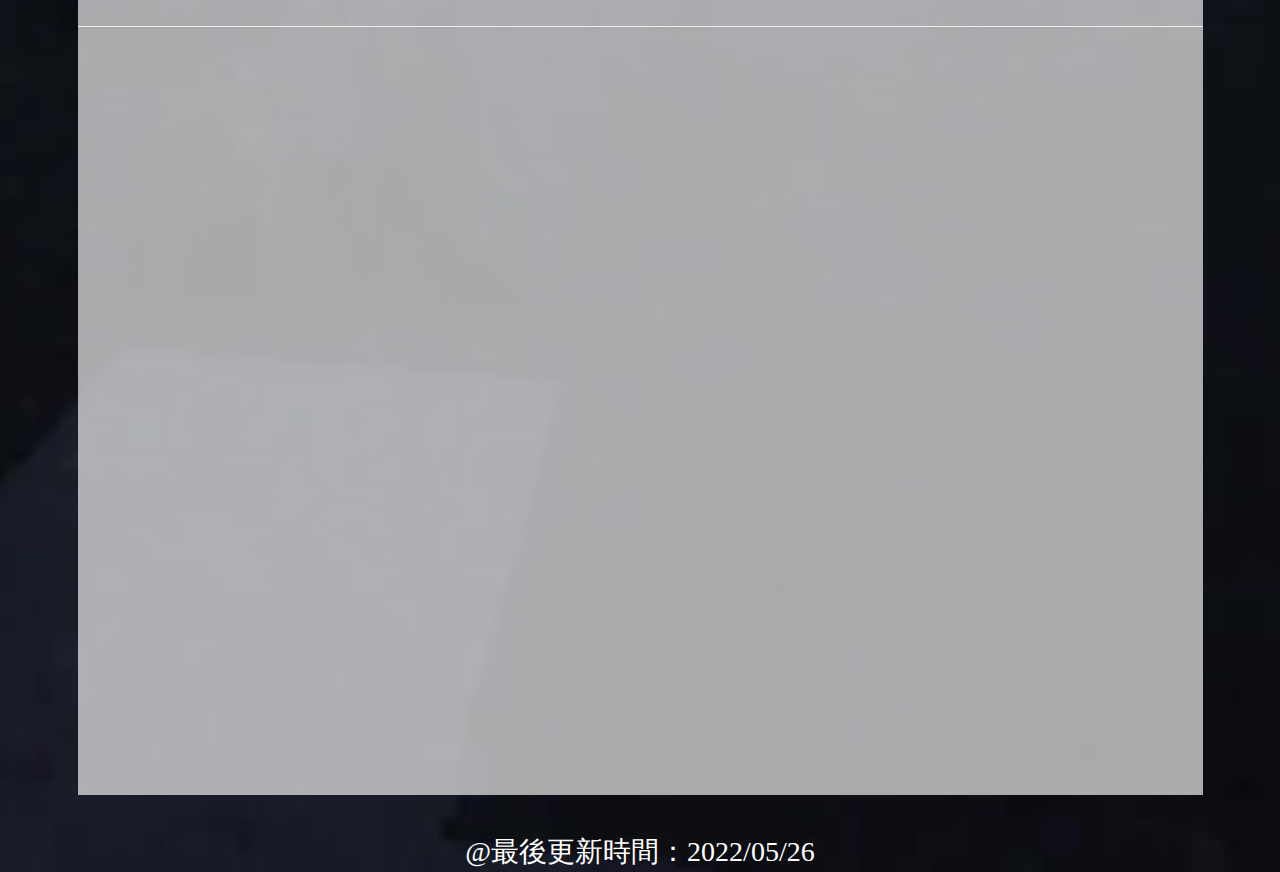
<file: redstone.html>
<!DOCTYPE html>
<html>
    <head lang="ch-TW">
        <meta charset="utf-8">
        <meta name="viewport" content="width=device-width, initial-scale=1">
        <link rel="stylesheet" href="https://maxcdn.bootstrapcdn.com/bootstrap/3.4.1/css/bootstrap.min.css">
        <script src="https://ajax.googleapis.com/ajax/libs/jquery/3.5.1/jquery.min.js"></script>
        <script src="https://maxcdn.bootstrapcdn.com/bootstrap/3.4.1/js/bootstrap.min.js"></script>

        <title>紅石</title>
        <style>
            @import url(CSS/meun.css);
            body{background-image: url(IMG/back.jpg);background-repeat: no-repeat;background-position: top;font-family: "標楷體";font-size: 3.5em;background-size: cover;color: black;}
            div#main{background-color:rgb(255, 255, 255,0.65);width: 90%;display: flex;margin: auto;clear: both;}
            footer{font-size: 0.8em;text-align: center;margin-top: 3%;color: white;}
            div#nright{
                width: 50%;
                float: right;
                margin: 1% 0%;
            }
            div#nleft{
                width: 35%;
                float: left;
                margin: 1.5% 0% 1% 2%;
            }
            div#l{
                width: 50%;
                float: left;
                margin: 5% 0% 0% 25%;
            }
            div#r{
                width: 50%;
                float: right;
                margin: 3% 0% 1% 0%;
            }
            table{margin-top: 5%;}
            p#c{width: 90%;margin-left: 5%;}
            div#a{width: 100%;}
            p#redstone1{font-size: 1.2em;font-weight: bold;width: 90%;margin-left: 5%;margin-top:5%;}
            p#redstone2{font-size: 1.2em;font-weight: bold;width: 90%;margin-left: 5%;margin-top:5%;}
            p#redstone3{font-size: 1.2em;font-weight: bold;width: 90%;margin-left: 5%;margin-top:5%;}
            
        </style>
    </head>
    <body>
        <div class="container-fluid">
        <div id="nleft"><img src="IMG/minecraft-text.gif" height="80" style="margin-left: 5%;"></div>
        <div id="nright">
            <nav>
                <ul class="drop-down-menu">
                    <li><a href="index.html"><b>首頁</b></a></li>
                    <li><a href="history.html"><b>歷史與發展</b></a></li>
                    <li><a><b>遊戲玩法</b></a>
                        <ul>
                            <li><a href="play.html">遊戲模式</a></li>
                            <li><a href="server.html">伺服器</a></li>
                            <li><a href="mods.html">模組</a></li>
                            <li><a href="build.html">建築</a></li>
                        </ul>
                    </li>
                    <li><a><b>遊戲內容</b></a>
                        <ul>
                            <li><a href="craft.html">合成</a></li>
                            <li><a href="smelt.html">熔煉</a></li>
                            <li><a href="brew.html">釀造</a></li>
                            <li><a href="enchant.html">附魔</a></li>
                            <li><a href="redstone.html">紅石</a></li>
                            <li><a href="trade.html">交易</a></li>
                        </ul>
                    </li>
                    <li><a href="life.html"><b>生物</b></a>
                        <ul>
                            <li><a href="#life1">友好生物</a></li>
                            <li><a href="#life2">敵對生物</a></li>
                            <li><a href="#life3">BOSS生物</a></li>
                        </ul>
                    </li>
                    <li><a href="players.html"><b>知名玩家</b></a></li>
                    <li><a href="about.html"><b>關於我們</b></a></li>
                </ul>
            </nav>
        </div>
        <div id="main">
            <div id="l">
                <table border="1">
                    <tr>
                        <td>目錄</td>
                        <td></td>
                    </tr>
                    <tr>
                        <td></td>
                        <td><a href="#redstone1">紅石電路</a></td>
                    </tr>
                    <tr>
                        <td></td>
                        <td><a href="#redstone2">紅石元件分類</a></td>
                    </tr>
                    <tr>
                        <td></td>
                        <td><a href="#redstone3">紅石運用</a></td>
                    </tr>
                </table>
            </div>
            <div id="r">
                <img src="IMG/Minecraft-xbox.jpg">
            </div>
        </div>
        <div id="main">
            <div id="a">
                <p id="redstone1">紅石電路（Redstone circuits</p>
                <hr>
                <p id="c" style = "font-size:0.8em;">&emsp;&emsp;為玩家建造起來可以用於控制或啟動其他機械的結構，可以透過玩家手動控制，也可以使其自動工作或是重複輸出訊號，偵測生物移動、物品掉落、植物生長、日夜更替等等，可以用紅石製作機關，自動化機器，小遊戲，增加遊戲可玩性。</p>
                <p id="redstone2">紅石元件分類</p>
                <hr>
                <p id="c" style = "font-size:0.8em;">&emsp;&emsp;紅石元件是在紅石電路裡具有一定使用目的的方塊，大致分為三個大類。</p>
                <p id="c" style = "font-size:0.8em;">&emsp;&emsp;&emsp;&emsp;1.電源為整個電路或部分電路提供訊號來源，例如紅石火把、按鈕、控制桿、紅石方塊、壓力板等。</p>
                <p id="c" style = "font-size:0.8em;">&emsp;&emsp;&emsp;&emsp;2.傳輸元件將訊號從電路的一部分傳遞到另一部分，例如紅石粉、紅石中繼器、紅石比較器等。</p>
                <p id="c" style = "font-size:0.8em;">&emsp;&emsp;&emsp;&emsp;3.機械元件接受訊號並作出反應（例如移動、發光等），例如活塞、紅石燈、發射器等。</p>
                <br>
                <p id="c" style = "margin-left: 8%;"><a href="https://minecraft.fandom.com/zh/wiki/%E7%BA%A2%E7%9F%B3%E7%94%B5%E8%B7%AF#.E5.9F.BA.E6.9C.AC.E6.A6.82.E5.BF.B5">紅石詳細介紹</a></p>

                <p id="redstone3">紅石運用</p>
                <hr>  
                <div id="redstone">
                    <div style="width: 100%;text-align: center;">
                        <iframe width="585em" height="360em" src="https://www.youtube.com/embed/FfW8085X7qU" title="YouTube video player" frameborder="0" allow="accelerometer; autoplay; clipboard-write; encrypted-media; gyroscope; picture-in-picture" allowfullscreen></iframe>
                    </div>
                    <div style="width: 100%;text-align: center;">
                        <iframe width="585em" height="360em" src="https://www.youtube.com/embed/tDxKhiJfgYk" title="YouTube video player" frameborder="0" allow="accelerometer; autoplay; clipboard-write; encrypted-media; gyroscope; picture-in-picture" allowfullscreen></iframe>
                    </div>

                </div>   
        </div>
    </div>
    </body>
    <footer>@最後更新時間：2022/05/26</footer>
</html>
</file>
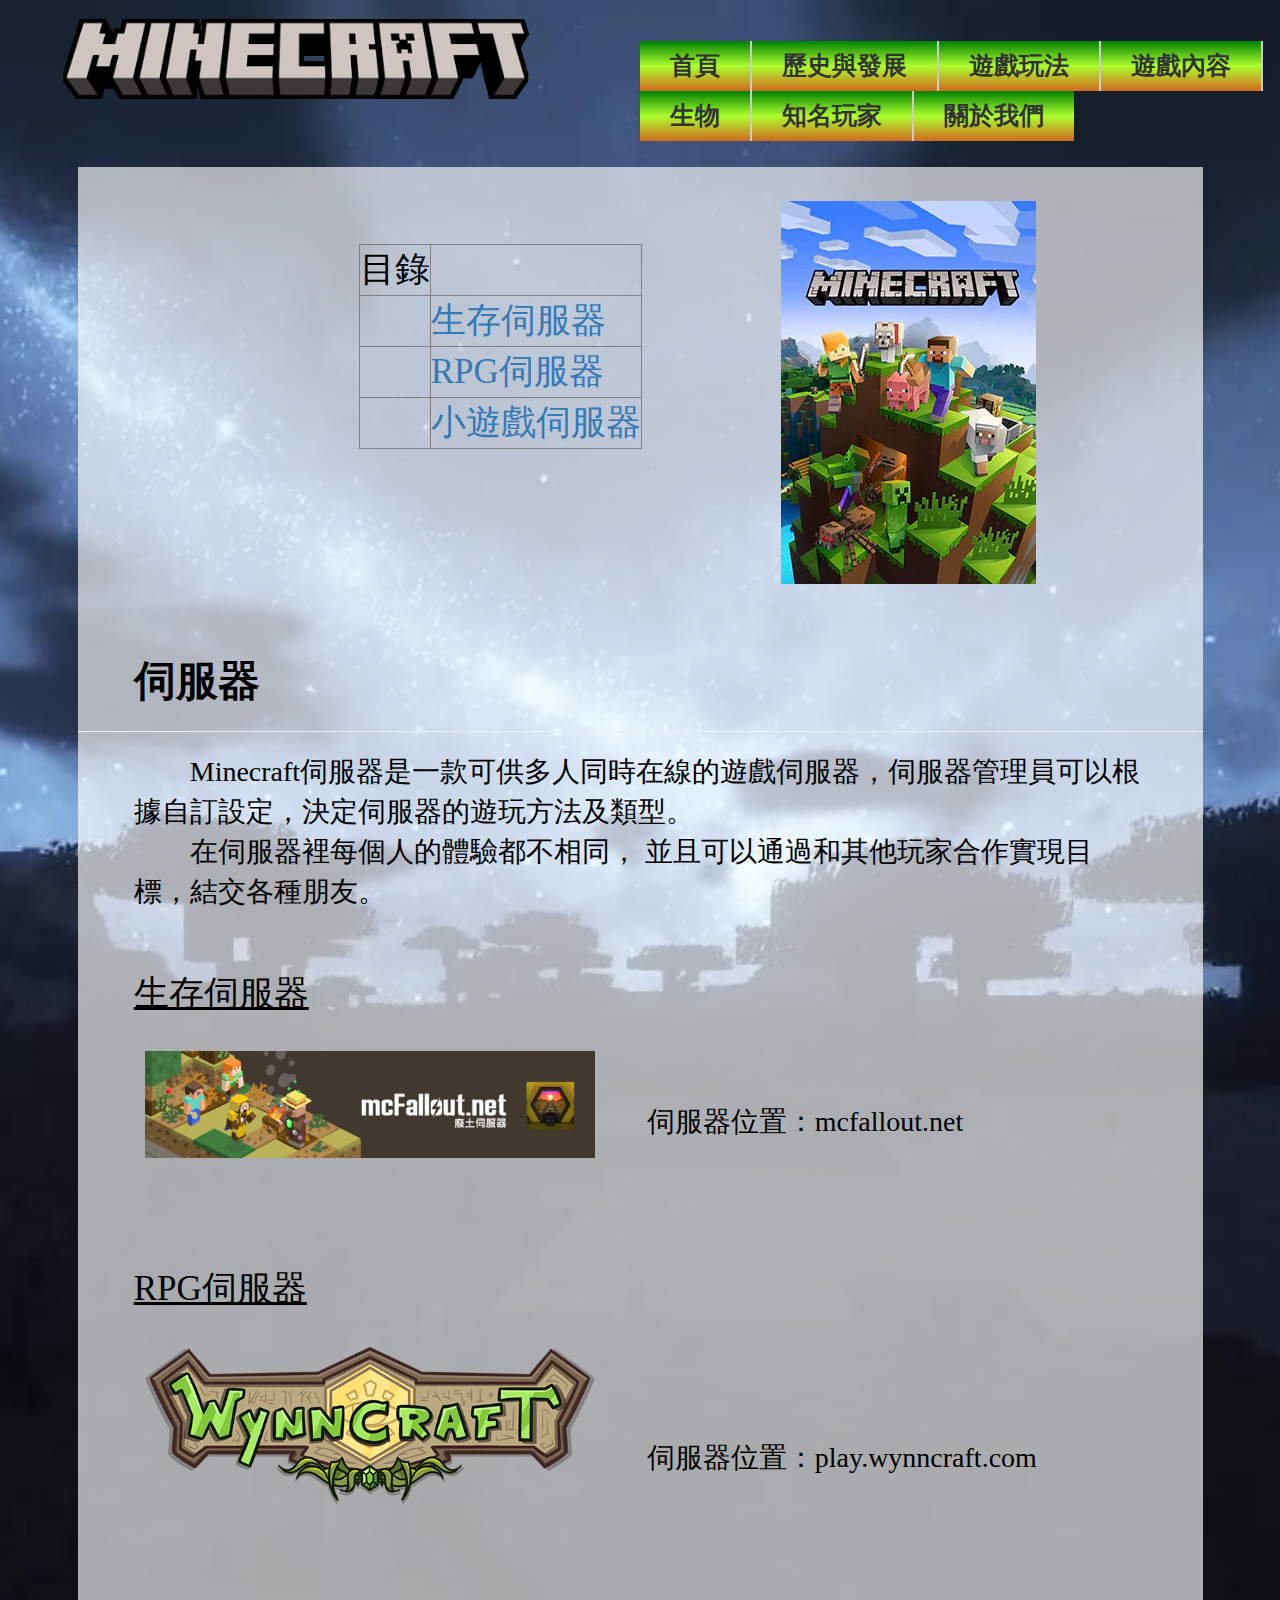
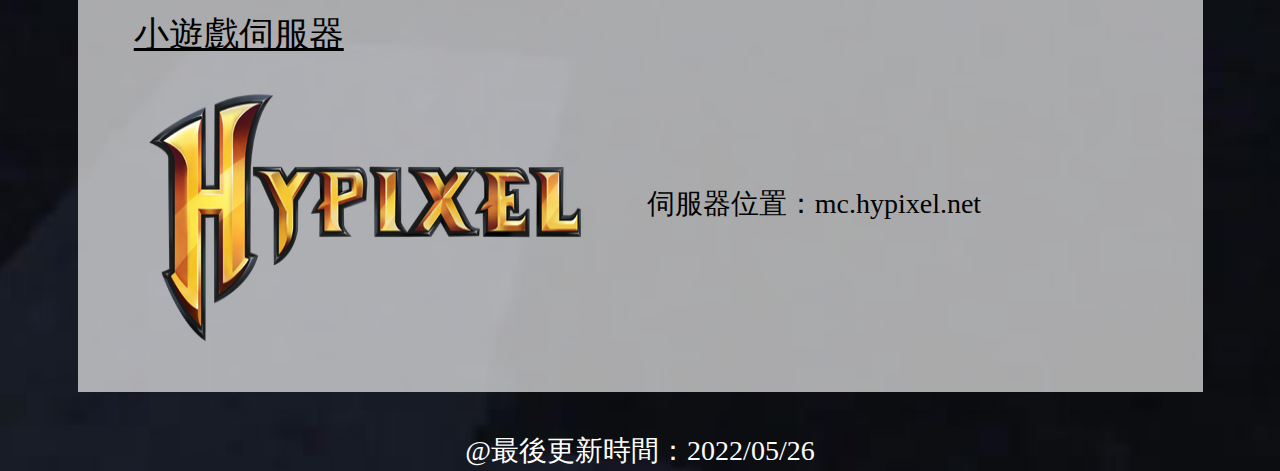
<file: server.html>
<!DOCTYPE html>
<html>
    <head lang="ch-TW">
        <meta charset="utf-8">
        <meta name="viewport" content="width=device-width, initial-scale=1">
        <link rel="stylesheet" href="https://maxcdn.bootstrapcdn.com/bootstrap/3.4.1/css/bootstrap.min.css">
        <script src="https://ajax.googleapis.com/ajax/libs/jquery/3.5.1/jquery.min.js"></script>
        <script src="https://maxcdn.bootstrapcdn.com/bootstrap/3.4.1/js/bootstrap.min.js"></script>

        <title>伺服器</title>
        <style>
            @import url(CSS/meun.css);
            body{background-image: url(IMG/back.jpg);background-repeat: no-repeat;background-position: top;font-family: "標楷體";font-size: 3.5em;background-size: cover;color: black;}
            div#main{background-color:rgb(255, 255, 255,0.65);width: 90%;display: flex;margin: auto;clear: both;}
            footer{font-size: 0.8em;text-align: center;margin-top: 3%;color: white;}
            div#nright{
                width: 50%;
                float: right;
                margin: 1% 0%;
            }
            div#nleft{
                width: 35%;
                float: left;
                margin: 1.5% 0% 1% 2%;
            }
            div#l{width: 50%;
                float: left;
                margin:5% 0% 0% 25%;
            }  
            div#r{width: 50%;
                float: right;
                margin:3% 0% 1% 0%;
            }
            table{margin-top: 5%;}
            p#title{font-size: 1.2em;font-weight: bold;width: 90%;margin-left: 5%;margin-top:5%;}
            p#c{width: 90%;margin-left: 5%;}
            div#tr{float: right;width: 52%;margin-top: 3%;margin-left: 2%;}
            div#tl{float: left;width: 40%;margin-top: 2%;margin-left: 6%;}
        </style>
    </head>
    <body>
        <div class="container-fluid">
        <div id="nleft"><img src="IMG/minecraft-text.gif" height="80" style="margin-left: 5%;"></div>
        <div id="nright">
            <nav>
                <ul class="drop-down-menu">
                    <li><a href="index.html"><b>首頁</b></a></li>
                    <li><a href="history.html"><b>歷史與發展</b></a></li>
                    <li><a><b>遊戲玩法</b></a>
                        <ul>
                            <li><a href="play.html">遊戲模式</a></li>
                            <li><a href="server.html">伺服器</a></li>
                            <li><a href="mods.html">模組</a></li>
                            <li><a href="build.html">建築</a></li>
                        </ul>
                    </li>
                    <li><a><b>遊戲內容</b></a>
                        <ul>
                            <li><a href="craft.html">合成</a></li>
                            <li><a href="smelt.html">熔煉</a></li>
                            <li><a href="brew.html">釀造</a></li>
                            <li><a href="enchant.html">附魔</a></li>
                            <li><a href="redstone.html">紅石</a></li>
                            <li><a href="trade.html">交易</a></li>
                        </ul>
                    </li>
                    <li><a href="life.html"><b>生物</b></a>
                        <ul>
                            <li><a href="#life1">友好生物</a></li>
                            <li><a href="#life2">敵對生物</a></li>
                            <li><a href="#life3">BOSS生物</a></li>
                        </ul>
                    </li>
                    <li><a href="players.html"><b>知名玩家</b></a></li>
                    <li><a href="about.html"><b>關於我們</b></a></li>
                </ul>
            </nav>
        </div>
        <div id="main">
            <div id="l">
                <table border="1">
                    <tr>
                        <td>目錄</td>
                        <td></td>
                    </tr>
                    <tr>
                        <td></td>
                        <td><a href="#server1">生存伺服器</a></td>
                    </tr>
                    <tr>
                        <td></td>
                        <td><a href="#server2">RPG伺服器</a></td>
                    </tr>
                    <tr>
                        <td></td>
                        <td><a href="#server3">小遊戲伺服器</a></td>
                    </tr>
                </table>
            </div>
            <div id="r">
                <img src="IMG/Minecraft-xbox.jpg">
            </div>
        </div>
        <div id="main">
            <div id="hist">
                <p id="title">伺服器</p>
                <hr>
                <p id="c" style = "font-size:0.8em;">&emsp;&emsp;Minecraft伺服器是一款可供多人同時在線的遊戲伺服器，伺服器管理員可以根據自訂設定，決定伺服器的遊玩方法及類型。<br>&emsp;&emsp;在伺服器裡每個人的體驗都不相同，
                並且可以通過和其他玩家合作實現目標，結交各種朋友。</p>

                <p id="server1" style="margin-left: 5%;margin-top: 5%;"><u>生存伺服器</u></p>

                <div id="tl">
                    <a href="https://www.mcfallout.net/"><img src="IMG/bb.png" width="100%"></a>
                </div>
                <div id="tr">
                    <p id="c" style = "font-size:0.8em;"><br>伺服器位置：mcfallout.net</p>
                </div>
                <br style="clear: both;"><br>

                <p id="server2" style="margin-left: 5%;margin-top: 5%;"><u>RPG伺服器</u></p>

                <div id="tl">
                    <a href="https://wynncraft.com/"><img src="IMG/wynncraft.png" width="100%"></a>
                </div>
                <div id="tr">
                    <p id="c" style = "font-size:0.8em;"><br><br>伺服器位置：play.wynncraft.com</p>
                </div>
                <br style="clear: both;"><br>

                <p id="server3" style="margin-left: 5%;margin-top: 5%;"><u>小遊戲伺服器</u></p>

                <div id="tl">
                    <a href="https://hypixel.net/"><img src="IMG/hypixel.png" width="100%" height="250em"></a>
                </div>
                <div id="tr">
                    <p id="c" style = "font-size:0.8em;"><br><br>伺服器位置：mc.hypixel.net</p>
                </div>
                <br style="clear: both;"><br>
            </div>
        </div>
    </div>
    </body>
    <footer>@最後更新時間：2022/05/26</footer>
</html>
</file>
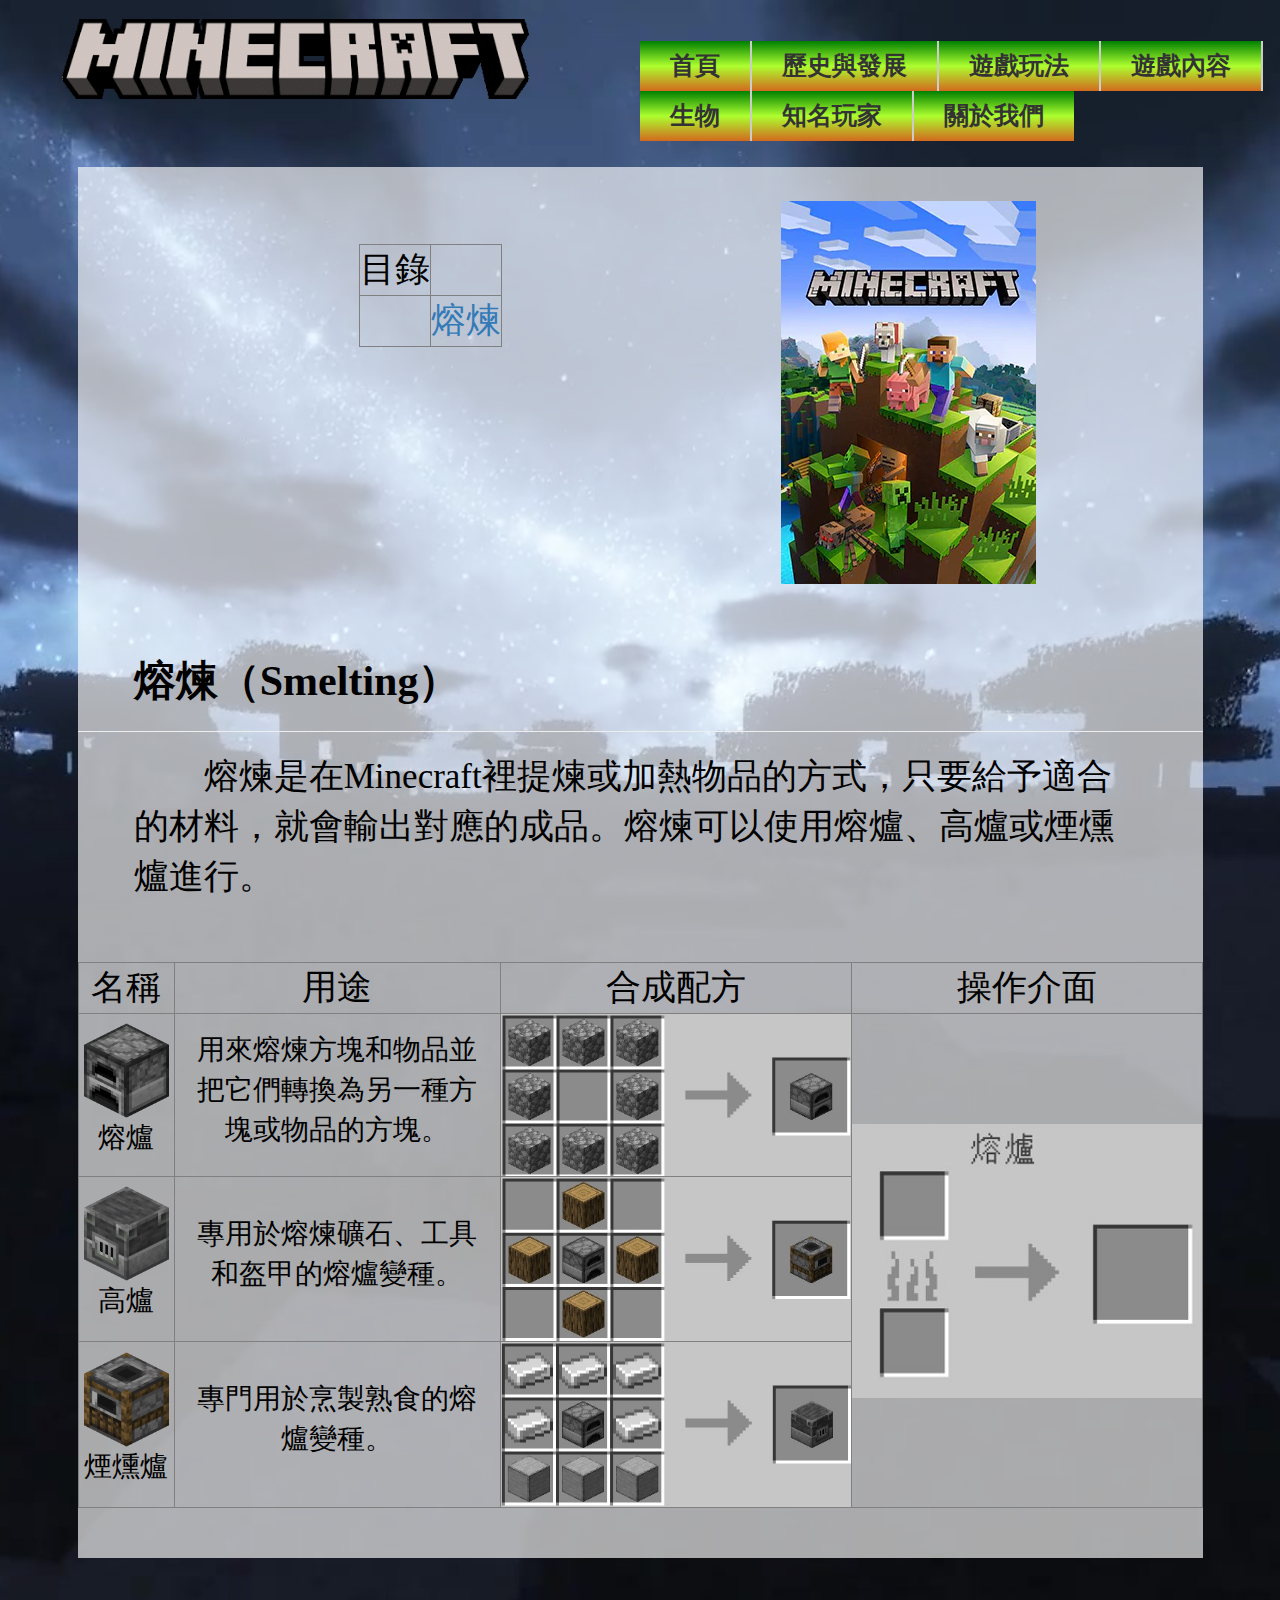
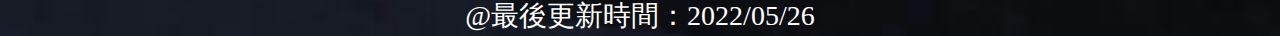
<file: smelt.html>
<!DOCTYPE html>
<html>
    <head lang="ch-TW">
        <meta charset="utf-8">
        <meta name="viewport" content="width=device-width, initial-scale=1">
        <link rel="stylesheet" href="https://maxcdn.bootstrapcdn.com/bootstrap/3.4.1/css/bootstrap.min.css">
        <script src="https://ajax.googleapis.com/ajax/libs/jquery/3.5.1/jquery.min.js"></script>
        <script src="https://maxcdn.bootstrapcdn.com/bootstrap/3.4.1/js/bootstrap.min.js"></script>

        <title>熔煉</title>
        <style>
            @import url(CSS/meun.css);
            body{background-image: url(IMG/back.jpg);background-repeat: no-repeat;background-position: top;font-family: "標楷體";font-size: 3.5em;background-size: cover;color: black;}
            div#main{background-color:rgb(255, 255, 255,0.65);width: 90%;display: flex;margin: auto;clear: both;}
            footer{font-size: 0.8em;text-align: center;margin-top: 3%;color: white;}
            div#nright{
                width: 50%;
                float: right;
                margin: 1% 0%;
            }
            div#nleft{
                width: 35%;
                float: left;
                margin: 1.5% 0% 1% 2%;
            }
            div#l{
                width: 50%;
                float: left;
                margin:5% 0% 0% 25%;
            }  
            div#r{
                width: 50%;
                float: right;
                margin:3% 0% 1% 0%;
            }
            table{margin-top: 5%;}
            p#smelt1{font-size: 1.2em;font-weight: bold;width: 90%;margin-left: 5%;margin-top:5%;}
            p#smelt2{font-size: 1.2em;font-weight: bold;width: 90%;margin-left: 5%;margin-top:5%;}
            div#a{width: 100%;}
            p#c{width: 90%;margin-left: 5%;}
            table#t{text-align: center;margin: auto;}
        </style>
    </head>
    <body>
        <div class="container-fluid">
        <div id="nleft"><img src="IMG/minecraft-text.gif" height="80" style="margin-left: 5%;"></div>
        <div id="nright">
            <nav>
                <ul class="drop-down-menu">
                    <li><a href="index.html"><b>首頁</b></a></li>
                    <li><a href="history.html"><b>歷史與發展</b></a></li>
                    <li><a><b>遊戲玩法</b></a>
                        <ul>
                            <li><a href="play.html">遊戲模式</a></li>
                            <li><a href="server.html">伺服器</a></li>
                            <li><a href="mods.html">模組</a></li>
                            <li><a href="build.html">建築</a></li>
                        </ul>
                    </li>
                    <li><a><b>遊戲內容</b></a>
                        <ul>
                            <li><a href="craft.html">合成</a></li>
                            <li><a href="smelt.html">熔煉</a></li>
                            <li><a href="brew.html">釀造</a></li>
                            <li><a href="enchant.html">附魔</a></li>
                            <li><a href="redstone.html">紅石</a></li>
                            <li><a href="trade.html">交易</a></li>
                        </ul>
                    </li>
                    <li><a href="life.html"><b>生物</b></a>
                        <ul>
                            <li><a href="#life1">友好生物</a></li>
                            <li><a href="#life2">敵對生物</a></li>
                            <li><a href="#life3">BOSS生物</a></li>
                        </ul>
                    </li>
                    <li><a href="players.html"><b>知名玩家</b></a></li>
                    <li><a href="about.html"><b>關於我們</b></a></li>
                </ul>
            </nav>
        </div>
        <div id="main">
            <div id="l">
                <table border="1">
                    <tr>
                        <td>目錄</td>
                        <td></td>
                    </tr>
                    <tr>
                        <td></td>
                        <td><a href="#smelt1">熔煉</a></td>
                    </tr>
                </table>
            </div>
            <div id="r">
                <img src="IMG/Minecraft-xbox.jpg">
            </div>
        </div>
        <div id="main">
            <div id="a">
                <p id="smelt1">熔煉（Smelting）</p>
                <hr>
                <p id="c">&emsp;&emsp;熔煉是在Minecraft裡提煉或加熱物品的方式，只要給予適合的材料，就會輸出對應的成品。熔煉可以使用熔爐、高爐或煙燻爐進行。<br><br></p>

                <table id="t" border="1" >
                    <tr>
                        <td>名稱</td>
                        <td>用途</td>
                        <td>合成配方</td>
                        <td>操作介面</td>
                    </tr>
                    <tr>
                        <td><img src="IMG/smelt1.webp" width="95em"><br><p id="c" style = "font-size:0.8em;">熔爐</p></td>
                        <td><p id="c" style = "font-size:0.8em;">用來熔煉方塊和物品並把它們轉換為另一種方塊或物品的方塊。</p></td>
                        <td><img src="IMG/smelt5.jpg" width="350em"></td>
                        <td rowspan = "3"><img src="IMG/smelt2.jpg" width="350em"><br></td>
                    </tr>
                    <tr>
                        <td><img src="IMG/smelt3.webp" width="95em"><br><p id="c" style = "font-size:0.8em;">高爐</p></td>
                        <td><p id="c" style = "font-size:0.8em;">專用於熔煉礦石、工具和盔甲的熔爐變種。</p></td>
                        <td><img src="IMG/smelt6.jpg" width="350em"></td>
                    </tr>
                    <tr>
                        <td><img src="IMG/smelt4.webp" width="95em"><br><p id="c" style = "font-size:0.8em;">煙燻爐</p></td>
                        <td><p id="c" style = "font-size:0.8em;">專門用於烹製熟食的熔爐變種。</p></td>
                        <td><img src="IMG/smelt7.jpg" width="350em"></td>
                    </tr>
                </table>
                <br>
            </div>
        </div>
    </div>
    </body>
    <footer>@最後更新時間：2022/05/26</footer>
</html>
</file>
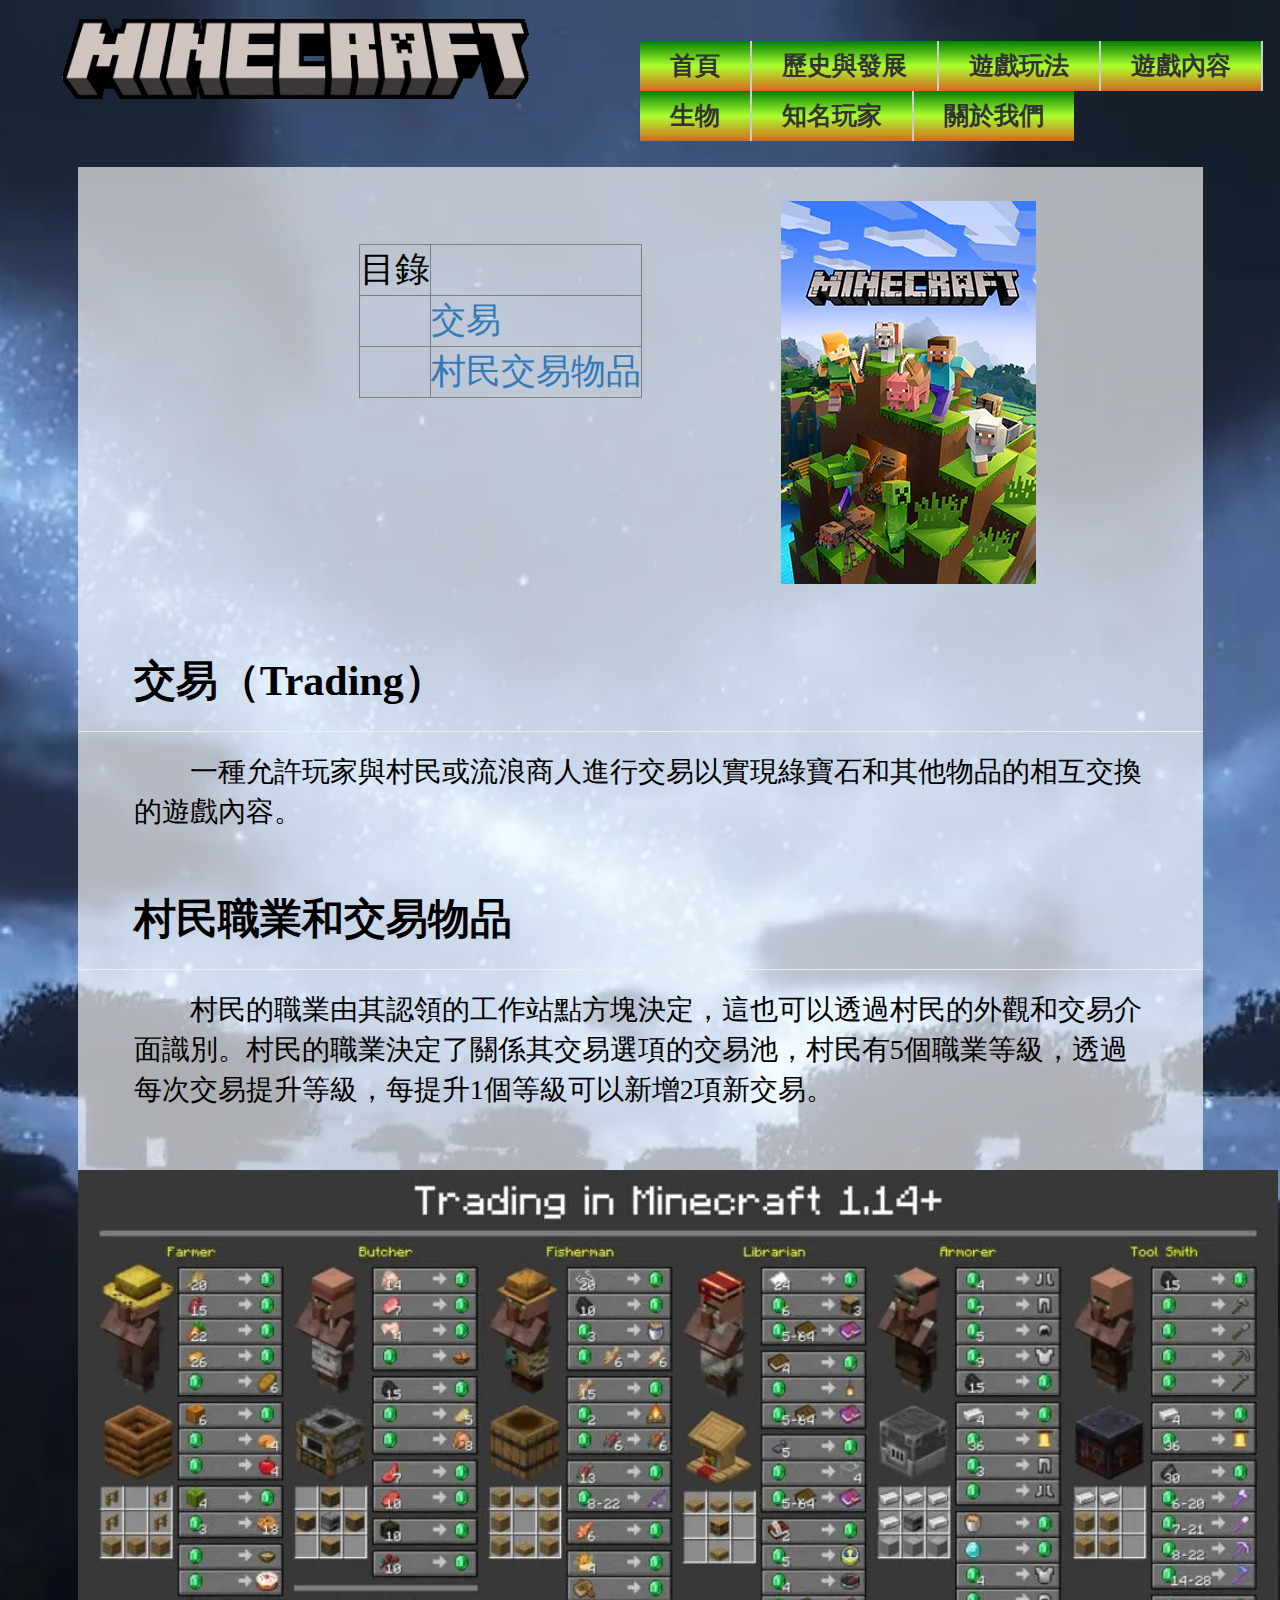
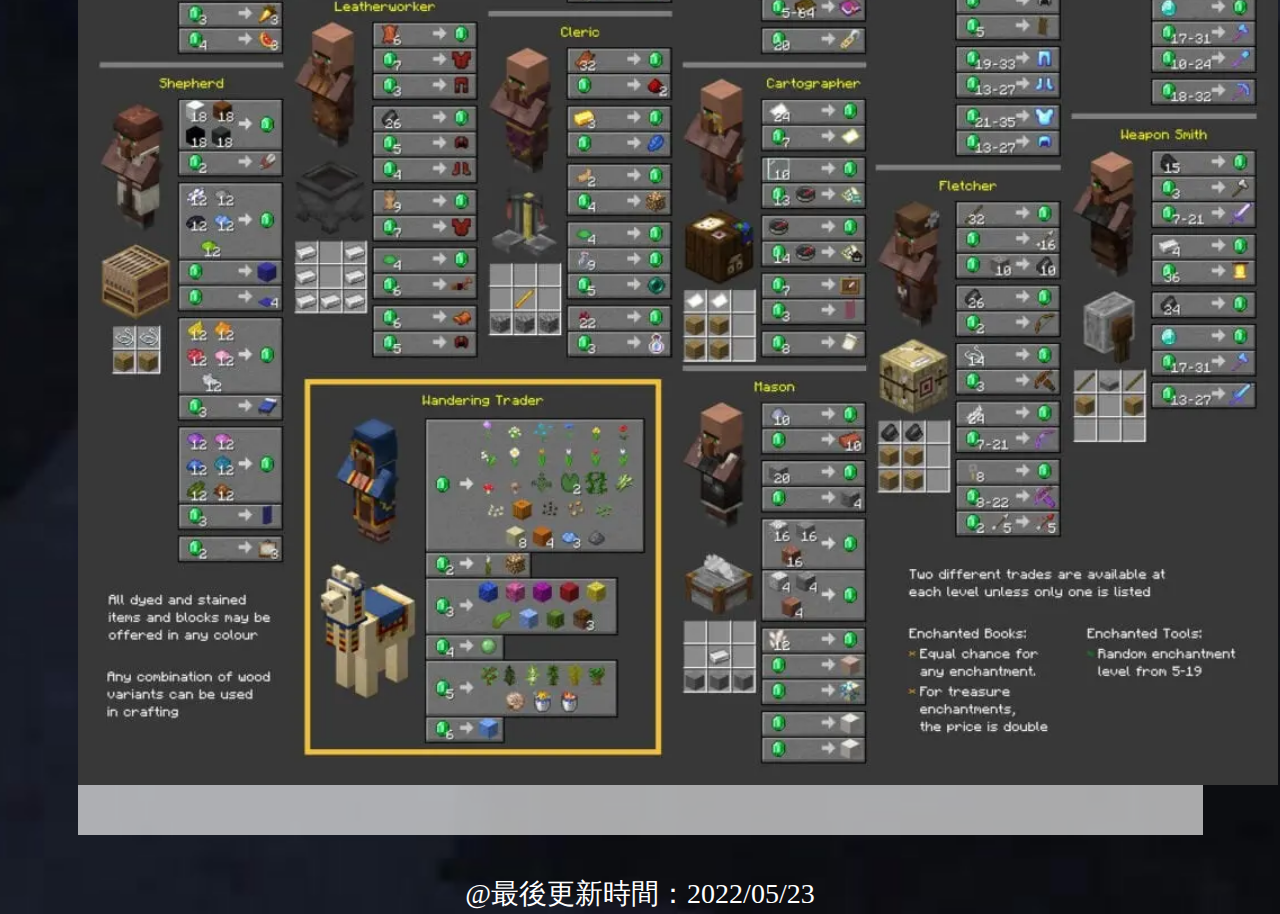
<file: trade.html>
<!DOCTYPE html>
<html>
    <head lang="ch-TW">
        <meta charset="utf-8">
        <meta name="viewport" content="width=device-width, initial-scale=1">
        <link rel="stylesheet" href="https://maxcdn.bootstrapcdn.com/bootstrap/3.4.1/css/bootstrap.min.css">
        <script src="https://ajax.googleapis.com/ajax/libs/jquery/3.5.1/jquery.min.js"></script>
        <script src="https://maxcdn.bootstrapcdn.com/bootstrap/3.4.1/js/bootstrap.min.js"></script>

        <title>交易</title>
        <style>
            @import url(CSS/meun.css);
            body{background-image: url(IMG/back.jpg);background-repeat: no-repeat;background-position: top;font-family: "標楷體";font-size: 3.5em;background-size: cover;color: black;}
            div#main{background-color:rgb(255, 255, 255,0.65);width: 90%;display: flex;margin: auto;clear: both;}
            footer{font-size: 0.8em;text-align: center;margin-top: 3%;color: white;}
            div#nright{
                width: 50%;
                float: right;
                margin: 1% 0%;
            }
            div#nleft{
                width: 35%;
                float: left;
                margin: 1.5% 0% 1% 2%;
            }
            div#l{
                width: 50%;
                float: left;
                margin: 5% 0% 0% 25%;
            }
            div#r{
                width: 50%;
                float: right;
                margin: 3% 0% 1% 0%;
            }
            table{margin-top: 5%;}
            p#c{width: 90%;margin-left: 5%;}
            div#a{width: 100%;}
            p#trade1{font-size: 1.2em;font-weight: bold;width: 90%;margin-left: 5%;margin-top:5%;}
            p#trade2{font-size: 1.2em;font-weight: bold;width: 90%;margin-left: 5%;margin-top:5%;}
        </style>
    </head>
    <body>
        <div class="container-fluid">
        <div id="nleft"><img src="IMG/minecraft-text.gif" height="80" style="margin-left: 5%;"></div>
        <div id="nright">
            <nav>
                <ul class="drop-down-menu">
                    <li><a href="index.html"><b>首頁</b></a></li>
                    <li><a href="history.html"><b>歷史與發展</b></a></li>
                    <li><a><b>遊戲玩法</b></a>
                        <ul>
                            <li><a href="play.html">遊戲模式</a></li>
                            <li><a href="server.html">伺服器</a></li>
                            <li><a href="mods.html">模組</a></li>
                            <li><a href="build.html">建築</a></li>
                        </ul>
                    </li>
                    <li><a><b>遊戲內容</b></a>
                        <ul>
                            <li><a href="craft.html">合成</a></li>
                            <li><a href="smelt.html">熔煉</a></li>
                            <li><a href="brew.html">釀造</a></li>
                            <li><a href="enchant.html">附魔</a></li>
                            <li><a href="redstone.html">紅石</a></li>
                            <li><a href="trade.html">交易</a></li>
                        </ul>
                    </li>
                    <li><a href="life.html"><b>生物</b></a>
                        <ul>
                            <li><a href="#life1">友好生物</a></li>
                            <li><a href="#life2">敵對生物</a></li>
                            <li><a href="#life3">BOSS生物</a></li>
                        </ul>
                    </li>
                    <li><a href="players.html"><b>知名玩家</b></a></li>
                    <li><a href="about.html"><b>關於我們</b></a></li>
                </ul>
            </nav>
        </div>
        <div id="main">
            <div id="l">
                <table border="1">
                    <tr>
                        <td>目錄</td>
                        <td></td>
                    </tr>
                    <tr>
                        <td></td>
                        <td><a href="#trade1">交易</a></td>
                    </tr>
                    <tr>
                        <td></td>
                        <td><a href="#trade2">村民交易物品</a></td>
                    </tr>
                </table>
            </div>
            <div id="r">
                <img src="IMG/Minecraft-xbox.jpg">
            </div>
        </div>
        <div id="main">
            <div id="a">
                <p id="trade1">交易（Trading）</p>
                <hr>
                <p id="c" style = "font-size:0.8em;">&emsp;&emsp;一種允許玩家與村民或流浪商人進行交易以實現綠寶石和其他物品的相互交換的遊戲內容。</p>
                <p id="trade2">村民職業和交易物品</p>
                <hr>
                <p id="c" style = "font-size:0.8em;">&emsp;&emsp;村民的職業由其認領的工作站點方塊決定，這也可以透過村民的外觀和交易介面識別。村民的職業決定了關係其交易選項的交易池，村民有5個職業等級，透過每次交易提升等級，每提升1個等級可以新增2項新交易。</p>
                <br>
                <img src="IMG/trade1.jfif" width="1200em" style="display:block; margin:auto;" />
                <br>
            </div>
        </div>
    </div>
    </body>
    <footer>@最後更新時間：2022/05/23</footer>
</html>
</file>
